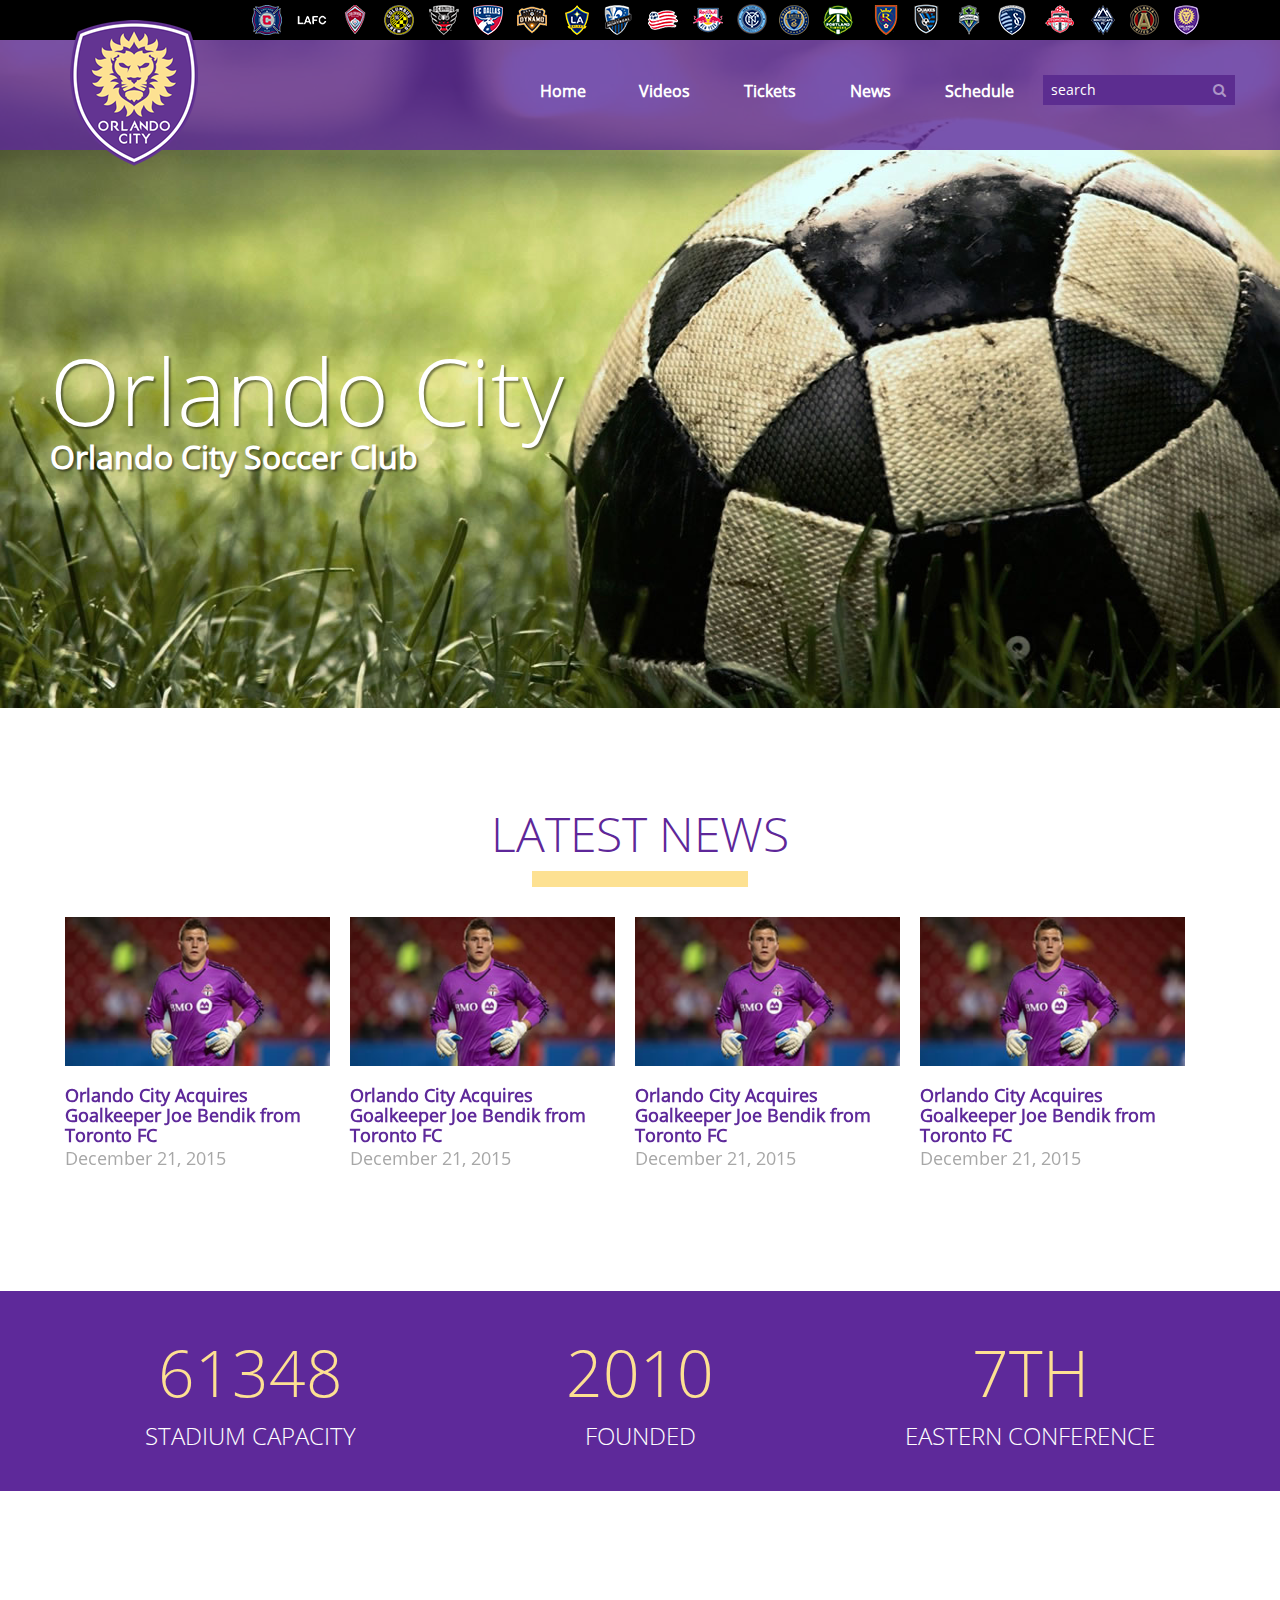
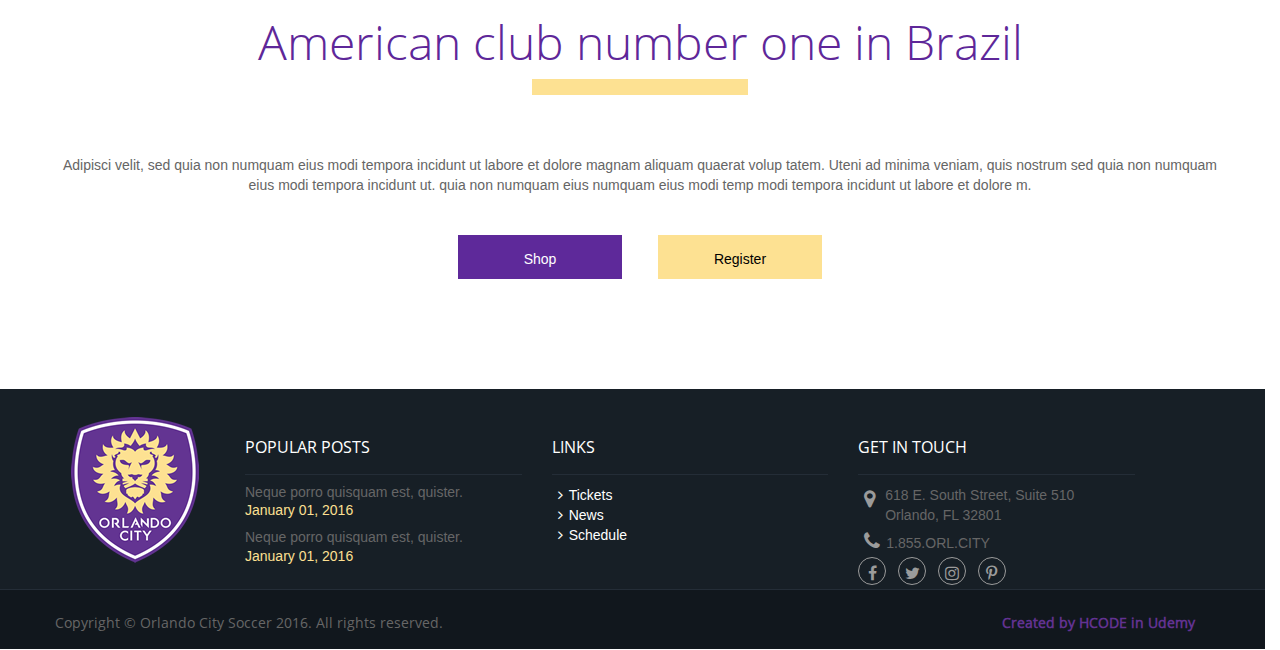
<file: index.html>
<!DOCTYPE html>
<html>
	<head>

		<meta charset="utf-8">
		<meta name="viewport" content="width:device-width, initial-scale=1">
		<title>Orlando City</title>
		<link rel="stylesheet" href="lib/bootstrap/css/bootstrap.min.css">
		<link rel="stylesheet" href="lib/owl.carousel/owl-carousel/owl.carousel.css">
		<link rel="stylesheet" href="https://maxcdn.bootstrapcdn.com/font-awesome/4.5.0/css/font-awesome.min.css">
		<link rel="stylesheet" href="css/orlando.css">
		<link rel="stylesheet" href="css/orlando-mobile.css">

	</head>
	<body>

		<header>
			
			<div class="container">
				<img id="logotipo" src="img/orlando-logo.png" alt="Logotipo">
			</div>

			<div class="header-black">
				
				<div class="container">
				
					<button id="btn-bars" type="button"><i class="fa fa-bars"></i></button>
					<button id="btn-search" type="button"><i class="fa fa-search"></i></button>

					<ul class="pull-right">
						<li class="club-01"><a href="#"></a></li>
						<li class="club-02"><a href="#"></a></li>
						<li class="club-03"><a href="#"></a></li>
						<li class="club-04"><a href="#"></a></li>
						<li class="club-05"><a href="#"></a></li>
						<li class="club-06"><a href="#"></a></li>
						<li class="club-07"><a href="#"></a></li>
						<li class="club-08"><a href="#"></a></li>
						<li class="club-09"><a href="#"></a></li>
						<li class="club-10"><a href="#"></a></li>
						<li class="club-11"><a href="#"></a></li>
						<li class="club-12"><a href="#"></a></li>
						<li class="club-13"><a href="#"></a></li>
						<li class="club-14"><a href="#"></a></li>
						<li class="club-15"><a href="#"></a></li>
						<li class="club-16"><a href="#"></a></li>
						<li class="club-17"><a href="#"></a></li>
						<li class="club-18"><a href="#"></a></li>
						<li class="club-19"><a href="#"></a></li>
						<li class="club-20"><a href="#"></a></li>
						<li class="club-21"><a href="#"></a></li>
						<li class="club-22"><a href="#"></a></li>
					</ul>

				</div>

			</div>

			<div class="container">
				
				<div class="row">
					
					<nav id="menu" class="pull-right">
						<ul>
							<li><a href="index.html">Home</a></li>
							<li><a href="videos.html">Videos</a></li>
							<li><a href="#">Tickets</a></li>
							<li><a href="#">News</a></li>
							<li><a href="#">Schedule</a></li>
							<li class="search">
								<div class="input-group">
							      <input type="search" placeholder="search" id="input-search">
							      <span class="input-group-btn">
							        <button type="button"><i class="fa fa-search"></i></button>
							      </span>
							    </div><!-- /input-group -->
							</li>
						</ul>
					</nav>

				</div>

			</div>			

		</header>

		<section>
			
			<div id="banner">
				
				<h1>Orlando City<small>Orlando City Soccer Club</small></h1>

			</div>

			<button type="button" id="btn-news-prev"><i class="fa fa-angle-left"></i></button>
			<button type="button" id="btn-news-next"><i class="fa fa-angle-right"></i></button>

			<div id="news" class="container">
				
				<div class="row text-center">
					<h2>Latest News</h2>
					<hr>	
				</div>				

				<div class="row thumbnails">
					<div class="item">
						<div class="item-inner">
							<img src="img/noticia-thumb.jpg" alt="Noticia">
							<h3>Orlando City Acquires Goalkeeper Joe Bendik from Toronto FC</h3>
							<time>December 21, 2015</time>
						</div>
					</div>
					<div class="item">
						<div class="item-inner">
							<img src="img/noticia-thumb.jpg" alt="Noticia">
							<h3>Orlando City Acquires Goalkeeper Joe Bendik from Toronto FC</h3>
							<time>December 21, 2015</time>
						</div>
					</div>
					<div class="item">
						<div class="item-inner">
							<img src="img/noticia-thumb.jpg" alt="Noticia">
							<h3>Orlando City Acquires Goalkeeper Joe Bendik from Toronto FC</h3>
							<time>December 21, 2015</time>
						</div>
					</div>
					<div class="item">
						<div class="item-inner">
							<img src="img/noticia-thumb.jpg" alt="Noticia">
							<h3>Orlando City Acquires Goalkeeper Joe Bendik from Toronto FC</h3>
							<time>December 21, 2015</time>
						</div>
					</div>
					<div class="item">
						<div class="item-inner">
							<img src="img/noticia-thumb.jpg" alt="Noticia">
							<h3>Orlando City Acquires Goalkeeper Joe Bendik from Toronto FC</h3>
							<time>December 21, 2015</time>
						</div>
					</div>
					<div class="item">
						<div class="item-inner">
							<img src="img/noticia-thumb.jpg" alt="Noticia">
							<h3>Orlando City Acquires Goalkeeper Joe Bendik from Toronto FC</h3>
							<time>December 21, 2015</time>
						</div>
					</div>
					<div class="item">
						<div class="item-inner">
							<img src="img/noticia-thumb.jpg" alt="Noticia">
							<h3>Orlando City Acquires Goalkeeper Joe Bendik from Toronto FC</h3>
							<time>December 21, 2015</time>
						</div>
					</div>
					<div class="item">
						<div class="item-inner">
							<img src="img/noticia-thumb.jpg" alt="Noticia">
							<h3>Orlando City Acquires Goalkeeper Joe Bendik from Toronto FC</h3>
							<time>December 21, 2015</time>
						</div>
					</div>
				</div>

			</div>

			<div id="estatisticas">
				
				<div class="container">
					<div class="row">
						<div class="col-md-4">
							<p>61348<small>Stadium Capacity</small></p>
						</div>
						<div class="col-md-4">
							<p>2010<small>Founded</small></p>
						</div>
						<div class="col-md-4">
							<p>7th<small>Eastern Conference</small></p>
						</div>
					</div>
				</div>

			</div>

			<div id="call-to-action">
				
				<div class="container">

					<div class="row text-center">
						<h2>American club number one in Brazil</h2>
						<hr>	
					</div>

					<div class="row">
						
						<p>Adipisci velit, sed quia non numquam eius modi tempora incidunt ut labore et dolore magnam aliquam quaerat volup tatem. Uteni ad minima veniam, quis nostrum sed quia non numquam eius modi tempora incidunt ut. quia non numquam eius numquam eius modi temp modi tempora incidunt ut labore et dolore m.</p>

					</div>
					
					<div class="text-center">
						<div class="row row-max-400">
							
							<div class="col-xs-6">
								<a href="#" class="btn btn-roxo">Shop</a>
							</div>
							<div class="col-xs-6">
								<a href="#" class="btn btn-amarelo">Register</a>
							</div>

						</div>
					</div>

				</div>

			</div>

		</section>

		<footer>
			
			<div class="row row-cinza-claro">
				
				<div class="container">
					
					<div class="row">
						
						<div class="col-md-2 text-center">
							
							<img class="logotipo" src="img/orlando-logo.png" alt="Logotipo">

						</div>
						<div class="col-md-10">
							
							<div class="row row-cols">
								<div class="col-md-4 col-popular-post">
									
									<h4>POPULAR POSTS</h4>

									<ul class="list-unstyled">
										<li>
											<h5>Neque porro quisquam est, quister.</h5>
											<time>January 01, 2016</time>
										</li>
										<li>
											<h5>Neque porro quisquam est, quister.</h5>
											<time>January 01, 2016</time>
										</li>

									</ul>

								</div>
								<div class="col-md-4 col-links">
									
									<h4>LINKS</h4>

									<ul class="list-unstyled">
										<li><a href="#"><i class="fa fa-angle-right"></i>Tickets</a></li>
										<li><a href="#"><i class="fa fa-angle-right"></i>News</a></li>
										<li><a href="#"><i class="fa fa-angle-right"></i>Schedule</a></li>
									</ul>

								</div>
								<div class="col-md-4 col-get-in-touch">
									
									<h4>GET IN TOUCH</h4>

									<address>
										<i class="fa fa-map-marker"></i> <span>618 E. South Street, Suite 510<br/>Orlando, FL 32801</span>
									</address>

									<p><a href="tel:1855ORLCITY"><i class="fa fa-phone"></i>1.855.ORL.CITY</a></p>

									<ul class="list-unstyled list-socials">
										<li>
											<a href="#" target="_blank"><i class="fa fa-facebook"></i></a>
										</li>
										<li>
											<a href="#" target="_blank"><i class="fa fa-twitter"></i></a>
										</li>
										<li>
											<a href="#" target="_blank"><i class="fa fa-instagram"></i></a>
										</li>
										<li>
											<a href="#" target="_blank"><i class="fa fa-pinterest-p"></i></a>
										</li>
									</ul>

								</div>
							</div>

						</div>

					</div>

				</div>

			</div>

			<div class="row row-cinza-escuro">
				
				<div class="container">
					
					<p class="pull-left">Copyright © Orlando City Soccer 2016. All rights reserved.</p>
					<p class="pull-right text-roxo">Created by HCODE in Udemy</p>

				</div>

			</div>

		</footer>

		<script src="lib/jquery/jquery.min.js"></script>
		<script src="lib/owl.carousel/owl-carousel/owl.carousel.min.js"></script>
		<script src="lib/bootstrap/js/bootstrap.min.js"></script>
		<script src="js/efeitos.js"></script>

	</body>
</html>
</file>
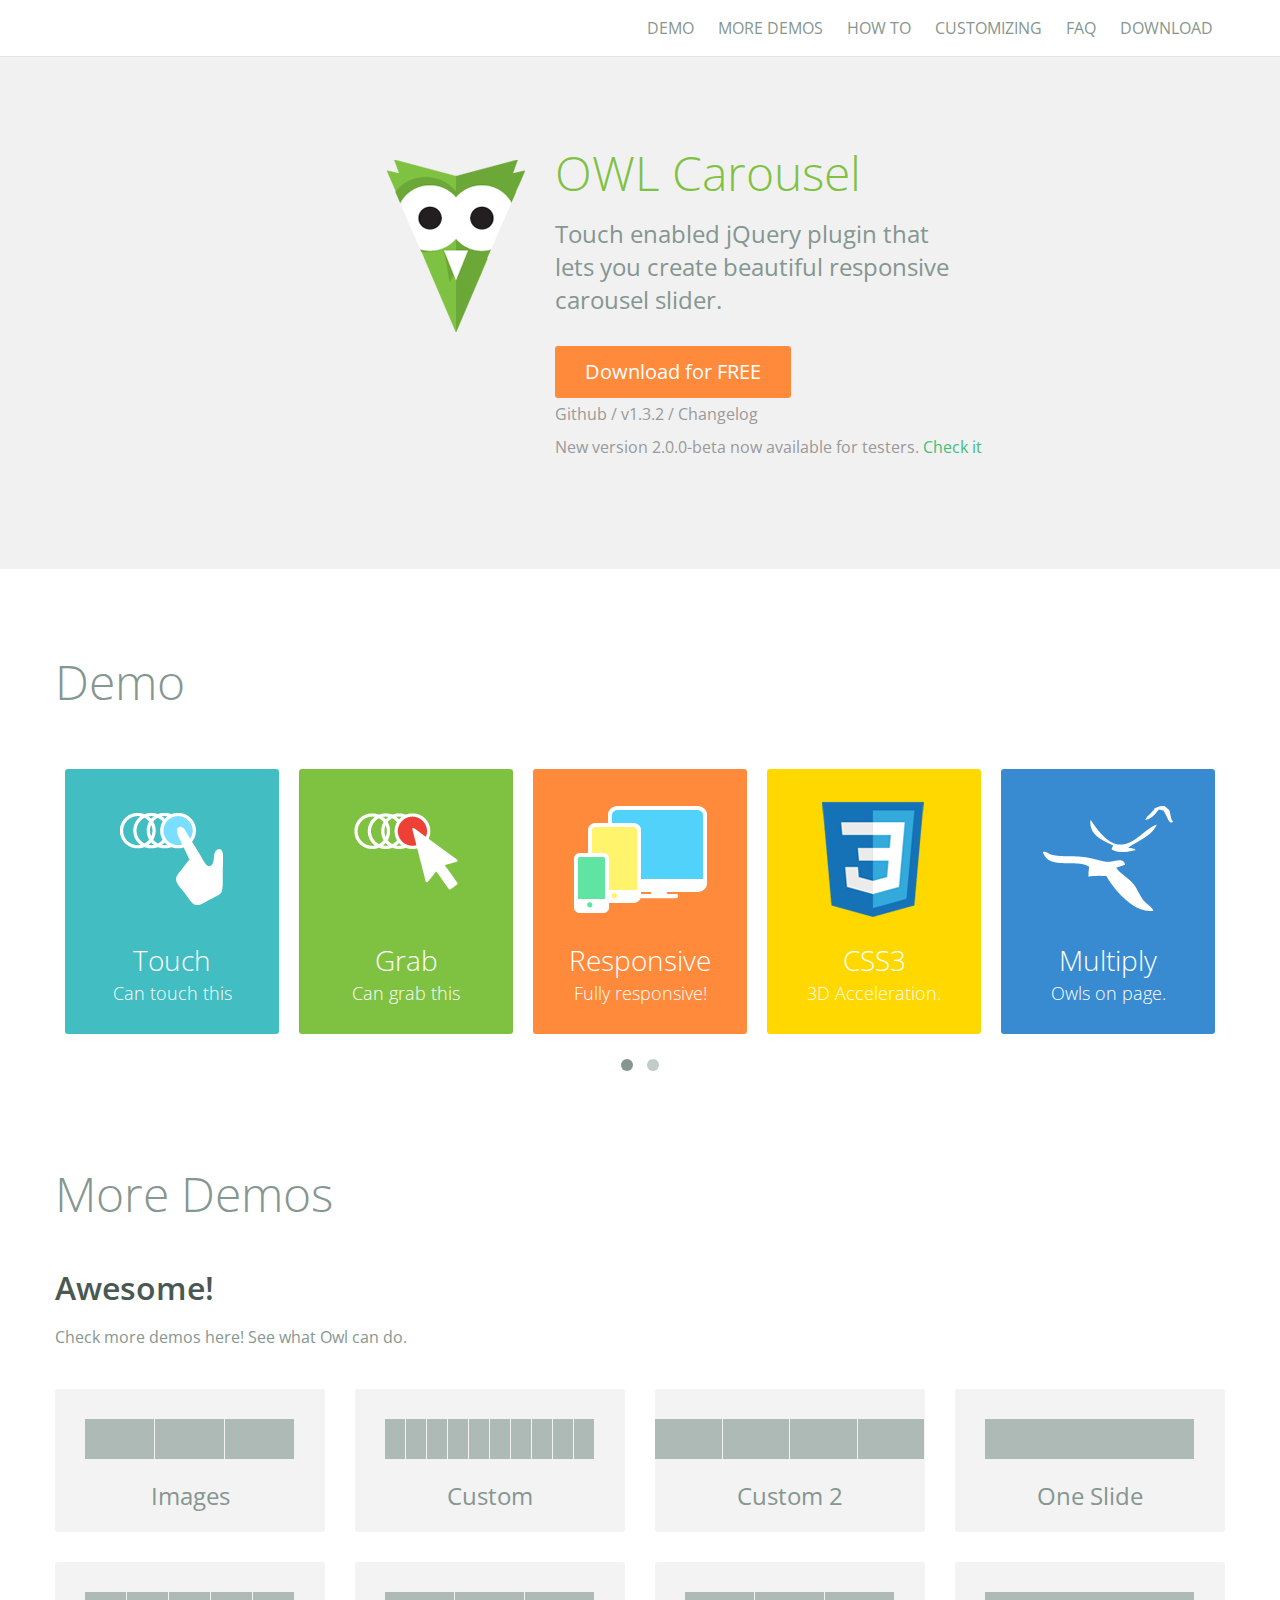
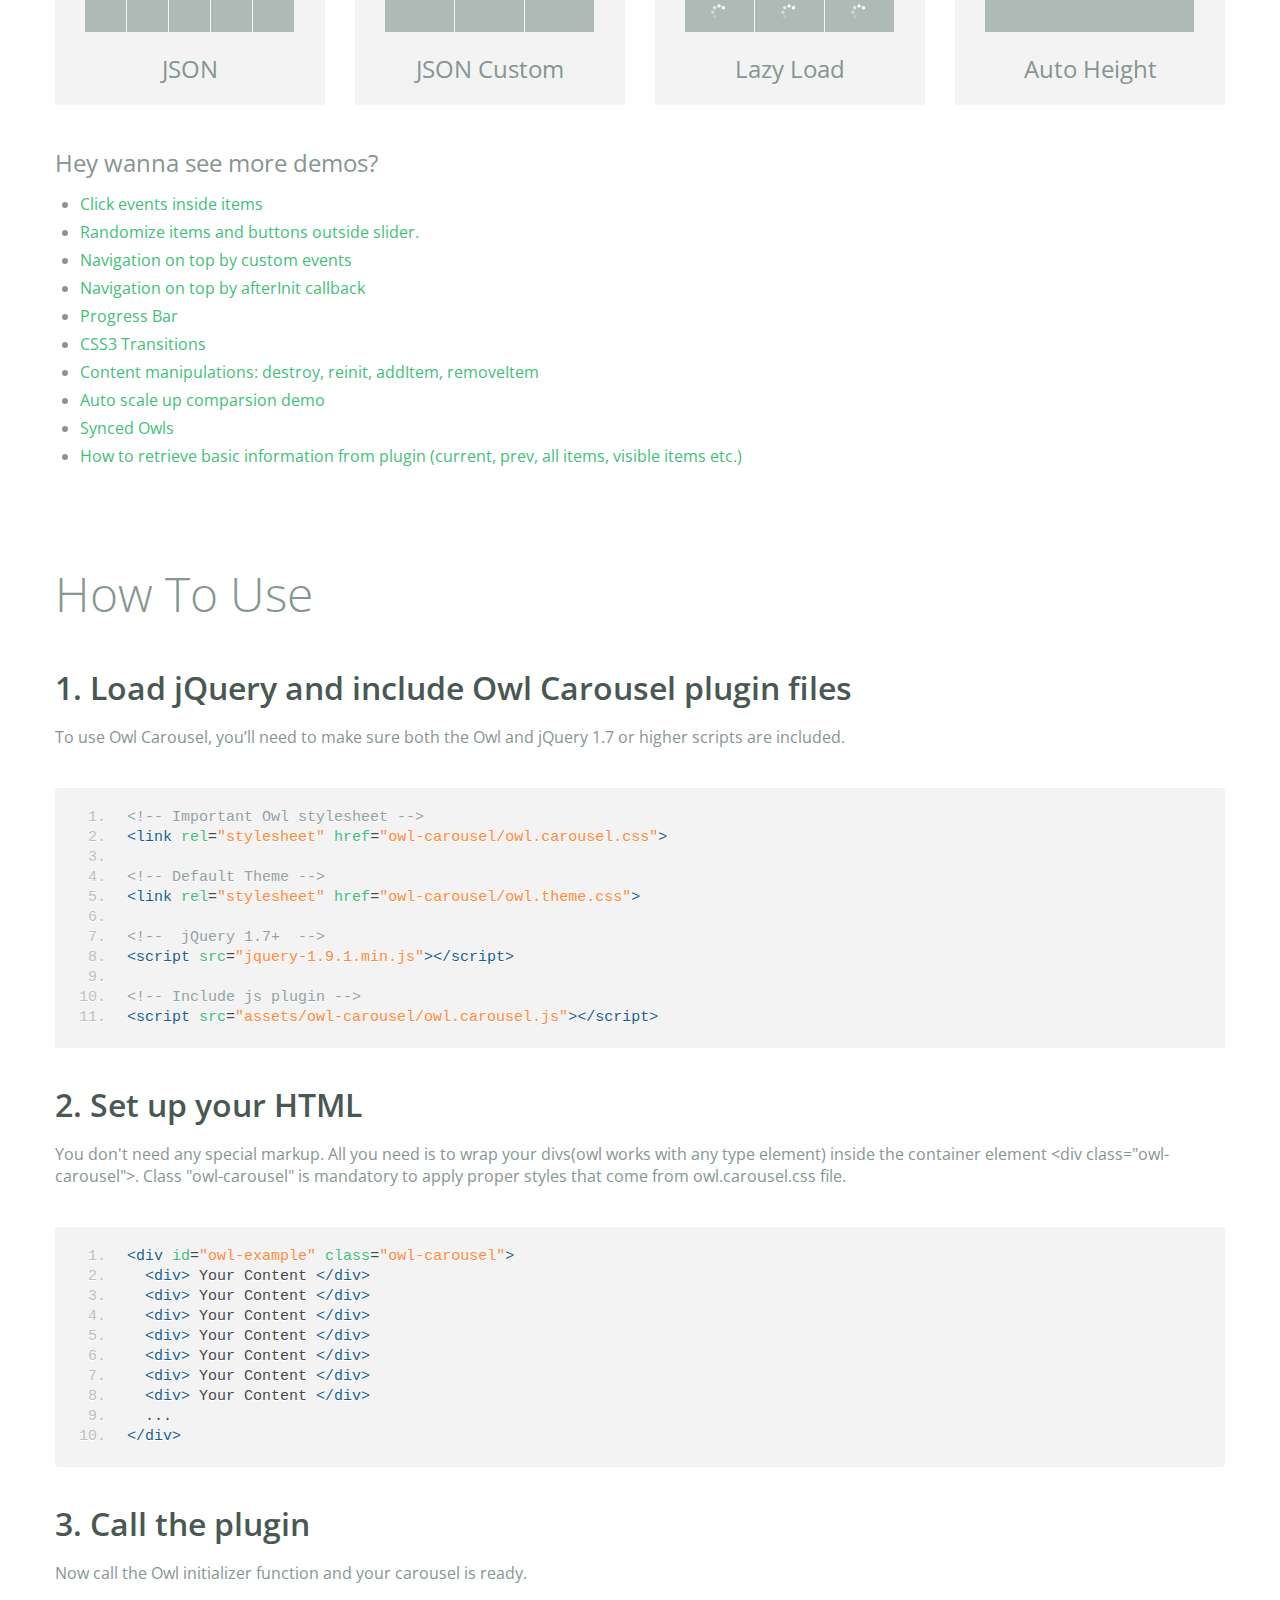
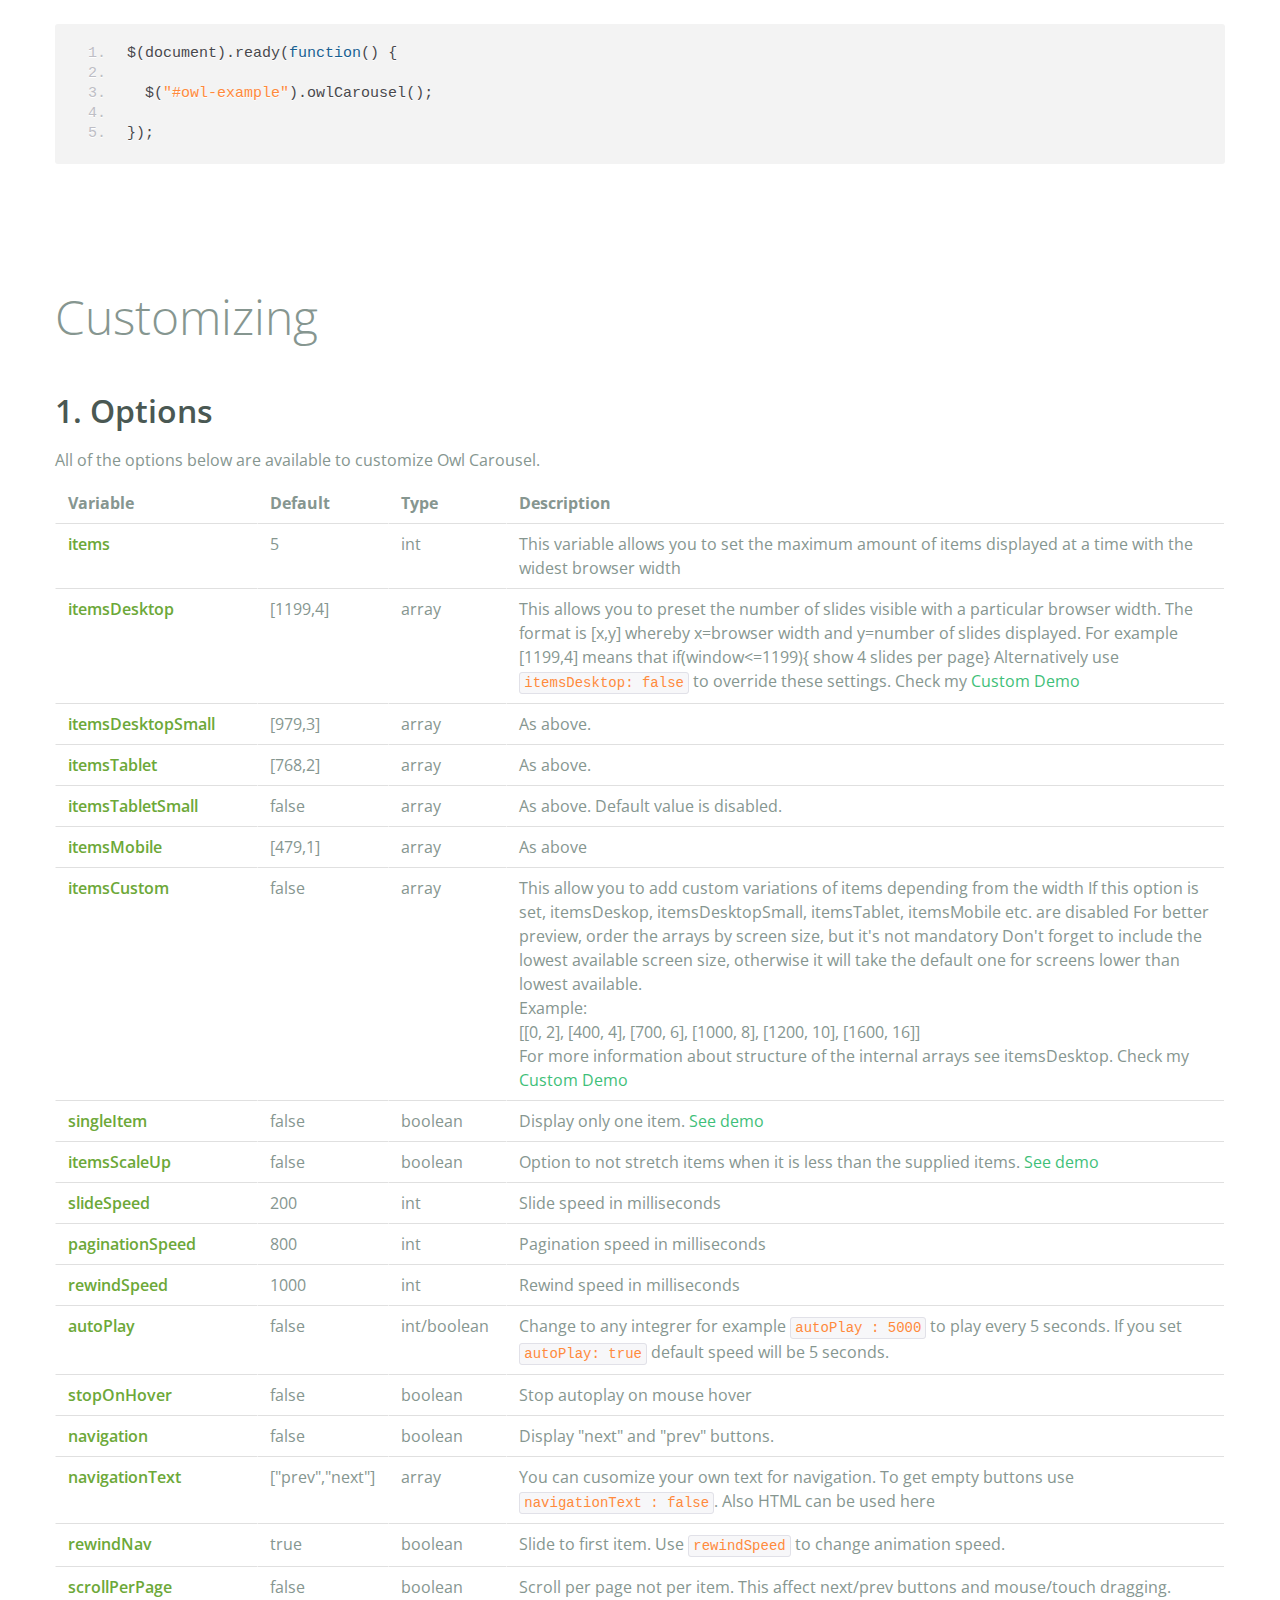
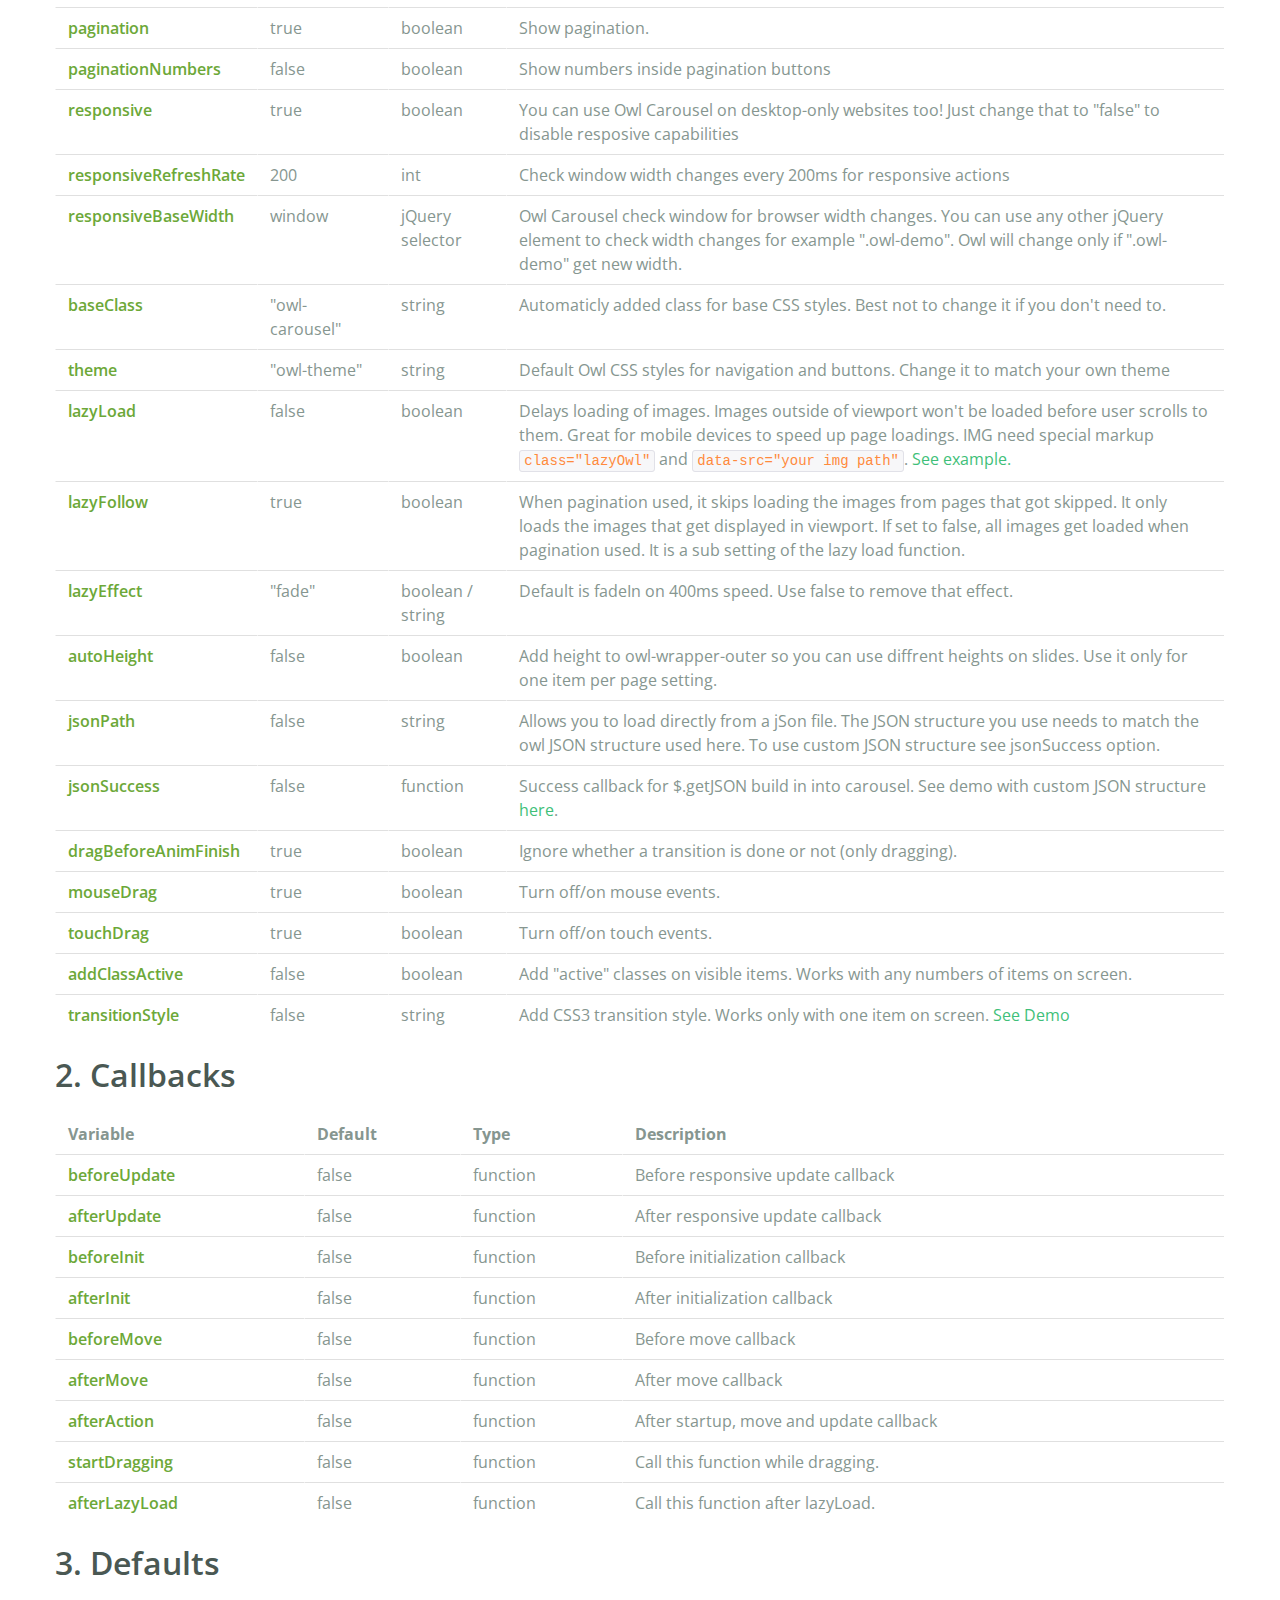
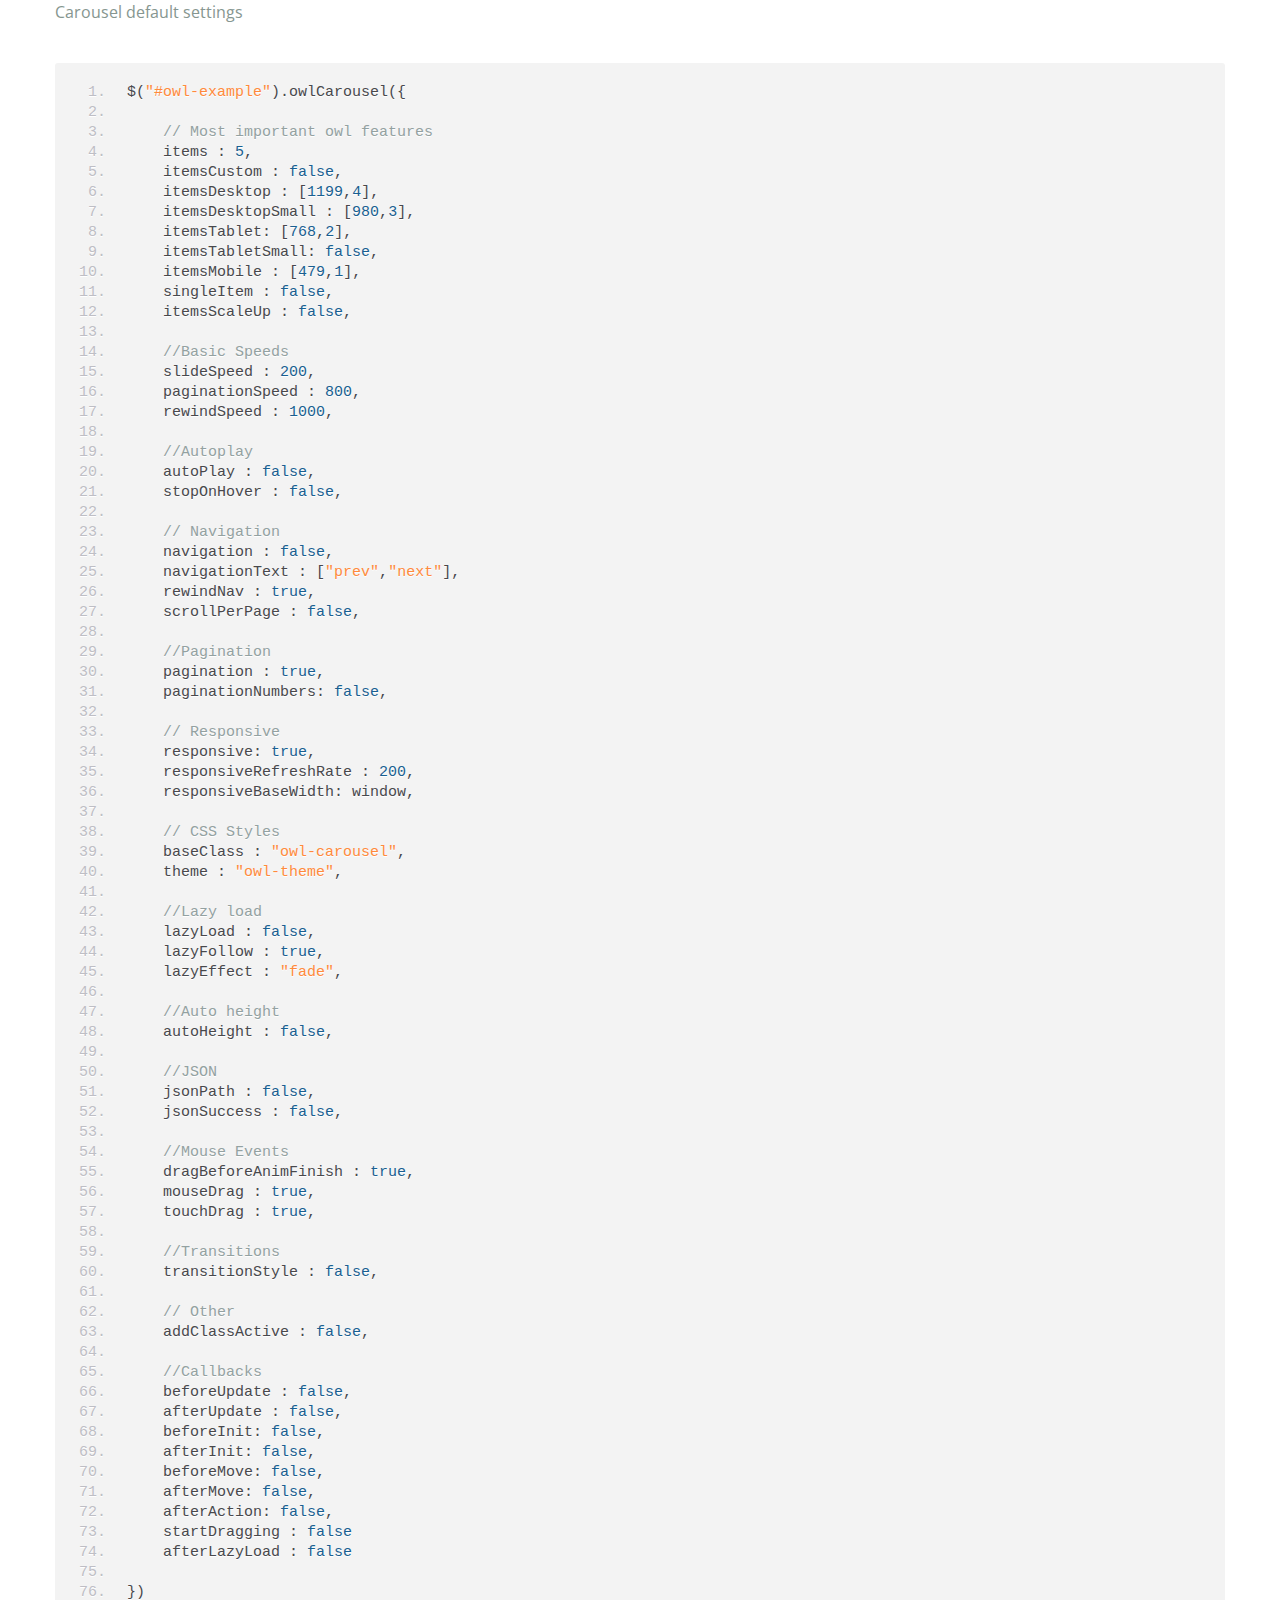
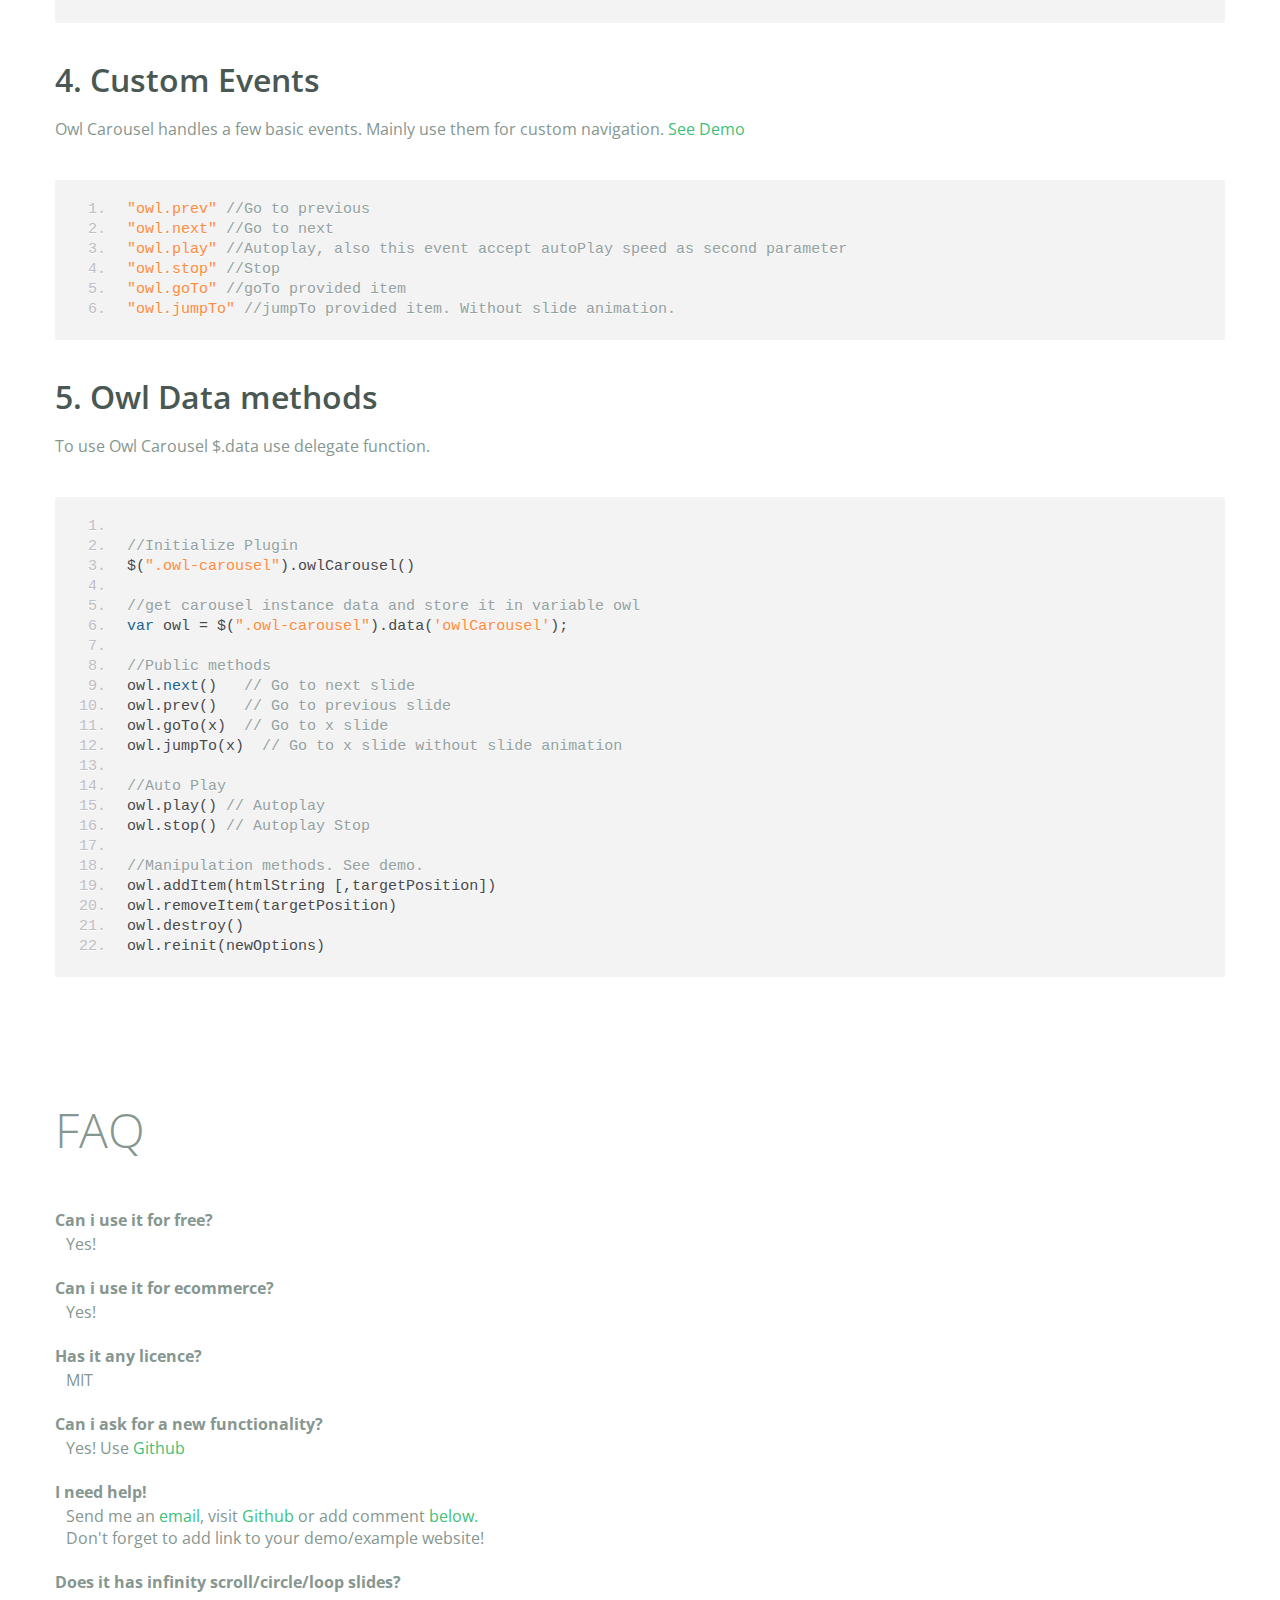
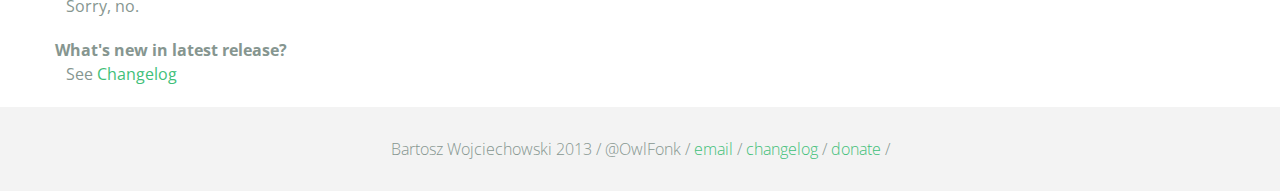
<file: lib/owl.carousel/index.html>
<!DOCTYPE html>
<html lang="en">
  <head>
    <meta charset="utf-8">
    <title>Owl Carousel</title>
    <meta name="viewport" content="width=device-width, initial-scale=1.0">
    <meta name="description" content="jQuery Responsive Carousel - Owl Carusel">
    <meta name="author" content="Bartosz Wojciechowski">
    <meta name="keywords" content="HTML,CSS,JSON,JavaScript, jQuery, Responsive, Design, Owl, Carousel, Free">

    <link href='http://fonts.googleapis.com/css?family=Open+Sans:400italic,400,300,600,700' rel='stylesheet' type='text/css'>
    <link href="assets/css/bootstrapTheme.css" rel="stylesheet">
    <link href="assets/css/custom.css" rel="stylesheet">

    <!-- Owl Carousel Assets -->
    <link href="owl-carousel/owl.carousel.css" rel="stylesheet">
    <link href="owl-carousel/owl.theme.css" rel="stylesheet">

    <!-- Prettify -->
    <link href="assets/js/google-code-prettify/prettify.css" rel="stylesheet">

    <!-- Le fav and touch icons -->
    <link rel="apple-touch-icon-precomposed" sizes="144x144" href="assets/ico/apple-touch-icon-144-precomposed.png">
    <link rel="apple-touch-icon-precomposed" sizes="114x114" href="assets/ico/apple-touch-icon-114-precomposed.png">
      <link rel="apple-touch-icon-precomposed" sizes="72x72" href="assets/ico/apple-touch-icon-72-precomposed.png">
                    <link rel="apple-touch-icon-precomposed" href="assets/ico/apple-touch-icon-57-precomposed.png">
                                   <link rel="shortcut icon" href="assets/ico/favicon.png">
  </head>
  <body>
      <div id="top-nav" class="navbar navbar-fixed-top">
        <div class="navbar-inner">
          <div class="container">
            <button type="button" class="btn btn-navbar" data-toggle="collapse" data-target=".nav-collapse">
            <span class="icon-bar"></span>
            <span class="icon-bar"></span>
            <span class="icon-bar"></span>
          </button>
            <div class="nav-collapse collapse">
            <ul class="nav pull-right">
              <li><a href="#demo">Demo</a></li>
              <li><a href="#more-demos">More Demos</a></li>
              <li><a href="#how-to">How To</a></li>
              <li><a href="#customizing">Customizing</a></li>
              <li><a href="#faq">FAQ</a></li>
              <li><a href="owl.carousel.zip" class="download" data-spy="affix" data-offset-top="450">Download</a></li>
            </ul>
            </div>
          </div>
        </div>
      </div>

      <div id="header">
        <div class="container">
          <div class="row">
            <div class="span5">
                <img class="logo" src="assets/img/owl-logo.png" alt="Owl Logo">
              </div>
            <div class="span7">
              <h1>OWL Carousel </h1>
              <h3>Touch enabled jQuery plugin that lets you create beautiful responsive carousel slider.</h3>
              <a class="btn btn-success btn-large" href="owl.carousel.zip">Download for FREE</a>
              <p class="muted"><a class="muted" href="https://github.com/OwlFonk/OwlCarousel">Github</a> / v1.3.2 / <a class="muted" href="changelog.html">Changelog</a></p> 
              <p class="muted">New version 2.0.0-beta now available for testers. <a href="http://www.owlgraphic.com/owlcarousel2/">Check it</a></p>
            </div>
          </div>
        </div>
      </div>

      <div id="demo">
        <div class="container">
          <div class="row">
            <div class="span12">
              <h1>Demo</h1>
            </div>
          </div>

          <div class="row">
            <div class="span12">

              <div id="owl-example" class="owl-carousel">

                <div class="item darkCyan">
                  <img src="assets/img/demo-slides/touch.png" alt="Touch">
                    <h3>Touch</h3>
                    <h4>Can touch this</h4>
                </div>
                <div class="item forestGreen">
                  <img src="assets/img/demo-slides/grab.png" alt="Grab">
                    <h3>Grab</h3>
                    <h4>Can grab this</h4>
                </div>
                <div class="item orange">
                  <img src="assets/img/demo-slides/responsive.png" alt="Responsive">
                    <h3>Responsive</h3>
                    <h4>Fully responsive!</h4>
                </div>

                <div class="item yellow">
                  <img src="assets/img/demo-slides/css3.png" alt="CSS3">
                    <h3>CSS3</h3>
                    <h4>3D Acceleration.</h4>
                </div>

                <div class="item dodgerBlue">
                  <img src="assets/img/demo-slides/multi.png" alt="Multi">
                    <h3>Multiply</h3>
                    <h4>Owls on page.</h4>
                </div>

                <div class="item skyBlue">
                  <img src="assets/img/demo-slides/modern.png" alt="Modern Browsers">
                    <h3>Modern</h3>
                    <h4>Browsers Compatibility</h4>
                </div>

                <div class="item zombieGreen">
                  <img src="assets/img/demo-slides/zombie.png" alt="Zombie Browsers - old ones">
                    <h3>Zombie</h3>
                    <h4>Browsers Compatibility</h4>
                </div>

                <div class="item violet">
                  <img src="assets/img/demo-slides/controls.png" alt="Take Control">
                    <h3>Take Control</h3>
                    <h4>The way you like</h4>
                </div>

                <div class="item yellowLight">
                  <img src="assets/img/demo-slides/feather.png" alt="Light">
                    <h3>Light</h3>
                    <h4>As a feather</h4>
                </div>

                <div class="item steelGray">
                  <img src="assets/img/demo-slides/tons.png" alt="Tons of Opotions">
                    <h3>Tons</h3>
                    <h4>of options</h4>
                </div>

              </div>


            </div>
          </div>

        </div>
      </div>

    <div id="more-demos">
      <div class="container">

        <div class="row">
          <div class="span12">
            <h1>More Demos</h1>
            <h2>Awesome!</h2>
            <p>Check more demos here! See what Owl can do.</p>
          </div>
        </div>

        <div class="row demos-row">
          <div class="span3">
            <a href="demos/images.html" class="demo-box">
              <div class="demo-wrapper demo-images clearfix">
                <div class="demo-slide"><div class="bg"></div></div>
                <div class="demo-slide"><div class="bg"></div></div>
                <div class="demo-slide"><div class="bg"></div></div>
              </div>
              <h3>Images</h3>
            </a>
          </div>

          <div class="span3">
            <a href="demos/custom.html" class="demo-box">
              <div class="demo-wrapper demo-custom clearfix">
                <div class="demo-slide"><div class="bg"></div></div>
                <div class="demo-slide"><div class="bg"></div></div>
                <div class="demo-slide"><div class="bg"></div></div>
                <div class="demo-slide"><div class="bg"></div></div>
                <div class="demo-slide"><div class="bg"></div></div>
                <div class="demo-slide"><div class="bg"></div></div>
                <div class="demo-slide"><div class="bg"></div></div>
                <div class="demo-slide"><div class="bg"></div></div>
                <div class="demo-slide"><div class="bg"></div></div>
                <div class="demo-slide"><div class="bg"></div></div>
              </div>
              <h3>Custom</h3>
            </a>
          </div>

          <div class="span3">
            <a href="demos/itemsCustom.html" class="demo-box">
              <div class="demo-wrapper demo-full clearfix">
                <div class="demo-slide"><div class="bg"></div></div>
                <div class="demo-slide"><div class="bg"></div></div>
                <div class="demo-slide"><div class="bg"></div></div>
                <div class="demo-slide"><div class="bg"></div></div>
              </div>
              <h3>Custom 2</h3>
            </a>
          </div>

          <div class="span3">
            <a href="demos/one.html" class="demo-box">
              <div class="demo-wrapper demo-one clearfix">
                <div class="demo-slide"><div class="bg"></div></div>
              </div>
              <h3>One Slide</h3>
            </a>
          </div>

        </div>
        <div class="row demos-row">
          <div class="span3">
            <a href="demos/json.html" class="demo-box">
              <div class="demo-wrapper demo-Json clearfix">
                <div class="demo-slide"><div class="bg"></div></div>
                <div class="demo-slide"><div class="bg"></div></div>
                <div class="demo-slide"><div class="bg"></div></div>
                <div class="demo-slide"><div class="bg"></div></div>
                <div class="demo-slide"><div class="bg"></div></div>
              </div>
              <h3>JSON</h3>
            </a>
          </div>

          <div class="span3">
            <a href="demos/customJson.html" class="demo-box">
              <div class="demo-wrapper demo-Json-custom clearfix">
                <div class="demo-slide"><div class="bg"></div></div>
                <div class="demo-slide"><div class="bg"></div></div>
                <div class="demo-slide"><div class="bg"></div></div>
              </div>
              <h3>JSON Custom</h3>
            </a>
          </div>

          <div class="span3">
            <a href="demos/lazyLoad.html" class="demo-box">
              <div class="demo-wrapper demo-lazy clearfix">
                <div class="demo-slide"><div class="bg"></div></div>
                <div class="demo-slide"><div class="bg"></div></div>
                <div class="demo-slide"><div class="bg"></div></div>
              </div>
              <h3>Lazy Load</h3>
            </a>
          </div>

          <div class="span3">
            <a href="demos/autoHeight.html" class="demo-box">
              <div class="demo-wrapper demo-height clearfix">
                <div class="demo-slide"><div class="bg"></div></div>
              </div>
              <h3>Auto Height</h3>
            </a>
          </div>

          
        </div>

        <div class="row">
          <div class="span12">
            <h3>Hey wanna see more demos?</h3>
            <ul>
              <li>
                <a href="demos/click.html">Click events inside items</a>
              </li>
              <li>
                <a href="demos/randomOrder.html">Randomize items and buttons outside slider.</a>
              </li>
              <li>
                <a href="demos/navOnTop.html">Navigation on top by custom events</a>
              </li>
              <li>
                <a href="demos/navOnTop2.html">Navigation on top by afterInit callback</a>
              </li>
              <li>
                <a href="demos/progressBar.html">Progress Bar</a>
              </li>
              <li>
                <a href="demos/transitions.html">CSS3 Transitions</a>
              </li>
              <li>
                <a href="demos/manipulations.html">Content manipulations: destroy, reinit, addItem, removeItem</a>
              </li>
              <li>
                <a href="demos/scaleup.html">Auto scale up comparsion demo</a>
              </li>
              <li>
                <a href="demos/sync.html">Synced Owls</a>
              </li>
              <li>
                <a href="demos/owlStatus.html">How to retrieve basic information from plugin (current, prev, all items, visible items etc.)</a>
              </li>
            </ul>
            
          </div>
        </div>


      </div>
    </div>

    <div id="how-to">
      <div class="container">
        <div class="row">
          <div class="span12">
            <h1>How To Use</h1>
            <h2>1. Load jQuery and include Owl Carousel plugin files</h2>
            <p>To use Owl Carousel, you’ll need to make sure both the Owl and jQuery 1.7 or higher scripts are included.</p>
<pre class="pre-show prettyprint linenums">
&lt;!-- Important Owl stylesheet --&gt;
&lt;link rel="stylesheet" href="owl-carousel/owl.carousel.css"&gt;

&lt;!-- Default Theme --&gt;
&lt;link rel="stylesheet" href="owl-carousel/owl.theme.css"&gt;

&lt;!--  jQuery 1.7+  --&gt;
&lt;script src="jquery-1.9.1.min.js"&gt;&lt;/script&gt;

&lt;!-- Include js plugin --&gt;
&lt;script src="assets/owl-carousel/owl.carousel.js"&gt;&lt;/script&gt;
</pre>
          <h2>2. Set up your HTML</h2>
          <p>You don't need any special markup. All you need is to wrap your divs(owl works with any type element) inside the container element &lt;div class="owl-carousel"&gt;. Class "owl-carousel" is mandatory to apply proper styles that come from owl.carousel.css file.</p>
<pre class="pre-show prettyprint linenums">
&lt;div id="owl-example" class="owl-carousel"&gt;
  &lt;div&gt; Your Content &lt;/div&gt;
  &lt;div&gt; Your Content &lt;/div&gt;
  &lt;div&gt; Your Content &lt;/div&gt;
  &lt;div&gt; Your Content &lt;/div&gt;
  &lt;div&gt; Your Content &lt;/div&gt;
  &lt;div&gt; Your Content &lt;/div&gt;
  &lt;div&gt; Your Content &lt;/div&gt;
  ...
&lt;/div>
</pre>    
          <h2>3. Call the plugin</h2>
          <p>Now call the Owl initializer function and your carousel is ready.</p>
<pre class="pre-show prettyprint linenums">
$(document).ready(function() {

  $("#owl-example").owlCarousel();

});
</pre>  
          </div>
        </div>
      </div>
    </div>


    <div id="customizing">
      <div class="container">
        <div class="row">
          <div class="span12">
            <h1>Customizing</h1>
            <h2>1. Options</h2>
            <p>All of the options below are available to customize Owl Carousel.</p> 
            <table class="table hp-table table-bordered table-striped">
              <thead>
                <tr>
                  <th>Variable</th>
                  <th>Default</th>
                  <th>Type</th>
                  <th>Description</th>
                </tr>
              </thead>
              <tbody>
                <tr>
                  <td><span class="text-emp">items</span></td>
                  <td>5</td>
                  <td>int</td>
                  <td>This variable allows you to set the maximum amount of items displayed at a time with the widest browser width</td>
                </tr>
                 <tr>
                  <td><span class="text-emp">itemsDesktop</span></td>
                  <td>[1199,4]</td>
                  <td>array</td>
                  <td>This allows you to preset the number of slides visible with a particular browser width. The format is [x,y] whereby x=browser width and y=number of slides displayed. For example [1199,4] means that if(window&lt;=1199){ show 4 slides per page}
                    Alternatively use <code>itemsDesktop: false</code> to override these settings. Check my <a href="demos/custom.html">Custom Demo</a></td>
                </tr>
                <tr>
                  <td><span class="text-emp">itemsDesktopSmall</span></td>
                  <td>[979,3]</td>
                  <td>array</td>
                  <td>As above.</td>
                </tr>
                <tr>
                  <td><span class="text-emp">itemsTablet</span></td>
                  <td>[768,2]</td>
                  <td>array</td>
                  <td>As above.</td>
                </tr>
                <tr>
                  <td><span class="text-emp">itemsTabletSmall</span></td>
                  <td>false</td>
                  <td>array</td>
                  <td>As above. Default value is disabled.</td>
                </tr>
                <tr>
                  <td><span class="text-emp">itemsMobile</span></td>
                  <td>[479,1]</td>
                  <td>array</td>
                  <td>As above</td>
                </tr>
                <tr>
                  <td><span class="text-emp">itemsCustom</span></td>
                  <td>false</td>
                  <td>array</td>
                  <td>
                    This allow you to add custom variations of items depending from the width
                    If this option is set, itemsDeskop, itemsDesktopSmall, itemsTablet, itemsMobile etc. are disabled
                    For better preview, order the arrays by screen size, but it's not mandatory
                    Don't forget to include the lowest available screen size, otherwise it will take the default one for screens lower than lowest available.
                    <br />Example:<br /> [[0, 2], [400, 4], [700, 6], [1000, 8], [1200, 10], [1600, 16]]<br />
                    For more information about structure of the internal arrays see itemsDesktop. Check my <a href="demos/custom.html">Custom Demo</a></td>
                </tr>
                <tr>
                  <td><span class="text-emp">singleItem</span></td>
                  <td>false</td>
                  <td>boolean</td>
                  <td>Display only one item. <a href="demos/one.html">See demo</a></td>
                </tr>
                <tr>
                  <td><span class="text-emp">itemsScaleUp</span></td>
                  <td>false</td>
                  <td>boolean</td>
                  <td>Option to not stretch items when it is less than the supplied items. <a href="demos/scaleup.html">See demo</a></td>
                </tr>
                <tr>
                  <td><span class="text-emp">slideSpeed</span></td>
                  <td>200</td>
                  <td>int</td>
                  <td>Slide speed in milliseconds</td>
                </tr>
                <tr>
                  <td><span class="text-emp">paginationSpeed</span></td>
                  <td>800</td>
                  <td>int</td>
                  <td>Pagination speed in milliseconds</td>
                </tr>
                <tr>
                  <td><span class="text-emp">rewindSpeed</span></td>
                  <td>1000</td>
                  <td>int</td>
                  <td>Rewind speed in milliseconds</td>
                </tr>
                <tr>
                  <td><span class="text-emp">autoPlay</span></td>
                  <td>false</td>
                  <td>int/boolean</td>
                  <td>Change to any integrer for example <code>autoPlay : 5000</code> to play every 5 seconds. If you set <code>autoPlay: true</code> default speed will be 5 seconds.</td>
                </tr>
                <tr>
                <tr>
                  <td><span class="text-emp">stopOnHover</span></td>
                  <td>false</td>
                  <td>boolean</td>
                  <td>Stop autoplay on mouse hover</td>
                </tr>
                <tr>
                <tr>
                  <td><span class="text-emp">navigation</span></td>
                  <td>false</td>
                  <td>boolean</td>
                  <td>Display "next" and "prev" buttons.</td>
                </tr>
                <tr>
                  <td><span class="text-emp">navigationText</span></td>
                  <td>["prev","next"]</td>
                  <td>array</td>
                  <td>You can cusomize your own text for navigation. To get empty buttons use <code>navigationText : false</code>. Also HTML can be used here</td>
                </tr>
                <tr>
                  <td><span class="text-emp">rewindNav</span></td>
                  <td>true</td>
                  <td>boolean</td>
                  <td>Slide to first item. Use <code>rewindSpeed</code> to change animation speed. </td>
                </tr>
                <tr>
                  <td><span class="text-emp">scrollPerPage</span></td>
                  <td>false</td>
                  <td>boolean</td>
                  <td>Scroll per page not per item. This affect next/prev buttons and mouse/touch dragging.</td>
                </tr>
                <tr>
                  <td><span class="text-emp">pagination</span></td>
                  <td>true</td>
                  <td>boolean</td>
                  <td>Show pagination.</td>
                </tr>
                <tr>
                  <td><span class="text-emp">paginationNumbers</span></td>
                  <td>false</td>
                  <td>boolean</td>
                  <td>Show numbers inside pagination buttons</td>
                </tr>
                <tr>
                  <td><span class="text-emp">responsive</span></td>
                  <td>true</td>
                  <td>boolean</td>
                  <td>You can use Owl Carousel on desktop-only websites too! Just change that to "false" to disable resposive capabilities</td>
                </tr>
                <tr>
                  <td><span class="text-emp">responsiveRefreshRate</span></td>
                  <td>200</td>
                  <td>int</td>
                  <td>Check window width changes every 200ms for responsive actions</td>
                </tr>
                <tr>
                  <td><span class="text-emp">responsiveBaseWidth</span></td>
                  <td>window</td>
                  <td>jQuery selector</td>
                  <td>Owl Carousel check window for browser width changes. You can use any other jQuery element to check width changes for example ".owl-demo". Owl will change only if ".owl-demo" get new width.</td>
                </tr>
                <tr>
                  <td><span class="text-emp">baseClass</span></td>
                  <td>"owl-carousel"</td>
                  <td>string</td>
                  <td>Automaticly added class for base CSS styles. Best not to change it if you don't need to.</td>
                </tr>
                <tr>
                  <td><span class="text-emp">theme</span></td>
                  <td>"owl-theme"</td>
                  <td>string</td>
                  <td>Default Owl CSS styles for navigation and buttons. Change it to match your own theme</td>
                </tr>
                <tr>
                  <td><span class="text-emp">lazyLoad</span></td>
                  <td>false</td>
                  <td>boolean</td>
                  <td>Delays loading of images. Images outside of viewport won't be loaded before user scrolls to them. Great for mobile devices to speed up page loadings. IMG need special markup <code>class="lazyOwl"</code> and <code>data-src="your img path"</code>. <a href="demos/lazyLoad.html">See example.</a></td>
                </tr>
                <tr>
                  <td><span class="text-emp">lazyFollow</span></td>
                  <td>true</td>
                  <td>boolean</td>
                  <td>When pagination used, it skips loading the images from pages that got skipped. It only loads the images that get displayed in viewport. If set to false, all images get loaded when pagination used. It is a sub setting of the lazy load function.</td>
                </tr>
                <tr>
                  <td><span class="text-emp">lazyEffect</span></td>
                  <td>"fade"</td>
                  <td>boolean / string</td>
                  <td>Default is fadeIn on 400ms speed. Use false to remove that effect.</td>
                </tr>
                <tr>
                  <td><span class="text-emp">autoHeight</span></td>
                  <td>false</td>
                  <td>boolean</td>
                  <td>Add height to owl-wrapper-outer so you can use diffrent heights on slides. Use it only for one item per page setting.</td>
                </tr>
                <tr>
                  <td><span class="text-emp">jsonPath</span></td>
                  <td>false</td>
                  <td>string</td>
                  <td>Allows you to load directly from a jSon file. The JSON structure you use needs to match the owl JSON structure used here. To use custom JSON structure see jsonSuccess option.</td>
                </tr>
                <tr>
                  <td><span class="text-emp">jsonSuccess</span></td>
                  <td>false</td>
                  <td>function</td>
                  <td>Success callback for $.getJSON build in into carousel. See demo with custom JSON structure <a href="demos/customJson.html">here</a>. </td>
                </tr>
                <tr>
                  <td><span class="text-emp">dragBeforeAnimFinish</span></td>
                  <td>true</td>
                  <td>boolean</td>
                  <td>Ignore whether a transition is done or not (only dragging).</td>
                </tr>
                <tr>
                  <td><span class="text-emp">mouseDrag</span></td>
                  <td>true</td>
                  <td>boolean</td>
                  <td>Turn off/on mouse events.</td>
                </tr>
                <tr>
                  <td><span class="text-emp">touchDrag</span></td>
                  <td>true</td>
                  <td>boolean</td>
                  <td>Turn off/on touch events.</td>
                </tr>
                <tr>
                  <td><span class="text-emp">addClassActive</span></td>
                  <td>false</td>
                  <td>boolean</td>
                  <td>Add "active" classes on visible items. Works with any numbers of items on screen.</td>
                </tr>
                <tr>
                  <td><span class="text-emp">transitionStyle</span></td>
                  <td>false</td>
                  <td>string</td>
                  <td>Add CSS3 transition style. Works only with one item on screen. <a href="demos/transitions.html">See Demo</a></td>
                </tr>
              </tbody>
            </table>
            <h2>2. Callbacks</h2>
            <table class="table hp-table table-bordered table-striped">
              <thead>
                <tr>
                  <th>Variable</th>
                  <th>Default</th>
                  <th>Type</th>
                  <th>Description</th>
                </tr>
              </thead>
              <tbody>
                <tr>
                  <td><span class="text-emp">beforeUpdate</span></td>
                  <td>false</td>
                  <td>function</td>
                  <td>Before responsive update callback</td>
                </tr>
                <tr>
                  <td><span class="text-emp">afterUpdate</span></td>
                  <td>false</td>
                  <td>function</td>
                  <td>After responsive update callback</td>
                </tr>
                <tr>
                  <td><span class="text-emp">beforeInit</span></td>
                  <td>false</td>
                  <td>function</td>
                  <td>Before initialization callback</td>
                </tr>
                <tr>
                  <td><span class="text-emp">afterInit</span></td>
                  <td>false</td>
                  <td>function</td>
                  <td>After initialization callback</td>
                </tr>
                <tr>
                  <td><span class="text-emp">beforeMove</span></td>
                  <td>false</td>
                  <td>function</td>
                  <td>Before move callback</td>
                </tr>
                <tr>
                  <td><span class="text-emp">afterMove</span></td>
                  <td>false</td>
                  <td>function</td>
                  <td>After move callback</td>
                </tr>
                <tr>
                  <td><span class="text-emp">afterAction</span></td>
                  <td>false</td>
                  <td>function</td>
                  <td>After startup, move and update callback</td>
                </tr>
                <tr>
                  <td><span class="text-emp">startDragging</span></td>
                  <td>false</td>
                  <td>function</td>
                  <td>Call this function while dragging.</td>
                </tr>
                <tr>
                  <td><span class="text-emp">afterLazyLoad</span></td>
                  <td>false</td>
                  <td>function</td>
                  <td>Call this function after lazyLoad.</td>
                </tr>
              </tbody>
            </table>

              <h2>3. Defaults</h2>
              <p>Carousel default settings</p>
<pre class="pre-show prettyprint linenums">
$("#owl-example").owlCarousel({

    // Most important owl features
    items : 5,
    itemsCustom : false,
    itemsDesktop : [1199,4],
    itemsDesktopSmall : [980,3],
    itemsTablet: [768,2],
    itemsTabletSmall: false,
    itemsMobile : [479,1],
    singleItem : false,
    itemsScaleUp : false,

    //Basic Speeds
    slideSpeed : 200,
    paginationSpeed : 800,
    rewindSpeed : 1000,

    //Autoplay
    autoPlay : false,
    stopOnHover : false,

    // Navigation
    navigation : false,
    navigationText : ["prev","next"],
    rewindNav : true,
    scrollPerPage : false,

    //Pagination
    pagination : true,
    paginationNumbers: false,

    // Responsive 
    responsive: true,
    responsiveRefreshRate : 200,
    responsiveBaseWidth: window,

    // CSS Styles
    baseClass : "owl-carousel",
    theme : "owl-theme",

    //Lazy load
    lazyLoad : false,
    lazyFollow : true,
    lazyEffect : "fade",

    //Auto height
    autoHeight : false,

    //JSON 
    jsonPath : false, 
    jsonSuccess : false,

    //Mouse Events
    dragBeforeAnimFinish : true,
    mouseDrag : true,
    touchDrag : true,

    //Transitions
    transitionStyle : false,

    // Other
    addClassActive : false,

    //Callbacks
    beforeUpdate : false,
    afterUpdate : false,
    beforeInit: false, 
    afterInit: false, 
    beforeMove: false, 
    afterMove: false,
    afterAction: false,
    startDragging : false
    afterLazyLoad : false

})
</pre>
              <h2>4. Custom Events</h2>
              <p>Owl Carousel handles a few basic events. Mainly use them for custom navigation. <a href="demos/custom.html">See Demo</a></p>

<pre class="pre-show prettyprint linenums">
"owl.prev" //Go to previous
"owl.next" //Go to next
"owl.play" //Autoplay, also this event accept autoPlay speed as second parameter
"owl.stop" //Stop
"owl.goTo" //goTo provided item
"owl.jumpTo" //jumpTo provided item. Without slide animation.
</pre>

              <h2>5. Owl Data methods</h2>
              <p>To use Owl Carousel $.data use delegate function.</p>
              
<pre class="pre-show prettyprint linenums">

//Initialize Plugin
$(".owl-carousel").owlCarousel()

//get carousel instance data and store it in variable owl
var owl = $(".owl-carousel").data('owlCarousel');

//Public methods
owl.next()   // Go to next slide
owl.prev()   // Go to previous slide
owl.goTo(x)  // Go to x slide
owl.jumpTo(x)  // Go to x slide without slide animation

//Auto Play
owl.play() // Autoplay
owl.stop() // Autoplay Stop

//Manipulation methods. <a href="demos/manipulations.html">See demo.</a>
owl.addItem(htmlString [,targetPosition])
owl.removeItem(targetPosition)
owl.destroy()
owl.reinit(newOptions)
</pre>
          </div>
        </div>
      </div>
    </div>

    <div id="faq" class="container">
      <div class="row">
        <div class="span12">
          <h1>FAQ</h1>
          <dl>
            <dt>Can i use it for free?</dt>
            <dd>Yes!</dd>
            <dt>Can i use it for ecommerce?</dt>
            <dd>Yes!</dd>
            <dt>Has it any licence?</dt>
            <dd>MIT</dd>
            <dt>Can i ask for a new functionality?</dt>
            <dd>Yes! Use <a href="https://github.com/OwlFonk/OwlCarousel">Github</a></dd>
            <dt>I need help!</dt>
            <dd>Send me an <a href="mailto:owl@owlgraphic.com?subject=Hey Owl! I need help">email</a>, visit <a href="https://github.com/OwlFonk/OwlCarousel">Github</a> or add comment <a href="#disqus">below.</a><br>Don't forget to add link to your demo/example website!</dd>
            <dt>Does it has infinity scroll/circle/loop slides?</dt>
            <dd>Sorry, no.</dd>
            <dt>What's new in latest release?</dt>
            <dd>See <a href="changelog.html">Changelog</a></dd>
          </dl>
        </div>
      </div>
    </div>

    <div class="container disqus">
        <div class="row">
          <div class="span12">
            <h1>Disqus</h1>

    <div id="disqus_thread"></div>
    <noscript>Please enable JavaScript to view the <a href="http://disqus.com/?ref_noscript">comments powered by Disqus.</a></noscript>
    <a href="http://disqus.com" class="dsq-brlink">comments powered by <span class="logo-disqus">Disqus</span></a>
      </div>
    </div>
  </div>

    <div id="footer">
      <div class="container">
        <div class="row">
          <div class="span12">
            <h5>Bartosz Wojciechowski 2013 / @OwlFonk / 
            <a href="mailto:owl@owlgraphic.com?subject=Hey Owl!">email</a> / 
            <a href="changelog.html">changelog</a> /
            <a href="https://www.paypal.com/cgi-bin/webscr?cmd=_s-xclick&hosted_button_id=EFSGXZS7V2U9N">donate</a> / 
            <a href="https://twitter.com/share" class="twitter-share-button" data-url="http://owlgraphic.com/owlcarousel/" data-text="Awesome jQuery Owl Carousel Responsive Plugin" data-via="OwlFonk" data-count="none" data-hashtags="owlcarousel"></a>
            <script>
            var owldomain = window.location.hostname.indexOf("owlgraphic");
            if(owldomain !== -1){
              !function(d,s,id){var js,fjs=d.getElementsByTagName(s)[0],p=/^http:/.test(d.location)?'http':'https';if(!d.getElementById(id)){js=d.createElement(s);js.id=id;js.src=p+'://platform.twitter.com/widgets.js';fjs.parentNode.insertBefore(js,fjs);}}(document, 'script', 'twitter-wjs');
            }
            </script>
            </h5>
          </div>
        </div>
      </div>
    </div>


    <script src="assets/js/jquery-1.9.1.min.js"></script>
    <script src="owl-carousel/owl.carousel.min.js"></script>

    <!-- Frontpage Demo -->
    <script>

    $(document).ready(function($) {
      $("#owl-example").owlCarousel();
    });


    $("body").data("page", "frontpage");

    </script>
    <script src="assets/js/bootstrap-collapse.js"></script>
    <script src="assets/js/bootstrap-transition.js"></script>

    <script src="assets/js/google-code-prettify/prettify.js"></script>
	  <script src="assets/js/application.js"></script>

    <script type="text/javascript">
    jQuery(function($){
      var disqus_loaded = false;
      var top = $("#faq").offset().top; 
      var owldomain = window.location.hostname.indexOf("owlgraphic");
      var comments = window.location.href.indexOf("comment");

      if(owldomain !== -1){
        function check(){
          if ( (!disqus_loaded && $(window).scrollTop() + $(window).height() > top) || (comments !== -1) ){
            $(window).off( "scroll" )
            disqus_loaded = true;
            /* * * CONFIGURATION VARIABLES: EDIT BEFORE PASTING INTO YOUR WEBPAGE * * */
            var disqus_shortname = 'owlcarousel'; // required: replace example with your forum shortname
            var disqus_identifier = 'OWL Carousel';
            //var disqus_url = 'http://owlgraphic.com/owlcarousel/';
            /* * * DON'T EDIT BELOW THIS LINE * * */
            (function() {
                var dsq = document.createElement('script'); dsq.type = 'text/javascript'; dsq.async = true;
                dsq.src = '//' + disqus_shortname + '.disqus.com/embed.js';
                (document.getElementsByTagName('head')[0] || document.getElementsByTagName('body')[0]).appendChild(dsq);
            })();
          }
        }
        $(window).on( "scroll", check )
        check();
      } else {
        $('.disqus').hide();
      }
    });
    </script>

    <script>
    var owldomain = window.location.hostname.indexOf("owlgraphic");
    if(owldomain !== -1){
      (function(i,s,o,g,r,a,m){i['GoogleAnalyticsObject']=r;i[r]=i[r]||function(){
      (i[r].q=i[r].q||[]).push(arguments)},i[r].l=1*new Date();a=s.createElement(o),
      m=s.getElementsByTagName(o)[0];a.async=1;a.src=g;m.parentNode.insertBefore(a,m)
      })(window,document,'script','//www.google-analytics.com/analytics.js','ga');

      ga('create', 'UA-41541058-1', 'owlgraphic.com');
      ga('send', 'pageview');
    }
    </script>

  </body>
</html>
</file>
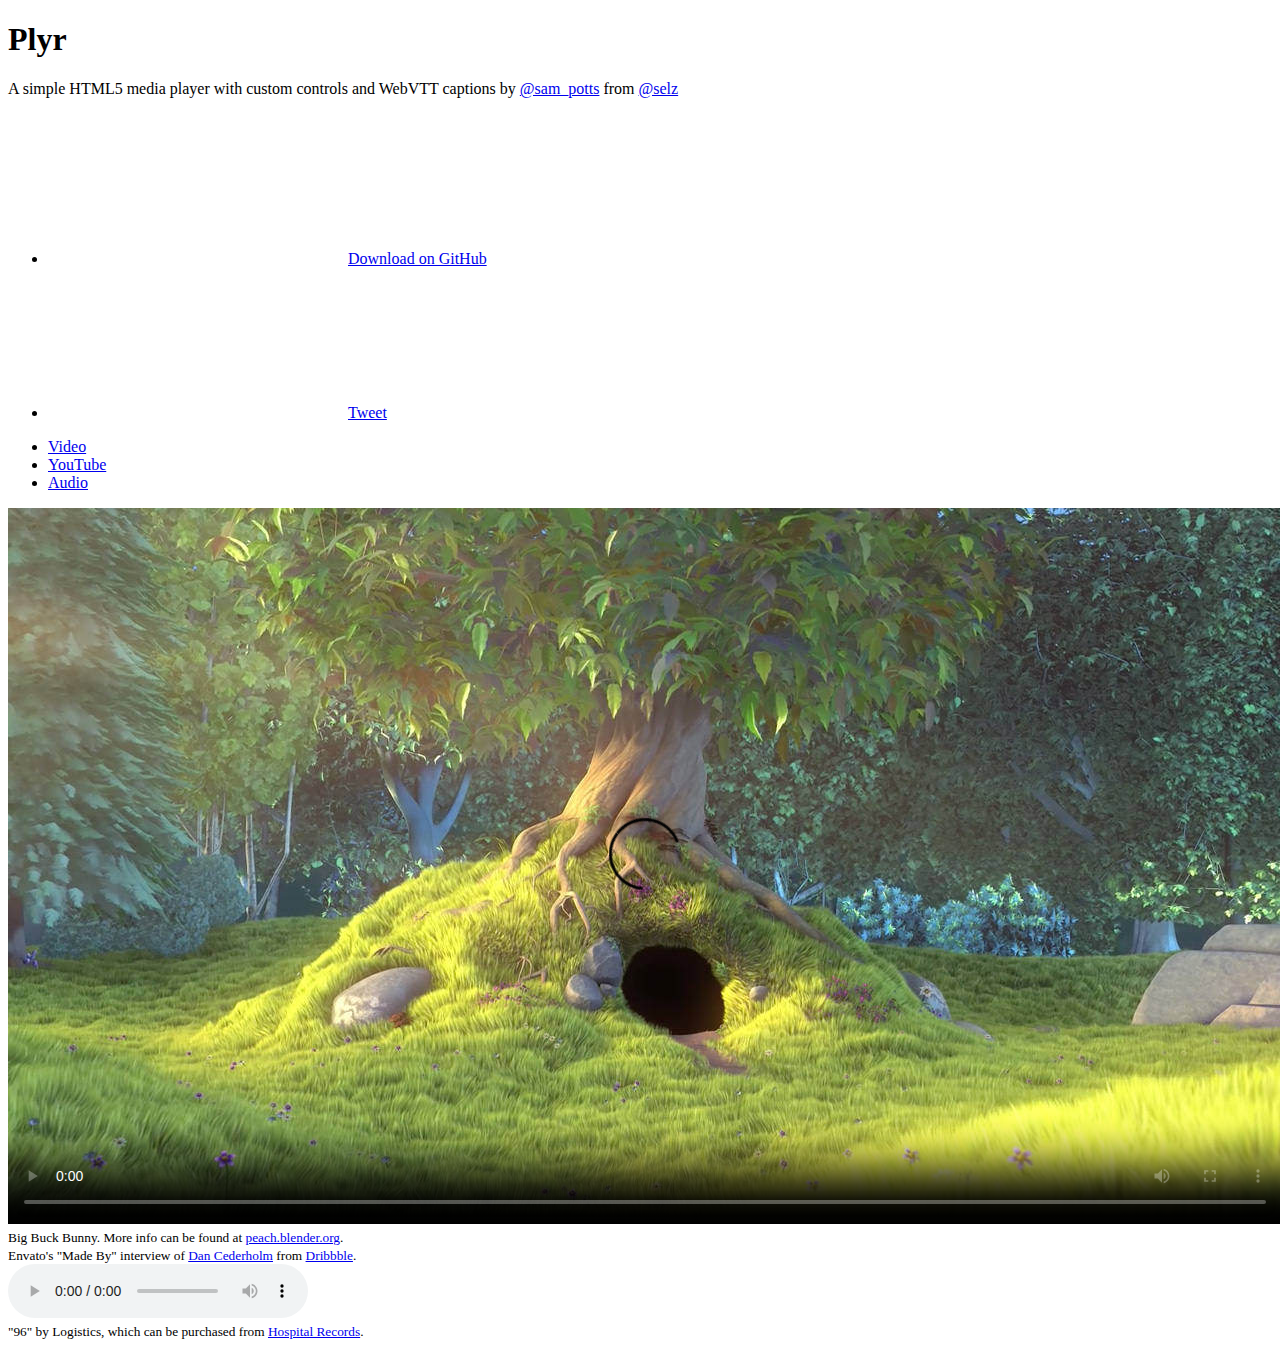
<file: lib/plyr/docs/index.html>
<!doctype html>
<html lang="en">
    <head>
        <meta charset="utf-8" />
        <title>Plyr - A simple HTML5 media player</title>
        <meta name="description" content="A simple HTML5 media player with custom controls and WebVTT captions.">
        <meta name="author" content="Sam Potts">
        <meta name="viewport" content="width=device-width, initial-scale=1">

        <!-- Styles -->
        <link rel="stylesheet" href="https://cdn.plyr.io/1.3.7/plyr.css">

        <!-- Docs styles -->
        <link rel="stylesheet" href="https://cdn.plyr.io/1.3.7/docs.css">
    </head>
    <body>
        <header>
            <h1>Plyr</h1>
            <p>A simple HTML5 media player with custom controls and WebVTT captions by <a href="https://twitter.com/sam_potts" target="_blank">@sam_potts</a> from <a href="https://twitter.com/selz" target="_blank">@selz</a></p>
            <nav>
                <ul>
                    <li>
                        <a href="https://github.com/selz/plyr" target="_blank" class="btn btn-primary" data-shr-network="github">
                            <svg class="icon"><use xlink:href="#shr-github"/></svg>Download on GitHub
                        </a>
                    </li>
                    <li>
                        <a href="https://twitter.com/intent/tweet?text=A+simple+HTML5+media+player+with+custom+controls+and+WebVTT+captions.&url=http%3A%2F%2Fplyr.io&via=Sam_Potts" target="_blank" class="btn btn-twitter" data-shr-network="twitter">
                            <svg class="icon"><use xlink:href="#shr-twitter"/></svg>Tweet
                        </a>
                    </li>
                </ul>
            </nav>
        </header>

        <main role="main" id="main">
            <nav class="btn-bar nav-panel">
                <ul>
                    <li><a href="#video" class="btn active btn-small">Video</a></li>
                    <li><a href="#youtube" class="btn btn-small">YouTube</a></li>
                    <li><a href="#audio" class="btn btn-small">Audio</a></li>
                </ul>
            </nav>
            <div class="panels">
                <section class="panel example-video active" id="video">
                    <div class="player">
                        <video poster="poster.jpg" controls crossorigin>
                            <!-- Video files -->
                            <source src="https://cdn.selz.com/plyr/1.0/movie.mp4" type="video/mp4">
                            <source src="https://cdn.selz.com/plyr/1.0/movie.webm" type="video/webm">

                            <!-- Text track file -->
                            <track kind="captions" label="English" srclang="en" src="https://cdn.selz.com/plyr/1.0/example_captions_en.vtt" default>

                            <!-- Fallback for browsers that don't support the <video> element -->
                            <a href="https://cdn.selz.com/plyr/1.0/movie.mp4">Download</a>
                        </video>
                    </div>
                    <small>Big Buck Bunny. More info can be found at <a href="https://peach.blender.org" target="_blank">peach.blender.org</a>.</small>
                </section>
                <section class="panel example-video" id="youtube">
                    <div class="player">
                        <div data-video-id="Au87oAJ2jeE" data-type="youtube"></div>
                    </div>
                    <small>Envato's "Made By" interview of <a href="https://www.youtube.com/watch?v=Au87oAJ2jeE" target="_blank">Dan Cederholm</a> from <a href="https://dribbble.com" target="_blank">Dribbble</a>.</small>
                </section>
                <section class="panel example-audio" id="audio">
                    <div class="player">
                        <audio controls>
                            <!-- Audio files -->
                            <source src="//cdn.selz.com/plyr/1.0/logistics-96-sample.mp3" type="audio/mp3">
                            <source src="//cdn.selz.com/plyr/1.0/logistics-96-sample.ogg" type="audio/ogg">

                            <!-- Fallback for browsers that don't support the <audio> element -->
                            <a href="//cdn.selz.com/plyr/1.0/logistics-96-sample.mp3">Download</a>
                        </audio>
                    </div>
                    <small>"96" by Logistics, which can be purchased from <a href="https://www.hospitalrecords.com/shop/artist/logistics" target="_blank">Hospital Records</a>.</small>
                </section>
            </div>
        </main>

        <!-- Load SVG defs -->
        <!-- You should bundle all SVG/Icons into one file using a build tool such as gulp and svg store -->
        <script>
        (function() {
            [
                "https://cdn.shr.one/0.1.9/sprite.svg",
                "https://cdn.plyr.io/1.3.7/sprite.svg"
            ]
            .forEach(function(u) {
                var x = new XMLHttpRequest(),
                    b = document.body;

                // Check for CORS support
                // If you're loading from same domain, you can remove the if statement
                // XHR for Chrome/Firefox/Opera/Safari
                if ("withCredentials" in x) {
                    x.open("GET", u, true);
                }
                // XDomainRequest for older IE
                else if (typeof XDomainRequest != "undefined") {
                    x = new XDomainRequest();
                    x.open("GET", u);
                }
                else {
                    return;
                }

                x.send();
                x.onload = function() {
                    var c = document.createElement("div");
                    c.setAttribute("hidden", "");
                    c.innerHTML = x.responseText;
                    b.insertBefore(c, b.childNodes[0]);
                }
            });
        })();
        </script>

        <!-- Plyr core script -->
        <script src="https://cdn.plyr.io/1.3.7/plyr.js"></script>

        <!-- Shr core script -->
        <script src="https://cdn.shr.one/0.1.9/shr.js"></script>

        <!-- Docs script -->
        <script src="https://cdn.plyr.io/1.3.7/docs.js"></script>
    </body>
</html>
</file>
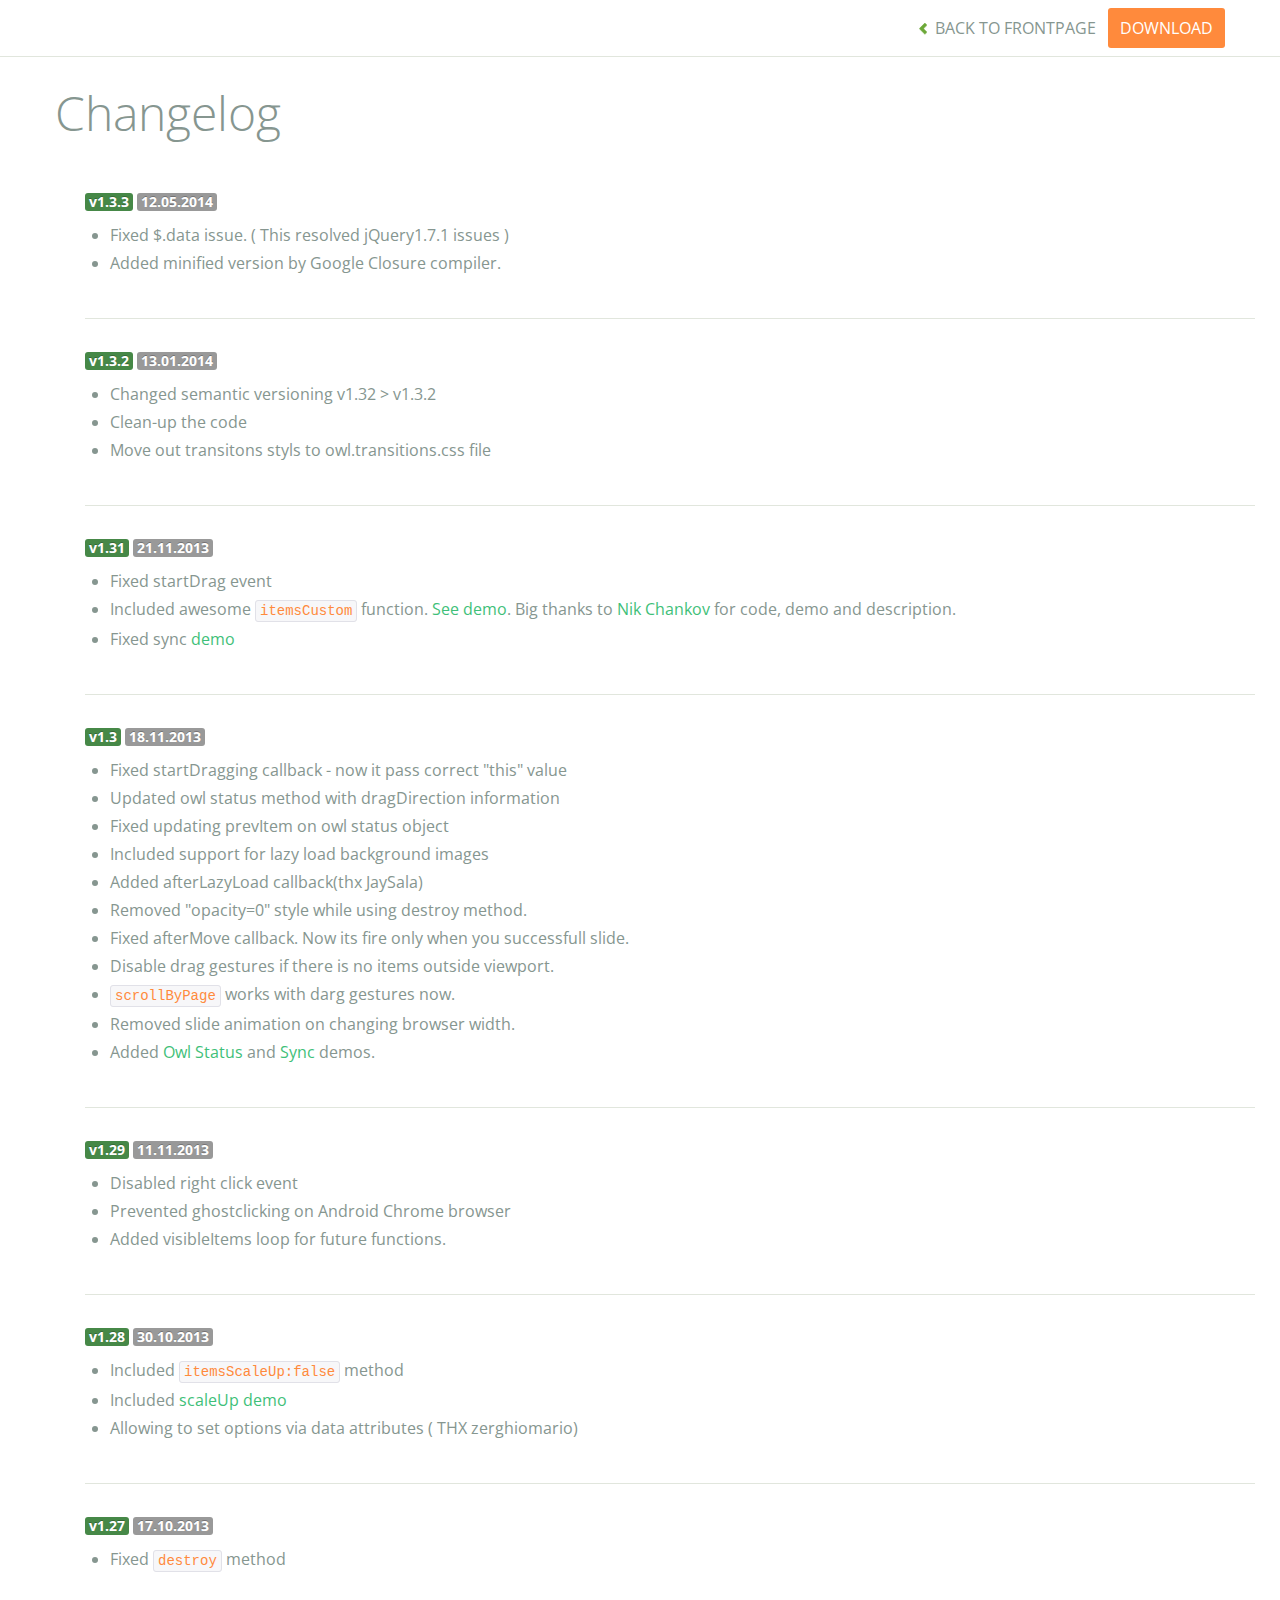
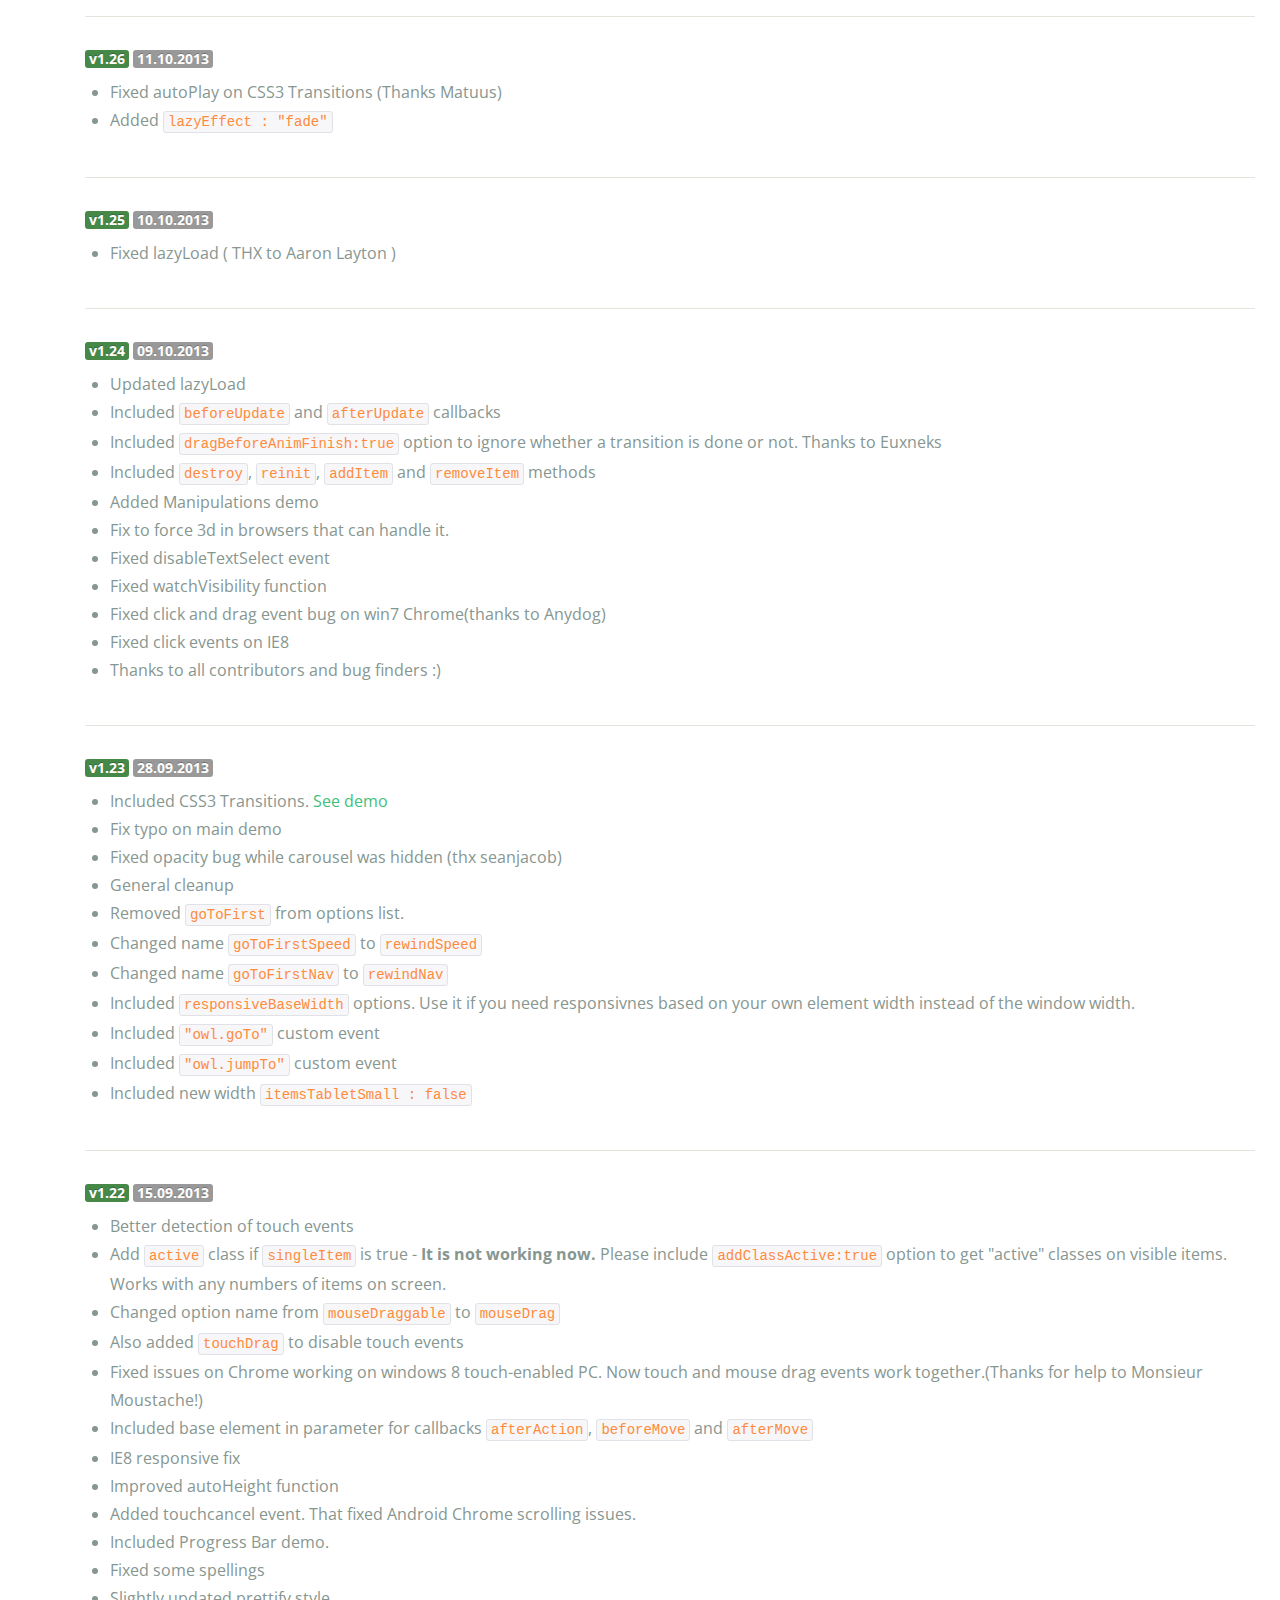
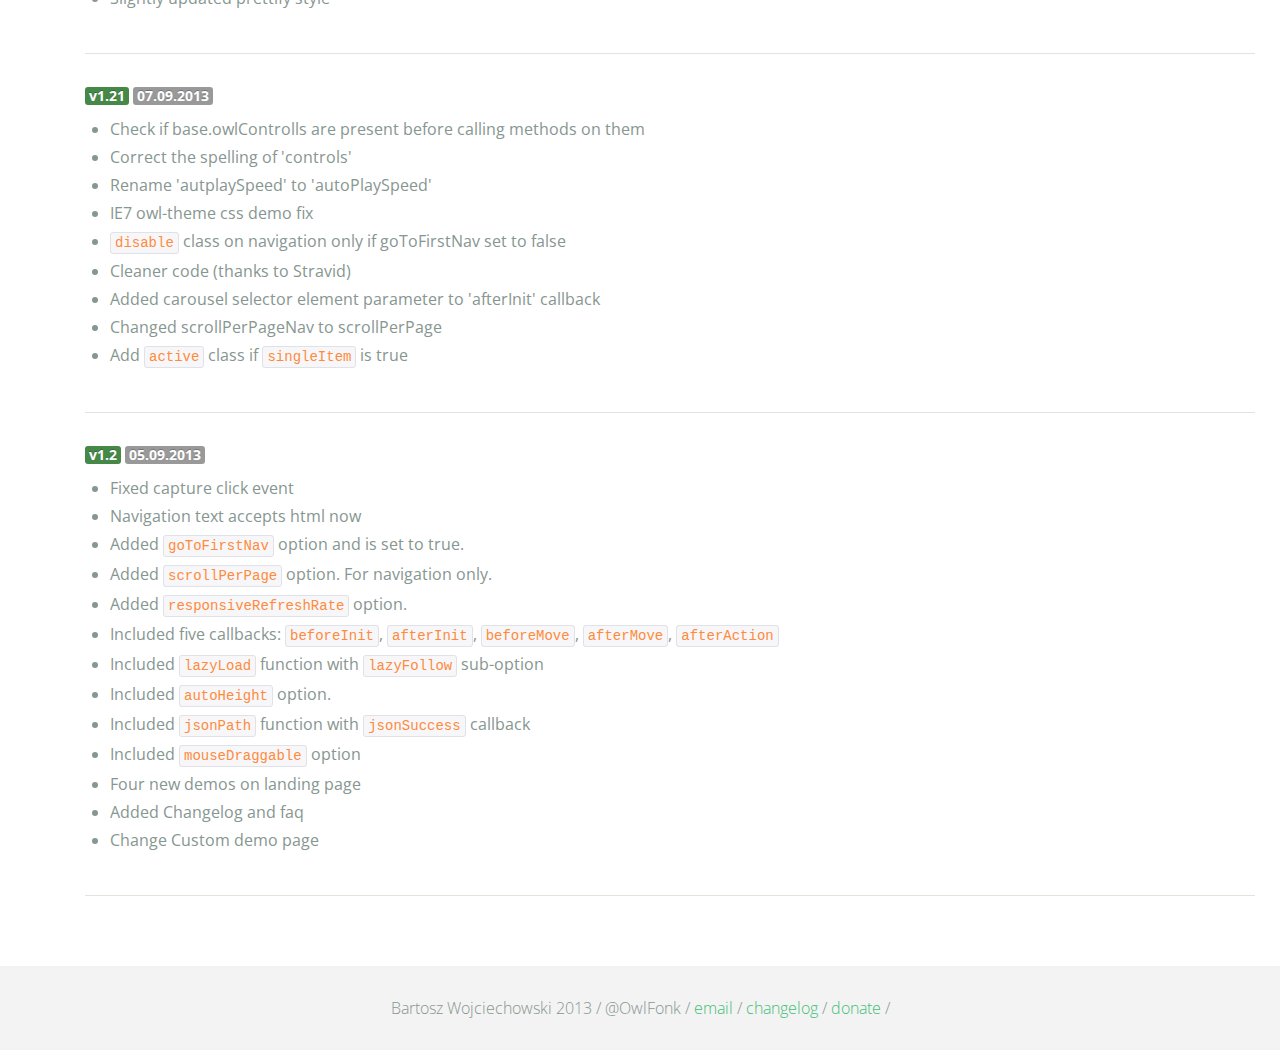
<file: lib/owl.carousel/changelog.html>
<!DOCTYPE html>
<html lang="en">
  <head>
    <meta charset="utf-8">
    <title>Owl Carousel - Changelog</title>
    <meta name="viewport" content="width=device-width, initial-scale=1.0">
    <meta name="description" content="jQuery Responsive Carousel - Owl Carusel">
    <meta name="author" content="Bartosz Wojciechowski">

    <link href='http://fonts.googleapis.com/css?family=Open+Sans:400italic,400,300,600,700' rel='stylesheet' type='text/css'>
    <link href="assets/css/bootstrapTheme.css" rel="stylesheet">
    <link href="assets/css/custom.css" rel="stylesheet">

    <!-- Owl Carousel Assets -->
    <link href="owl-carousel/owl.carousel.css" rel="stylesheet">
    <link href="owl-carousel/owl.theme.css" rel="stylesheet">

    <!-- Prettify -->
    <link href="assets/js/google-code-prettify/prettify.css" rel="stylesheet">
	

    <!-- Le fav and touch icons -->
    <link rel="apple-touch-icon-precomposed" sizes="144x144" href="assets/ico/apple-touch-icon-144-precomposed.png">
    <link rel="apple-touch-icon-precomposed" sizes="114x114" href="assets/ico/apple-touch-icon-114-precomposed.png">
      <link rel="apple-touch-icon-precomposed" sizes="72x72" href="assets/ico/apple-touch-icon-72-precomposed.png">
                    <link rel="apple-touch-icon-precomposed" href="assets/ico/apple-touch-icon-57-precomposed.png">
                                   <link rel="shortcut icon" href="assets/ico/favicon.png">
  </head>
  <body>

      <div id="top-nav" class="navbar navbar-fixed-top">
        <div class="navbar-inner">
          <div class="container">
            <button type="button" class="btn btn-navbar" data-toggle="collapse" data-target=".nav-collapse">
            <span class="icon-bar"></span>
            <span class="icon-bar"></span>
            <span class="icon-bar"></span>
          </button>
            <div class="nav-collapse collapse">
            <ul class="nav pull-right">
              <li><a href="index.html"><i class="icon-chevron-left"></i> Back to Frontpage</a></li>
              <li><a href="owl.carousel.zip" class="download download-on" data-spy="affix" data-offset-top="450">Download</a></li>
            </ul>
            <ul class="nav pull-left">
              
            </ul>
            </div>
          </div>
        </div>
      </div>

    <div id="changelog" class="container">
      <div class="row">
        <div class="span12">
          <h1>Changelog</h1>
          
          <div class="span12 log">
          <span class="label label-success">v1.3.3</span> <span class="label">12.05.2014</span>
            <ul>
              <li>Fixed $.data issue. ( This resolved jQuery1.7.1 issues )</li>
              <li>Added minified version by Google Closure compiler.</li>
            </ul>
          </div>

          <div class="span12 log">
          <span class="label label-success">v1.3.2</span> <span class="label">13.01.2014</span>
            <ul>
              <li>Changed semantic versioning v1.32 > v1.3.2</li>
              <li>Clean-up the code</li>
              <li>Move out transitons styls to owl.transitions.css file</li>             

            </ul>
          </div>

          <div class="span12 log">
          <span class="label label-success">v1.31</span> <span class="label">21.11.2013</span>
            <ul>
              <li>Fixed startDrag event</li>
              <li>Included awesome <code>itemsCustom</code> function. <a href="demos/itemsCustom.html">See demo</a>. Big thanks to <a href="https://github.com/nchankov">Nik Chankov</a> for code, demo and description.</li>
              <li>Fixed sync <a href="demos/sync.html">demo</a></li>
            </ul>
          </div>

          <div class="span12 log">
          <span class="label label-success">v1.3</span> <span class="label">18.11.2013</span>
            <ul>
              <li>Fixed startDragging callback - now it pass correct "this" value</li>
              <li>Updated owl status method with dragDirection information</li>
              <li>Fixed updating prevItem on owl status object</li>
              <li>Included support for lazy load background images</li>
              <li>Added afterLazyLoad callback(thx JaySala)</li>
              <li>Removed "opacity=0" style while using destroy method.</li>
              <li>Fixed afterMove callback. Now its fire only when you successfull slide.</li>
              <li>Disable drag gestures if there is no items outside viewport.</li>
              <li><code>scrollByPage</code> works with darg gestures now. </li>
              <li>Removed slide animation on changing browser width.</li>
              <li>Added <a href="demos/owlStatus.html">Owl Status</a> and <a href="demos/sync.html">Sync</a> demos.</li>
            </ul>
          </div>

          <div class="span12 log">
          <span class="label label-success">v1.29</span> <span class="label">11.11.2013</span>
            <ul>
              <li>Disabled right click event</li>
              <li>Prevented ghostclicking on Android Chrome browser</li>
              <li>Added visibleItems loop for future functions.</li>
            </ul>
          </div>

          <div class="span12 log">
          <span class="label label-success">v1.28</span> <span class="label">30.10.2013</span>
            <ul>
              <li>Included <code>itemsScaleUp:false</code> method</li>
              <li>Included <a href="demos/scaleup.html">scaleUp demo</a></li>
              <li>Allowing to set options via data attributes ( THX zerghiomario)</li>
            </ul>
          </div>

          <div class="span12 log">
          <span class="label label-success">v1.27</span> <span class="label">17.10.2013</span>
            <ul>
              <li>Fixed <code>destroy</code> method</li>
            </ul>
          </div>

          <div class="span12 log">
          <span class="label label-success">v1.26</span> <span class="label">11.10.2013</span>
            <ul>
              <li>Fixed autoPlay on CSS3 Transitions (Thanks Matuus)</li>
              <li>Added <code>lazyEffect : "fade"</code></li>
            </ul>
          </div>

          <div class="span12 log">
          <span class="label label-success">v1.25</span> <span class="label">10.10.2013</span>
            <ul>
              <li>Fixed lazyLoad ( THX to Aaron Layton )</li>
            </ul>
          </div>


          <div class="span12 log">
          <span class="label label-success">v1.24</span> <span class="label">09.10.2013</span>
            <ul>
              <li>Updated lazyLoad</li>
              <li>Included <code>beforeUpdate</code> and <code>afterUpdate</code> callbacks</li>
              <li>Included <code>dragBeforeAnimFinish:true</code> option to ignore whether a transition is done or not. Thanks to Euxneks</li>
              <li>Included <code>destroy</code>, <code>reinit</code>, <code>addItem</code> and <code>removeItem</code> methods</li>
              <li>Added Manipulations demo</li>
              <li>Fix to force 3d in browsers that can handle it.</li>
              <li>Fixed disableTextSelect event</li>
              <li>Fixed watchVisibility function</li>
              <li>Fixed click and drag event bug on win7 Chrome(thanks to Anydog)</li>
              <li>Fixed click events on IE8</li>
              <li>Thanks to all contributors and bug finders :)</li>
            </ul>
          </div>

          <div class="span12 log">
          <span class="label label-success">v1.23</span> <span class="label">28.09.2013</span>
            <ul>
              <li>Included CSS3 Transitions. <a href="demos/transitions.html">See demo</a></li>
              <li>Fix typo on main demo</li>
              <li>Fixed opacity bug while carousel was hidden (thx seanjacob)</li>
              <li>General cleanup</li>
              <li>Removed <code>goToFirst</code> from options list.</li>
              <li>Changed name <code>goToFirstSpeed</code> to <code>rewindSpeed</code></li>
              <li>Changed name <code>goToFirstNav</code> to <code>rewindNav</code></li>
              <li>Included <code>responsiveBaseWidth</code> options. Use it if you need responsivnes based on your own element width instead of the window width.</li>
              <li>Included <code>"owl.goTo"</code> custom event</li>
              <li>Included <code>"owl.jumpTo"</code> custom event</li>
              <li>Included new width <code>itemsTabletSmall : false</code></li>
            </ul>
          </div>

          <div class="span12 log">
          <span class="label label-success">v1.22</span> <span class="label">15.09.2013</span>
            <ul>
              <li>Better detection of touch events</li>
              <li>Add <code>active</code> class if <code>singleItem</code> is true - <b>It is not working now.</b> Please include <code>addClassActive:true</code> option to get "active" classes on visible items. Works with any numbers of items on screen.</li>
              <li>Changed option name from <code>mouseDraggable</code> to <code>mouseDrag</code></li>
              <li>Also added <code>touchDrag</code> to disable touch events</li>
              <li>Fixed issues on Chrome working on windows 8 touch-enabled PC. Now touch and mouse drag events work together.(Thanks for help to Monsieur Moustache!)</li>
              <li>Included base element in parameter for callbacks <code>afterAction</code>, <code>beforeMove</code> and <code>afterMove</code></li>
              <li>IE8 responsive fix</li>
              <li>Improved autoHeight function</li>
              <li>Added touchcancel event. That fixed Android Chrome scrolling issues.</li>
              <li>Included Progress Bar demo.</li>
              <li>Fixed some spellings</li>
              <li>Slightly updated prettify style</li>
            </ul>
          </div>

          <div class="span12 log">
          <span class="label label-success">v1.21</span> <span class="label">07.09.2013</span>
            <ul>
              <li>Check if base.owlControlls are present before calling methods on them</li>
              <li>Correct the spelling of 'controls'</li>
              <li>Rename 'autplaySpeed' to 'autoPlaySpeed'</li>
              <li>IE7 owl-theme css demo fix</li>
              <li><code>disable</code> class on navigation only if goToFirstNav set to false</li>
              <li>Cleaner code (thanks to Stravid)</li>
              <li>Added carousel selector element parameter to 'afterInit' callback</li>
              <li>Changed scrollPerPageNav to scrollPerPage</li>
              <li>Add <code>active</code> class if <code>singleItem</code> is true</li>
            </ul>
          </div>
          <div class="span12 log">
          <span class="label label-success">v1.2</span> <span class="label">05.09.2013</span>
            <ul>
              <li>Fixed capture click event</li>
              <li>Navigation text accepts html now</li>
              <li>Added <code>goToFirstNav</code> option and is set to true.</li>
              <li>Added <code>scrollPerPage</code> option. For navigation only.</li>
              <li>Added <code>responsiveRefreshRate</code> option.</li>
              <li>Included five callbacks: <code>beforeInit</code>, <code>afterInit</code>, <code>beforeMove</code>, <code>afterMove</code>, <code>afterAction</code></li>
              <li>Included <code>lazyLoad</code> function with <code>lazyFollow</code> sub-option</li>
              <li>Included <code>autoHeight</code> option.</li>
              <li>Included <code>jsonPath</code> function with <code>jsonSuccess</code> callback</li>
              <li>Included <code>mouseDraggable</code> option</li>
              <li>Four new demos on landing page</li>
              <li>Added Changelog and faq</li>
              <li>Change Custom demo page</li>
            </ul>
          </div>
        </div>
      </div>
    </div>

    <div id="footer">
      <div class="container">
        <div class="row">
          <div class="span12">
            <h5>Bartosz Wojciechowski 2013 / @OwlFonk / 
            <a href="mailto:owl@owlgraphic.com?subject=Hey Owl!">email</a> / 
            <a href="changelog.html">changelog</a> /
            <a href="https://www.paypal.com/cgi-bin/webscr?cmd=_s-xclick&hosted_button_id=EFSGXZS7V2U9N">donate</a> / 
            </h5>
          </div>
        </div>
      </div>
    </div>


    <script src="assets/js/jquery-1.9.1.min.js"></script> 
    <script src="owl-carousel/owl.carousel.js"></script>

    <!-- Frontpage Demo -->
    <script>
    jQuery(document).ready(function($) {
      $("#owl-example").owlCarousel();
    });

    $("body").data("page", "frontpage");

    </script>
    <script src="assets/js/bootstrap-collapse.js"></script>
    <script src="assets/js/bootstrap-transition.js"></script>

    <script src="assets/js/google-code-prettify/prettify.js"></script>
	  <script src="assets/js/application.js"></script>

    <script>
    var owldomain = window.location.hostname.indexOf("owlgraphic");
    if(owldomain !== -1){
      (function(i,s,o,g,r,a,m){i['GoogleAnalyticsObject']=r;i[r]=i[r]||function(){
      (i[r].q=i[r].q||[]).push(arguments)},i[r].l=1*new Date();a=s.createElement(o),
      m=s.getElementsByTagName(o)[0];a.async=1;a.src=g;m.parentNode.insertBefore(a,m)
      })(window,document,'script','//www.google-analytics.com/analytics.js','ga');

      ga('create', 'UA-41541058-1', 'owlgraphic.com');
      ga('send', 'pageview');
    }

    </script>

  </body>
</html>
</file>
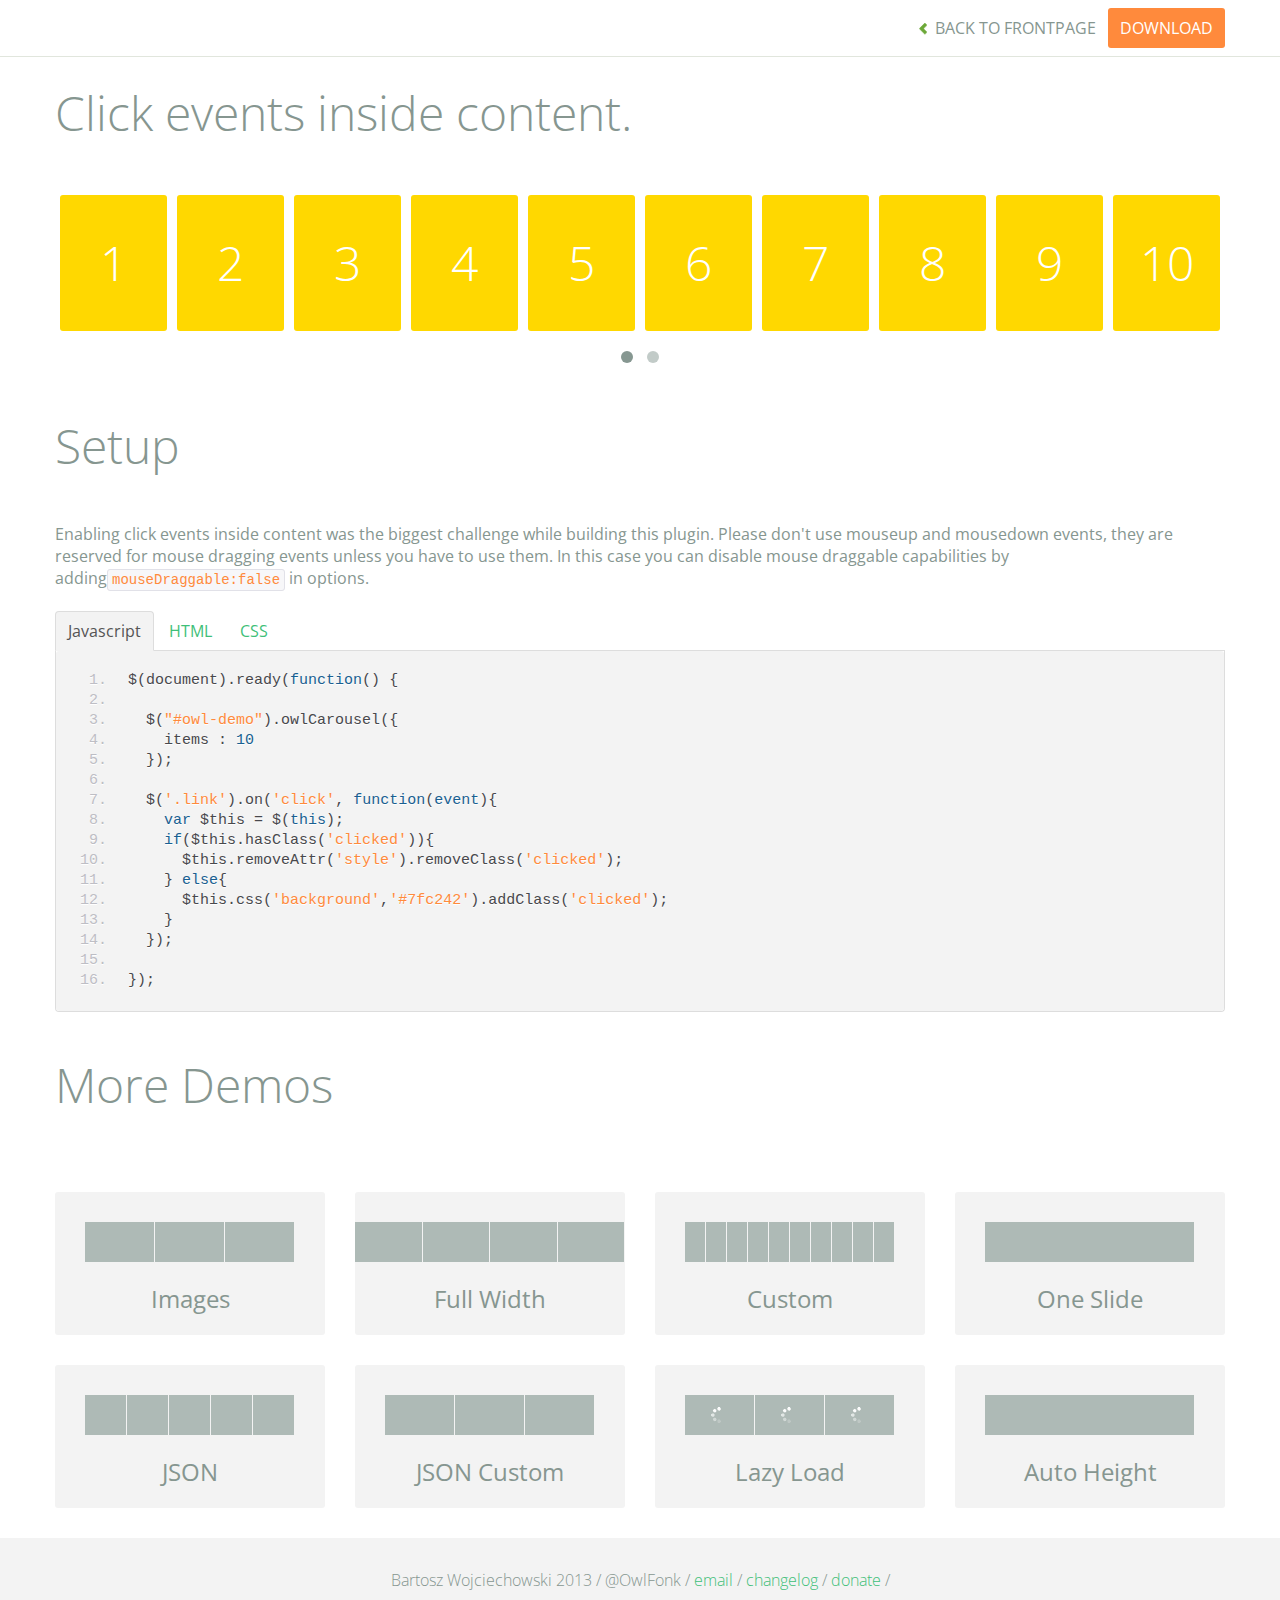
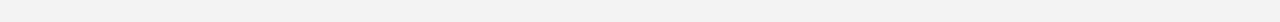
<file: lib/owl.carousel/demos/click.html>
<!DOCTYPE html>
<html lang="en">
  <head>
    <meta charset="utf-8">
    <title>Owl Carousel - Click Event</title>
    <meta name="viewport" content="width=device-width, initial-scale=1.0">
    <meta name="description" content="jQuery Responsive Carousel - Owl Carusel">
    <meta name="author" content="Bartosz Wojciechowski">

    <link href='http://fonts.googleapis.com/css?family=Open+Sans:400italic,400,300,600,700' rel='stylesheet' type='text/css'>
    <link href="../assets/css/bootstrapTheme.css" rel="stylesheet">
    <link href="../assets/css/custom.css" rel="stylesheet">

    <!-- Owl Carousel Assets -->
    <link href="../owl-carousel/owl.carousel.css" rel="stylesheet">
    <link href="../owl-carousel/owl.theme.css" rel="stylesheet">

    <link href="../assets/js/google-code-prettify/prettify.css" rel="stylesheet">

    <!-- Le fav and touch icons -->
    <link rel="apple-touch-icon-precomposed" sizes="144x144" href="../assets/ico/apple-touch-icon-144-precomposed.png">
    <link rel="apple-touch-icon-precomposed" sizes="114x114" href="../assets/ico/apple-touch-icon-114-precomposed.png">
      <link rel="apple-touch-icon-precomposed" sizes="72x72" href="../assets/ico/apple-touch-icon-72-precomposed.png">
                    <link rel="apple-touch-icon-precomposed" href="../assets/ico/apple-touch-icon-57-precomposed.png">
                                   <link rel="shortcut icon" href="../assets/ico/favicon.png">
  </head>
  <body>

      <div id="top-nav" class="navbar navbar-fixed-top">
        <div class="navbar-inner">
          <div class="container">
            <button type="button" class="btn btn-navbar" data-toggle="collapse" data-target=".nav-collapse">
            <span class="icon-bar"></span>
            <span class="icon-bar"></span>
            <span class="icon-bar"></span>
          </button>
            <div class="nav-collapse collapse">
            <ul class="nav pull-right">
              <li><a href="../index.html"><i class="icon-chevron-left"></i> Back to Frontpage</a></li>
              <li><a href="../owl.carousel.zip" class="download download-on" data-spy="affix" data-offset-top="450">Download</a></li>
            </ul>
            <ul class="nav pull-left">
              
            </ul>
            </div>
          </div>
        </div>
      </div>
   
    <div id="title">
      <div class="container">
        <div class="row">
          <div class="span12">
            <h1>Click events inside content.</h1>
          </div>
        </div>
      </div>
    </div>

      <div id="demo">
        <div class="container">
          <div class="row">
            <div class="span12">

              <div id="owl-demo" class="owl-carousel">
                
                <a class="item link"><h1>1</h1></a>
                <a class="item link"><h1>2</h1></a>
                <a class="item link"><h1>3</h1></a>
                <a class="item link"><h1>4</h1></a>
                <a class="item link"><h1>5</h1></a>
                <a class="item link"><h1>6</h1></a>
                <a class="item link"><h1>7</h1></a>
                <a class="item link"><h1>8</h1></a>
                <a class="item link"><h1>9</h1></a>
                <a class="item link"><h1>10</h1></a>
                <a class="item link"><h1>11</h1></a>
                <a class="item link"><h1>12</h1></a>
                <a class="item link"><h1>13</h1></a>
                <a class="item link"><h1>14</h1></a>
                <a class="item link"><h1>15</h1></a>
                <a class="item link"><h1>16</h1></a>

              </div>
            </div>
          </div>
        </div>

    </div>

    <div id="example-info">
      <div class="container">
        <div class="row">
          <div class="span12">
            <h1>Setup</h1>
            <p>Enabling click events inside content was the biggest challenge while building this plugin. Please don't use mouseup and mousedown events, they are reserved for mouse dragging events unless you have to use them. In this case you can disable mouse draggable capabilities by adding<code>mouseDraggable:false</code> in options.
            </p>
            <ul class="nav nav-tabs" id="myTab">
              <li class="active"><a href="#javascript">Javascript</a></li>
              <li><a href="#HTML">HTML</a></li>
              <li><a href="#CSS">CSS</a></li>
            </ul>
             
            <div class="tab-content">

              <div class="tab-pane active" id="javascript">
<pre class="pre-show prettyprint linenums">
$(document).ready(function() {

  $("#owl-demo").owlCarousel({
    items : 10
  });

  $('.link').on('click', function(event){
    var $this = $(this);
    if($this.hasClass('clicked')){
      $this.removeAttr('style').removeClass('clicked');
    } else{
      $this.css('background','#7fc242').addClass('clicked');
    }
  });

})&#59;
</pre>

              </div>

              <div class="tab-pane" id="HTML">
<pre class="pre-show prettyprint linenums">
&lt;div id="owl-demo" class="owl-carousel"&gt;
  &lt;a class="item link"&gt;&lt;h1&gt;1&lt;/h1&gt;&lt;/a&gt;
  &lt;a class="item link"&gt;&lt;h1&gt;2&lt;/h1&gt;&lt;/a&gt;
  &lt;a class="item link"&gt;&lt;h1&gt;3&lt;/h1&gt;&lt;/a&gt;
  &lt;a class="item link"&gt;&lt;h1&gt;4&lt;/h1&gt;&lt;/a&gt;
  &lt;a class="item link"&gt;&lt;h1&gt;5&lt;/h1&gt;&lt;/a&gt;
  &lt;a class="item link"&gt;&lt;h1&gt;6&lt;/h1&gt;&lt;/a&gt;
  &lt;a class="item link"&gt;&lt;h1&gt;7&lt;/h1&gt;&lt;/a&gt;
  &lt;a class="item link"&gt;&lt;h1&gt;8&lt;/h1&gt;&lt;/a&gt;
  &lt;a class="item link"&gt;&lt;h1&gt;9&lt;/h1&gt;&lt;/a&gt;
  &lt;a class="item link"&gt;&lt;h1&gt;10&lt;/h1&gt;&lt;/a&gt;
  &lt;a class="item link"&gt;&lt;h1&gt;11&lt;/h1&gt;&lt;/a&gt;
  &lt;a class="item link"&gt;&lt;h1&gt;12&lt;/h1&gt;&lt;/a&gt;
  &lt;a class="item link"&gt;&lt;h1&gt;13&lt;/h1&gt;&lt;/a&gt;
  &lt;a class="item link"&gt;&lt;h1&gt;14&lt;/h1&gt;&lt;/a&gt;
  &lt;a class="item link"&gt;&lt;h1&gt;15&lt;/h1&gt;&lt;/a&gt;
  &lt;a class="item link"&gt;&lt;h1&gt;16&lt;/h1&gt;&lt;/a&gt;
&lt;/div&gt;
</pre>
              </div>

              <div class="tab-pane" id="CSS">
<pre class="pre-show prettyprint linenums">
#owl-demo .item{
  display: block;
  cursor: pointer;
  background: #ffd800;
  padding: 30px 0px;
  margin: 5px;
  color: #FFF;
  -webkit-border-radius: 3px;
  -moz-border-radius: 3px;
  border-radius: 3px;
  text-align: center;
  -webkit-tap-highlight-color: rgba(255, 255, 255, 0); 
}
#owl-demo .item:hover{
  background: #F2CD00;
}
</pre>
              </div>
            </div><!--End Tab Content-->

          </div>
        </div>
      </div>
    </div>

    <div id="more">
      <div class="container">

        <div class="row">
          <div class="span12">
            <h1>More Demos</h1>
          </div>
        </div>

        <div class="row demos-row">
          <div class="span3">
            <a href="images.html" class="demo-box">
              <div class="demo-wrapper demo-images clearfix">
                <div class="demo-slide"><div class="bg"></div></div>
                <div class="demo-slide"><div class="bg"></div></div>
                <div class="demo-slide"><div class="bg"></div></div>
              </div>
              <h3>Images</h3>
            </a>
          </div>

          <div class="span3">
            <a href="full.html" class="demo-box">
              <div class="demo-wrapper demo-full clearfix">
                <div class="demo-slide"><div class="bg"></div></div>
                <div class="demo-slide"><div class="bg"></div></div>
                <div class="demo-slide"><div class="bg"></div></div>
                <div class="demo-slide"><div class="bg"></div></div>
              </div>
              <h3>Full Width</h3>
            </a>
          </div>

          <div class="span3">
            <a href="custom.html" class="demo-box">
              <div class="demo-wrapper demo-custom clearfix">
                <div class="demo-slide"><div class="bg"></div></div>
                <div class="demo-slide"><div class="bg"></div></div>
                <div class="demo-slide"><div class="bg"></div></div>
                <div class="demo-slide"><div class="bg"></div></div>
                <div class="demo-slide"><div class="bg"></div></div>
                <div class="demo-slide"><div class="bg"></div></div>
                <div class="demo-slide"><div class="bg"></div></div>
                <div class="demo-slide"><div class="bg"></div></div>
                <div class="demo-slide"><div class="bg"></div></div>
                <div class="demo-slide"><div class="bg"></div></div>
              </div>
              <h3>Custom</h3>
            </a>
          </div>

          <div class="span3">
            <a href="one.html" class="demo-box">
              <div class="demo-wrapper demo-one clearfix">
                <div class="demo-slide"><div class="bg"></div></div>
              </div>
              <h3>One Slide</h3>
            </a>
          </div>

        </div>
        <div class="row demos-row">
          <div class="span3">
            <a href="json.html" class="demo-box">
              <div class="demo-wrapper demo-Json clearfix">
                <div class="demo-slide"><div class="bg"></div></div>
                <div class="demo-slide"><div class="bg"></div></div>
                <div class="demo-slide"><div class="bg"></div></div>
                <div class="demo-slide"><div class="bg"></div></div>
                <div class="demo-slide"><div class="bg"></div></div>
              </div>
              <h3>JSON</h3>
            </a>
          </div>

          <div class="span3">
            <a href="customJson.html" class="demo-box">
              <div class="demo-wrapper demo-Json-custom clearfix">
                <div class="demo-slide"><div class="bg"></div></div>
                <div class="demo-slide"><div class="bg"></div></div>
                <div class="demo-slide"><div class="bg"></div></div>
              </div>
              <h3>JSON Custom</h3>
            </a>
          </div>

          <div class="span3">
            <a href="lazyLoad.html" class="demo-box">
              <div class="demo-wrapper demo-lazy clearfix">
                <div class="demo-slide"><div class="bg"></div></div>
                <div class="demo-slide"><div class="bg"></div></div>
                <div class="demo-slide"><div class="bg"></div></div>
              </div>
              <h3>Lazy Load</h3>
            </a>
          </div>

          <div class="span3">
            <a href="autoHeight.html" class="demo-box">
              <div class="demo-wrapper demo-height clearfix">
                <div class="demo-slide"><div class="bg"></div></div>
              </div>
              <h3>Auto Height</h3>
            </a>
          </div>

        </div>
      </div>
    </div>
 
    <div id="footer">
      <div class="container">
        <div class="row">
          <div class="span12">
            <h5>Bartosz Wojciechowski 2013 / @OwlFonk / 
            <a href="mailto:owl@owlgraphic.com?subject=Hey Owl!">email</a> / 
            <a href="../changelog.html">changelog</a> /
            <a href="https://www.paypal.com/cgi-bin/webscr?cmd=_s-xclick&hosted_button_id=EFSGXZS7V2U9N">donate</a> / 
            <a href="https://twitter.com/share" class="twitter-share-button" data-url="http://owlgraphic.com/owlcarousel/" data-text="Awesome jQuery Owl Carousel Responsive Plugin" data-via="OwlFonk" data-count="none" data-hashtags="owlcarousel"></a>
            <script>
            var owldomain = window.location.hostname.indexOf("owlgraphic");
            if(owldomain !== -1){
              !function(d,s,id){var js,fjs=d.getElementsByTagName(s)[0],p=/^http:/.test(d.location)?'http':'https';if(!d.getElementById(id)){js=d.createElement(s);js.id=id;js.src=p+'://platform.twitter.com/widgets.js';fjs.parentNode.insertBefore(js,fjs);}}(document, 'script', 'twitter-wjs');
            }
            </script>
            </h5>
          </div>
        </div>
      </div>
    </div>


    <script src="../assets/js/jquery-1.9.1.min.js"></script> 
    <script src="../owl-carousel/owl.carousel.js"></script>


    <!-- Demo -->

    <style>
    #owl-demo .item{
        display: block;
        cursor: pointer;
        background: #ffd800;
        padding: 30px 0px;
        margin: 5px;
        color: #FFF;
        -webkit-border-radius: 3px;
        -moz-border-radius: 3px;
        border-radius: 3px;
        text-align: center;
        -webkit-tap-highlight-color: rgba(255, 255, 255, 0); 
    }
    #owl-demo .item:hover{
      background: #F2CD00;
    }
    </style>


    <script>
    $(document).ready(function() {

      $("#owl-demo").owlCarousel({
        items : 10
      });

      $('.link').on('click', function(event){
        var $this = $(this);
        if($this.hasClass('clicked')){
          $this.removeAttr('style').removeClass('clicked');
        } else{
          $this.css('background','#7fc242').addClass('clicked');
        }
      });


    });
    </script>


    <script src="../assets/js/bootstrap-collapse.js"></script>
    <script src="../assets/js/bootstrap-transition.js"></script>
    <script src="../assets/js/bootstrap-tab.js"></script>

    <script src="../assets/js/google-code-prettify/prettify.js"></script>
	  <script src="../assets/js/application.js"></script>

  </body>
</html>
</file>
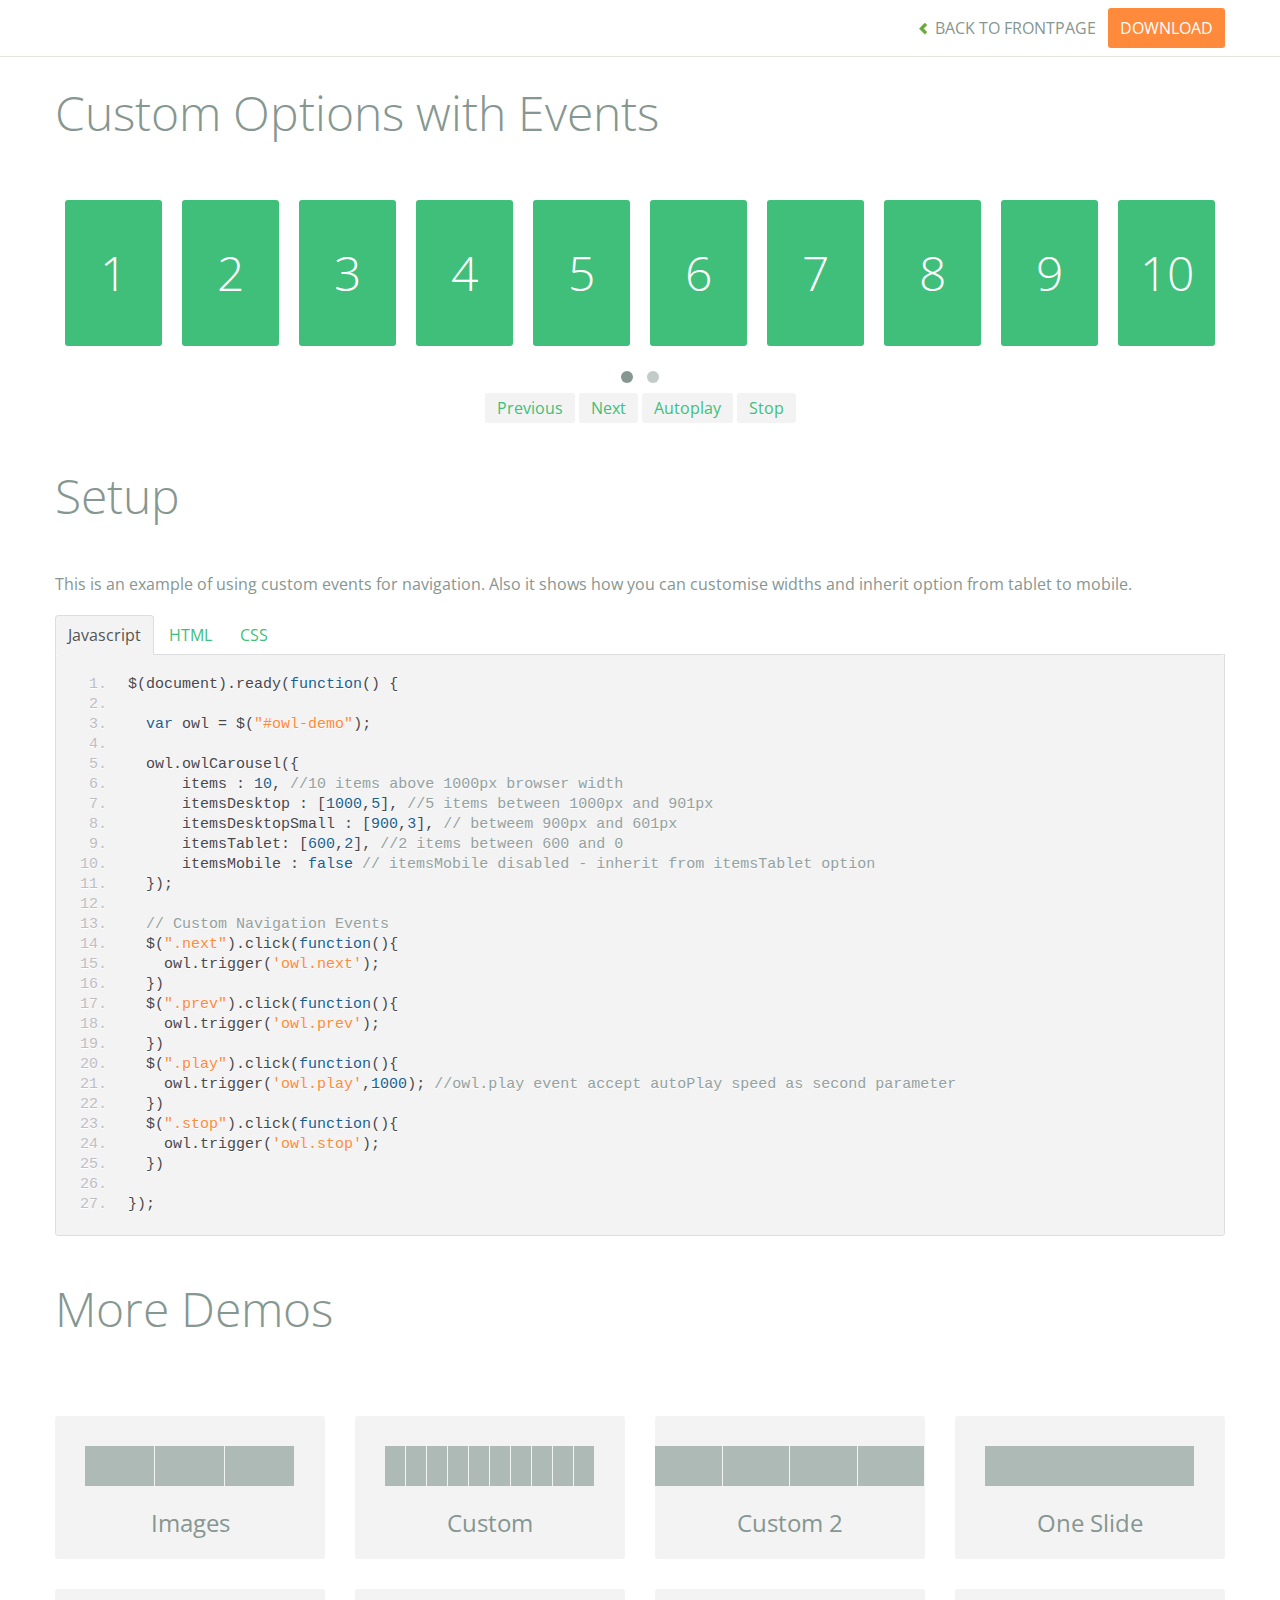
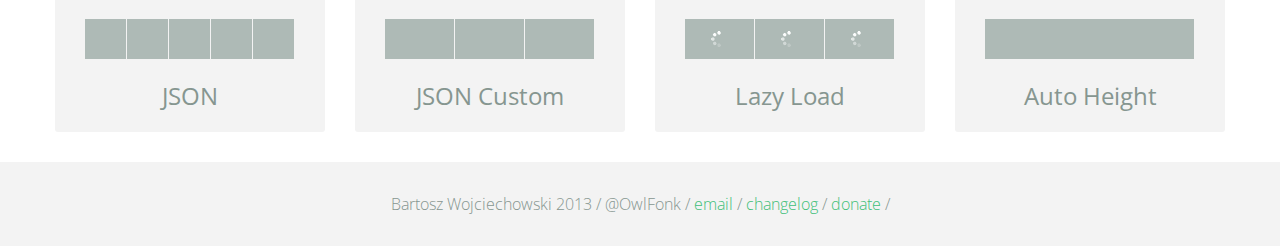
<file: lib/owl.carousel/demos/custom.html>
<!DOCTYPE html>
<html lang="en">
  <head>
    <meta charset="utf-8">
    <title>Owl Carousel - Custom</title>
    <meta name="viewport" content="width=device-width, initial-scale=1.0">
    <meta name="description" content="jQuery Responsive Carousel - Owl Carusel">
    <meta name="author" content="Bartosz Wojciechowski">

    <link href='http://fonts.googleapis.com/css?family=Open+Sans:400italic,400,300,600,700' rel='stylesheet' type='text/css'>
    <link href="../assets/css/bootstrapTheme.css" rel="stylesheet">
    <link href="../assets/css/custom.css" rel="stylesheet">

    <!-- Owl Carousel Assets -->
    <link href="../owl-carousel/owl.carousel.css" rel="stylesheet">
    <link href="../owl-carousel/owl.theme.css" rel="stylesheet">

    <link href="../assets/js/google-code-prettify/prettify.css" rel="stylesheet">

    <!-- Le fav and touch icons -->
    <link rel="apple-touch-icon-precomposed" sizes="144x144" href="../assets/ico/apple-touch-icon-144-precomposed.png">
    <link rel="apple-touch-icon-precomposed" sizes="114x114" href="../assets/ico/apple-touch-icon-114-precomposed.png">
      <link rel="apple-touch-icon-precomposed" sizes="72x72" href="../assets/ico/apple-touch-icon-72-precomposed.png">
                    <link rel="apple-touch-icon-precomposed" href="../assets/ico/apple-touch-icon-57-precomposed.png">
                                   <link rel="shortcut icon" href="../assets/ico/favicon.png">
  </head>
  <body>

      <div id="top-nav" class="navbar navbar-fixed-top">
        <div class="navbar-inner">
          <div class="container">
            <button type="button" class="btn btn-navbar" data-toggle="collapse" data-target=".nav-collapse">
            <span class="icon-bar"></span>
            <span class="icon-bar"></span>
            <span class="icon-bar"></span>
          </button>
            <div class="nav-collapse collapse">
            <ul class="nav pull-right">
              <li><a href="../index.html"><i class="icon-chevron-left"></i> Back to Frontpage</a></li>
              <li><a href="../owl.carousel.zip" class="download download-on" data-spy="affix" data-offset-top="450">Download</a></li>
            </ul>
            <ul class="nav pull-left">
              
            </ul>
            </div>
          </div>
        </div>
      </div>
   
    <div id="title">
      <div class="container">
        <div class="row">
          <div class="span12">
            <h1>Custom Options with Events</h1>
          </div>
        </div>
      </div>
    </div>

      <div id="demo">
        <div class="container">
          <div class="row">
            <div class="span12">

              <div id="owl-demo" class="owl-carousel">
                
                <div class="item"><h1>1</h1></div>
                <div class="item"><h1>2</h1></div>
                <div class="item"><h1>3</h1></div>
                <div class="item"><h1>4</h1></div>
                <div class="item"><h1>5</h1></div>
                <div class="item"><h1>6</h1></div>
                <div class="item"><h1>7</h1></div>
                <div class="item"><h1>8</h1></div>
                <div class="item"><h1>9</h1></div>
                <div class="item"><h1>10</h1></div>
                <div class="item"><h1>11</h1></div>
                <div class="item"><h1>12</h1></div>
                <div class="item"><h1>13</h1></div>
                <div class="item"><h1>14</h1></div>
                <div class="item"><h1>15</h1></div>
                <div class="item"><h1>16</h1></div>

              </div>
              <div class="customNavigation">
                <a class="btn prev">Previous</a>
                <a class="btn next">Next</a>
                <a class="btn play">Autoplay</a>
                <a class="btn stop">Stop</a>
              </div>

            </div>
          </div>
        </div>

    </div>

    <div id="example-info">
      <div class="container">
        <div class="row">
          <div class="span12">
            <h1>Setup</h1>
            <p>This is an example of using custom events for navigation. Also it shows how you can customise widths and inherit option from tablet to mobile.
            </p>
            <ul class="nav nav-tabs" id="myTab">
              <li class="active"><a href="#javascript">Javascript</a></li>
              <li><a href="#HTML">HTML</a></li>
              <li><a href="#CSS">CSS</a></li>
            </ul>
             
            <div class="tab-content">

              <div class="tab-pane active" id="javascript">
<pre class="pre-show prettyprint linenums">
$(document).ready(function() {

  var owl = &#36;("#owl-demo")&#59;

  owl.owlCarousel({
      items : 10, //10 items above 1000px browser width
      itemsDesktop : [1000,5], //5 items between 1000px and 901px
      itemsDesktopSmall : [900,3], // betweem 900px and 601px
      itemsTablet: [600,2], //2 items between 600 and 0
      itemsMobile : false // itemsMobile disabled - inherit from itemsTablet option
  })&#59;

  // Custom Navigation Events
  $(".next").click(function(){
    owl.trigger('owl.next')&#59;
  })
  $(".prev").click(function(){
    owl.trigger('owl.prev')&#59;
  })
  $(".play").click(function(){
    owl.trigger('owl.play',1000)&#59; //owl.play event accept autoPlay speed as second parameter
  })
  $(".stop").click(function(){
    owl.trigger('owl.stop')&#59;
  })

})&#59;
</pre>

              </div>

              <div class="tab-pane" id="HTML">
<pre class="pre-show prettyprint linenums">
&lt;div id="owl-demo" class="owl-carousel owl-theme"&gt;
  &lt;div class="item"&gt;&lt;h1&gt;1&lt;/h1&gt;&lt;/div&gt;
  &lt;div class="item"&gt;&lt;h1&gt;2&lt;/h1&gt;&lt;/div&gt;
  &lt;div class="item"&gt;&lt;h1&gt;3&lt;/h1&gt;&lt;/div&gt;
  &lt;div class="item"&gt;&lt;h1&gt;4&lt;/h1&gt;&lt;/div&gt;
  &lt;div class="item"&gt;&lt;h1&gt;5&lt;/h1&gt;&lt;/div&gt;
  &lt;div class="item"&gt;&lt;h1&gt;6&lt;/h1&gt;&lt;/div&gt;
  &lt;div class="item"&gt;&lt;h1&gt;7&lt;/h1&gt;&lt;/div&gt;
  &lt;div class="item"&gt;&lt;h1&gt;8&lt;/h1&gt;&lt;/div&gt;
  &lt;div class="item"&gt;&lt;h1&gt;9&lt;/h1&gt;&lt;/div&gt;
  &lt;div class="item"&gt;&lt;h1&gt;10&lt;/h1&gt;&lt;/div&gt;
  &lt;div class="item"&gt;&lt;h1&gt;11&lt;/h1&gt;&lt;/div&gt;
  &lt;div class="item"&gt;&lt;h1&gt;12&lt;/h1&gt;&lt;/div&gt;
  &lt;div class="item"&gt;&lt;h1&gt;13&lt;/h1&gt;&lt;/div&gt;
  &lt;div class="item"&gt;&lt;h1&gt;14&lt;/h1&gt;&lt;/div&gt;
  &lt;div class="item"&gt;&lt;h1&gt;15&lt;/h1&gt;&lt;/div&gt;
  &lt;div class="item"&gt;&lt;h1&gt;16&lt;/h1&gt;&lt;/div&gt;
&lt;/div&gt;

&lt;div class="customNavigation"&gt;
  &lt;a class="btn prev"&gt;Previous&lt;/a&gt;
  &lt;a class="btn next"&gt;Next&lt;/a&gt;
  &lt;a class="btn play"&gt;Autoplay&lt;/a&gt;
  &lt;a class="btn stop"&gt;Stop&lt;/a&gt;
&lt;/div&gt;
</pre>
              </div>

              <div class="tab-pane" id="CSS">
<pre class="pre-show prettyprint linenums">
#owl-demo .item{
  background: #3fbf79;
  padding: 30px 0px;
  margin: 10px;
  color: #FFF;
  -webkit-border-radius: 3px;
  -moz-border-radius: 3px;
  border-radius: 3px;
  text-align: center;
}
.customNavigation{
  text-align: center;
}
//use styles below to disable ugly selection
.customNavigation a{
  -webkit-user-select: none;
  -khtml-user-select: none;
  -moz-user-select: none;
  -ms-user-select: none;
  user-select: none;
  -webkit-tap-highlight-color: rgba(0, 0, 0, 0);
}

</pre>
              </div>
            </div><!--End Tab Content-->

          </div>
        </div>
      </div>
    </div>

    <div id="more">
      <div class="container">

        <div class="row">
          <div class="span12">
            <h1>More Demos</h1>
          </div>
        </div>

        <div class="row demos-row">
          <div class="span3">
            <a href="images.html" class="demo-box">
              <div class="demo-wrapper demo-images clearfix">
                <div class="demo-slide"><div class="bg"></div></div>
                <div class="demo-slide"><div class="bg"></div></div>
                <div class="demo-slide"><div class="bg"></div></div>
              </div>
              <h3>Images</h3>
            </a>
          </div>

          <div class="span3">
            <a href="custom.html" class="demo-box">
              <div class="demo-wrapper demo-custom clearfix">
                <div class="demo-slide"><div class="bg"></div></div>
                <div class="demo-slide"><div class="bg"></div></div>
                <div class="demo-slide"><div class="bg"></div></div>
                <div class="demo-slide"><div class="bg"></div></div>
                <div class="demo-slide"><div class="bg"></div></div>
                <div class="demo-slide"><div class="bg"></div></div>
                <div class="demo-slide"><div class="bg"></div></div>
                <div class="demo-slide"><div class="bg"></div></div>
                <div class="demo-slide"><div class="bg"></div></div>
                <div class="demo-slide"><div class="bg"></div></div>
              </div>
              <h3>Custom</h3>
            </a>
          </div>

          <div class="span3">
            <a href="itemsCustom.html" class="demo-box">
              <div class="demo-wrapper demo-full clearfix">
                <div class="demo-slide"><div class="bg"></div></div>
                <div class="demo-slide"><div class="bg"></div></div>
                <div class="demo-slide"><div class="bg"></div></div>
                <div class="demo-slide"><div class="bg"></div></div>
              </div>
              <h3>Custom 2</h3>
            </a>
          </div>

          <div class="span3">
            <a href="one.html" class="demo-box">
              <div class="demo-wrapper demo-one clearfix">
                <div class="demo-slide"><div class="bg"></div></div>
              </div>
              <h3>One Slide</h3>
            </a>
          </div>

        </div>
        <div class="row demos-row">
          <div class="span3">
            <a href="json.html" class="demo-box">
              <div class="demo-wrapper demo-Json clearfix">
                <div class="demo-slide"><div class="bg"></div></div>
                <div class="demo-slide"><div class="bg"></div></div>
                <div class="demo-slide"><div class="bg"></div></div>
                <div class="demo-slide"><div class="bg"></div></div>
                <div class="demo-slide"><div class="bg"></div></div>
              </div>
              <h3>JSON</h3>
            </a>
          </div>

          <div class="span3">
            <a href="customJson.html" class="demo-box">
              <div class="demo-wrapper demo-Json-custom clearfix">
                <div class="demo-slide"><div class="bg"></div></div>
                <div class="demo-slide"><div class="bg"></div></div>
                <div class="demo-slide"><div class="bg"></div></div>
              </div>
              <h3>JSON Custom</h3>
            </a>
          </div>

          <div class="span3">
            <a href="lazyLoad.html" class="demo-box">
              <div class="demo-wrapper demo-lazy clearfix">
                <div class="demo-slide"><div class="bg"></div></div>
                <div class="demo-slide"><div class="bg"></div></div>
                <div class="demo-slide"><div class="bg"></div></div>
              </div>
              <h3>Lazy Load</h3>
            </a>
          </div>

          <div class="span3">
            <a href="autoHeight.html" class="demo-box">
              <div class="demo-wrapper demo-height clearfix">
                <div class="demo-slide"><div class="bg"></div></div>
              </div>
              <h3>Auto Height</h3>
            </a>
          </div>

        </div>
      </div>
    </div>


 
    <div id="footer">
      <div class="container">
        <div class="row">
          <div class="span12">
            <h5>Bartosz Wojciechowski 2013 / @OwlFonk / 
            <a href="mailto:owl@owlgraphic.com?subject=Hey Owl!">email</a> / 
            <a href="../changelog.html">changelog</a> /
            <a href="https://www.paypal.com/cgi-bin/webscr?cmd=_s-xclick&hosted_button_id=EFSGXZS7V2U9N">donate</a> / 
            <a href="https://twitter.com/share" class="twitter-share-button" data-url="http://owlgraphic.com/owlcarousel/" data-text="Awesome jQuery Owl Carousel Responsive Plugin" data-via="OwlFonk" data-count="none" data-hashtags="owlcarousel"></a>
            <script>
            var owldomain = window.location.hostname.indexOf("owlgraphic");
            if(owldomain !== -1){
              !function(d,s,id){var js,fjs=d.getElementsByTagName(s)[0],p=/^http:/.test(d.location)?'http':'https';if(!d.getElementById(id)){js=d.createElement(s);js.id=id;js.src=p+'://platform.twitter.com/widgets.js';fjs.parentNode.insertBefore(js,fjs);}}(document, 'script', 'twitter-wjs');
            }
            </script>
            </h5>
          </div>
        </div>
      </div>
    </div>


    <script src="../assets/js/jquery-1.9.1.min.js"></script> 
    <script src="../owl-carousel/owl.carousel.js"></script>


    <!-- Demo -->

    <style>
    #owl-demo .item{
        background: #3fbf79;
        padding: 30px 0px;
        margin: 10px;
        color: #FFF;
        -webkit-border-radius: 3px;
        -moz-border-radius: 3px;
        border-radius: 3px;
        text-align: center;
    }
    .customNavigation{
      text-align: center;
    }
    .customNavigation a{
      -webkit-user-select: none;
      -khtml-user-select: none;
      -moz-user-select: none;
      -ms-user-select: none;
      user-select: none;
      -webkit-tap-highlight-color: rgba(0, 0, 0, 0);
    }
    </style>


    <script>
    $(document).ready(function() {

      var owl = $("#owl-demo");

      owl.owlCarousel({

      items : 10, //10 items above 1000px browser width
      itemsDesktop : [1000,5], //5 items between 1000px and 901px
      itemsDesktopSmall : [900,3], // 3 items betweem 900px and 601px
      itemsTablet: [600,2], //2 items between 600 and 0;
      itemsMobile : false // itemsMobile disabled - inherit from itemsTablet option
      
      });

      // Custom Navigation Events
      $(".next").click(function(){
        owl.trigger('owl.next');
      })
      $(".prev").click(function(){
        owl.trigger('owl.prev');
      })
      $(".play").click(function(){
        owl.trigger('owl.play',1000);
      })
      $(".stop").click(function(){
        owl.trigger('owl.stop');
      })


    });
    </script>


    <script src="../assets/js/bootstrap-collapse.js"></script>
    <script src="../assets/js/bootstrap-transition.js"></script>
    <script src="../assets/js/bootstrap-tab.js"></script>

    <script src="../assets/js/google-code-prettify/prettify.js"></script>
    <script src="../assets/js/application.js"></script>

  </body>
</html>
</file>
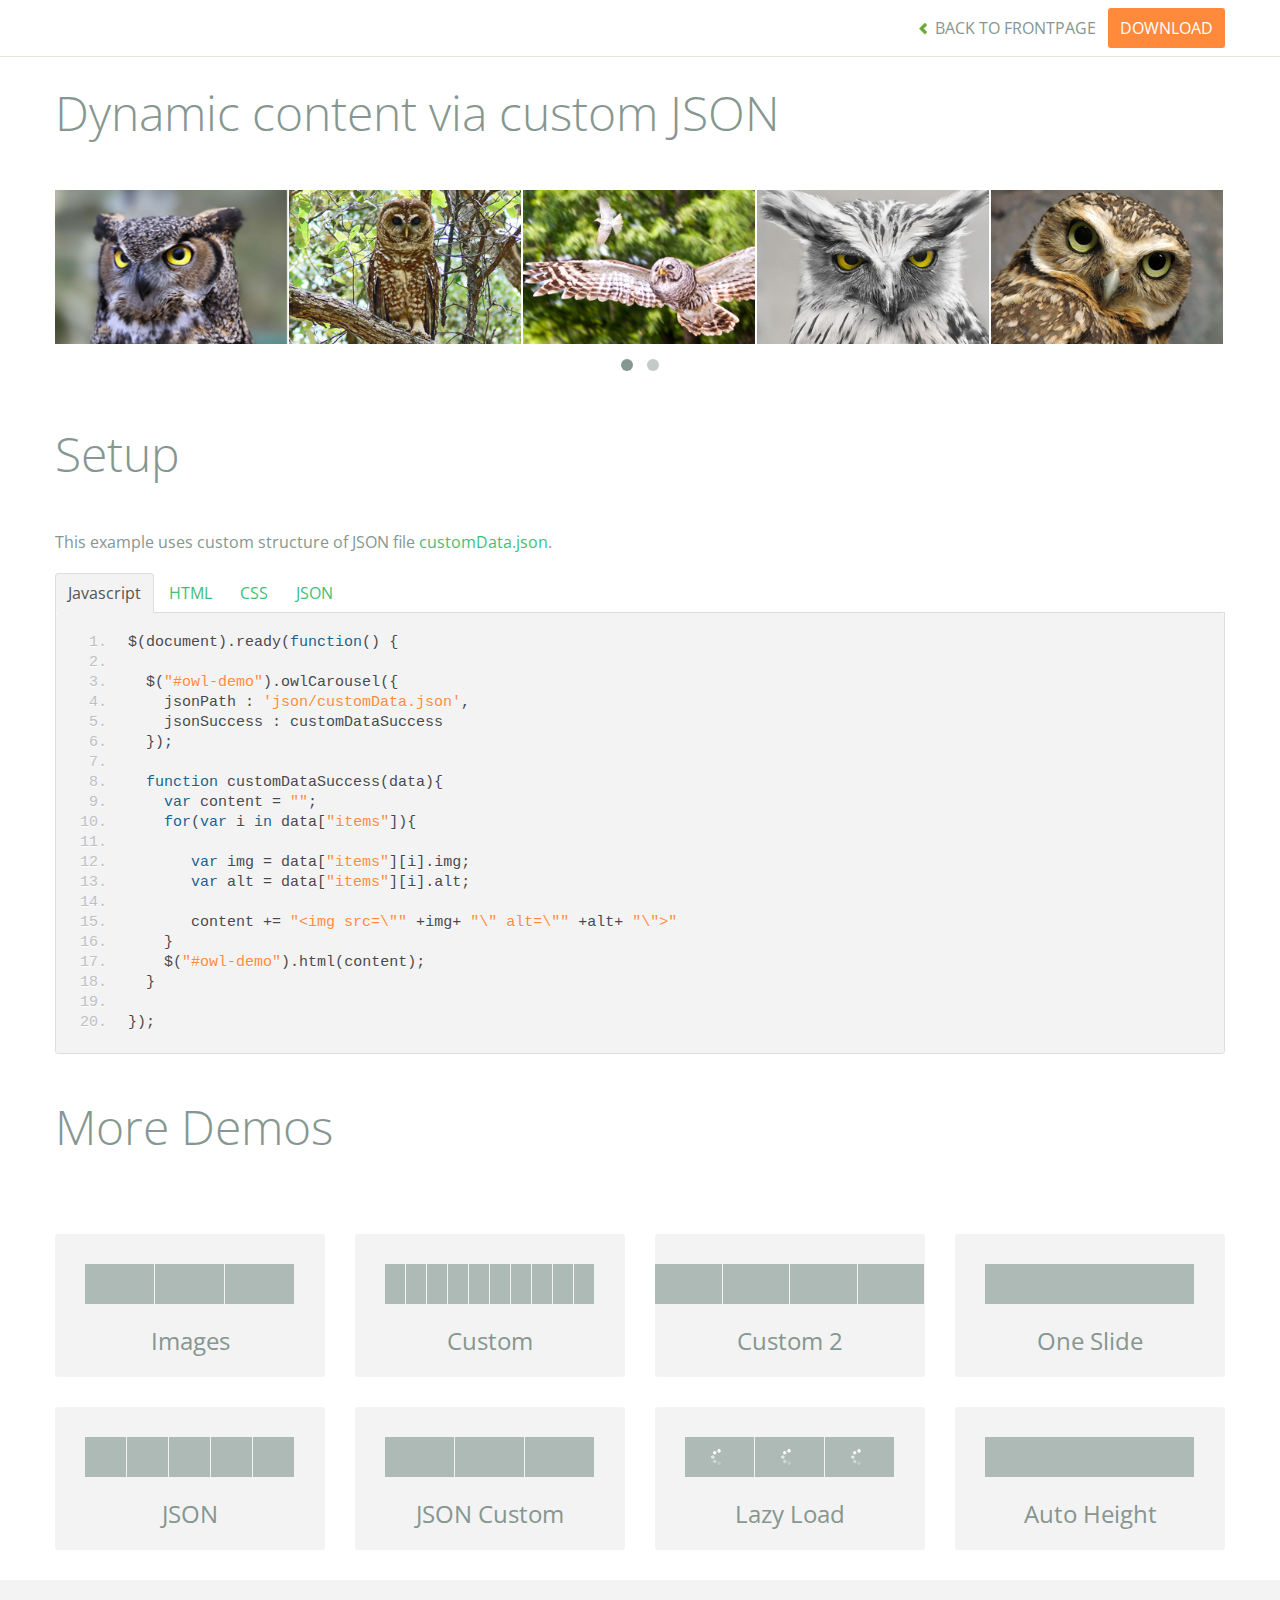
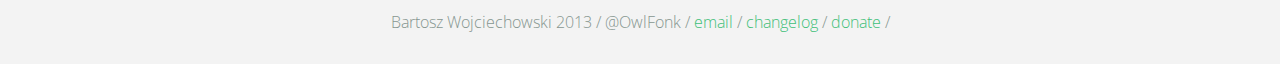
<file: lib/owl.carousel/demos/customJson.html>
<!DOCTYPE html>
<html lang="en">
  <head>
    <meta charset="utf-8">
    <title>Owl Carousel - Dynamic content via custom JSON</title>
    <meta name="viewport" content="width=device-width, initial-scale=1.0">
    <meta name="description" content="jQuery Responsive Carousel - Owl Carusel">
    <meta name="author" content="Bartosz Wojciechowski">

    <link href='http://fonts.googleapis.com/css?family=Open+Sans:400italic,400,300,600,700' rel='stylesheet' type='text/css'>
    <link href="../assets/css/bootstrapTheme.css" rel="stylesheet">
    <link href="../assets/css/custom.css" rel="stylesheet">

    <!-- Owl Carousel Assets -->
    <link href="../owl-carousel/owl.carousel.css" rel="stylesheet">
    <link href="../owl-carousel/owl.theme.css" rel="stylesheet">

    <link href="../assets/js/google-code-prettify/prettify.css" rel="stylesheet">

    <!-- Le fav and touch icons -->
    <link rel="apple-touch-icon-precomposed" sizes="144x144" href="../assets/ico/apple-touch-icon-144-precomposed.png">
    <link rel="apple-touch-icon-precomposed" sizes="114x114" href="../assets/ico/apple-touch-icon-114-precomposed.png">
      <link rel="apple-touch-icon-precomposed" sizes="72x72" href="../assets/ico/apple-touch-icon-72-precomposed.png">
                    <link rel="apple-touch-icon-precomposed" href="../assets/ico/apple-touch-icon-57-precomposed.png">
                                   <link rel="shortcut icon" href="../assets/ico/favicon.png">
  </head>
  <body>

      <div id="top-nav" class="navbar navbar-fixed-top">
        <div class="navbar-inner">
          <div class="container">
            <button type="button" class="btn btn-navbar" data-toggle="collapse" data-target=".nav-collapse">
            <span class="icon-bar"></span>
            <span class="icon-bar"></span>
            <span class="icon-bar"></span>
          </button>
            <div class="nav-collapse collapse">
            <ul class="nav pull-right">
              <li><a href="../index.html"><i class="icon-chevron-left"></i> Back to Frontpage</a></li>
              <li><a href="../owl.carousel.zip" class="download download-on" data-spy="affix" data-offset-top="450">Download</a></li>
            </ul>
            <ul class="nav pull-left">
              
            </ul>
            </div>
          </div>
        </div>
      </div>
   
    <div id="title">
      <div class="container">
        <div class="row">
          <div class="span12">
            <h1>Dynamic content via custom JSON</h1>
          </div>
        </div>
      </div>
    </div>

      <div id="demo">
        <div class="container">
          <div class="row">
            <div class="span12">

              <div id="owl-demo" class="owl-carousel">
              </div>
            </div>
          </div>
        </div>

    </div>

    <div id="example-info">
      <div class="container">
        <div class="row">
          <div class="span12">
            <h1>Setup</h1>
            <p>This example uses custom structure of JSON file <a href="json/customData.json">customData.json</a>.
            </p>
            <ul class="nav nav-tabs" id="myTab">
              <li class="active"><a href="#javascript">Javascript</a></li>
              <li><a href="#HTML">HTML</a></li>
              <li><a href="#CSS">CSS</a></li>
              <li><a href="#JSON">JSON</a></li>
            </ul>
             
            <div class="tab-content">

              <div class="tab-pane active" id="javascript">
<pre class="pre-show prettyprint linenums">
$(document).ready(function() {

  $("#owl-demo").owlCarousel({
    jsonPath : 'json/customData.json',
    jsonSuccess : customDataSuccess
  });

  function customDataSuccess(data){
    var content = "";
    for(var i in data["items"]){
       
       var img = data["items"][i].img;
       var alt = data["items"][i].alt;

       content += "&lt;img src=\"" +img+ "\" alt=\"" +alt+ "\"&gt"
    }
    $("#owl-demo").html(content);
  }

});
</pre>  

              </div>

              <div class="tab-pane" id="HTML">
<pre class="pre-show prettyprint linenums">
&lt;div id="owl-demo" class="owl-carousel"&gt;
&lt;/div&gt;
</pre>
              </div>

              <div class="tab-pane" id="CSS">
<pre class="pre-show prettyprint linenums">
#owl-demo .item{
  background: #a1def8;
  padding: 30px 0px;
  display: block;
  margin: 5px;
  color: #FFF;
  -webkit-border-radius: 3px;
  -moz-border-radius: 3px;
  border-radius: 3px;
  text-align: center;
}

</pre>
              </div>
              <div class="tab-pane" id="JSON">
<pre class="pre-show prettyprint linenums">
{
  "items" : [
    {
      "img": "assets/owl1.jpg",
      "alt" : "Owl Image 1"
    },
    {
      "img": "assets/owl2.jpg",
      "alt" : "Owl Image 2"
    },
    {
      "img": "assets/owl3.jpg",
      "alt" : "Owl Image 1"
    },
    {
      "img": "assets/owl4.jpg",
      "alt" : "Owl Image 2"
    },
    {
      "img": "assets/owl5.jpg",
      "alt" : "Owl Image 1"
    },
    {
      "img": "assets/owl6.jpg",
      "alt" : "Owl Image 2"
    }
  ]
}
</pre>
</div>
            </div><!--End Tab Content-->

          </div>
        </div>
      </div>
    </div>

    <div id="more">
      <div class="container">

        <div class="row">
          <div class="span12">
            <h1>More Demos</h1>
          </div>
        </div>

        <div class="row demos-row">
          <div class="span3">
            <a href="images.html" class="demo-box">
              <div class="demo-wrapper demo-images clearfix">
                <div class="demo-slide"><div class="bg"></div></div>
                <div class="demo-slide"><div class="bg"></div></div>
                <div class="demo-slide"><div class="bg"></div></div>
              </div>
              <h3>Images</h3>
            </a>
          </div>

          <div class="span3">
            <a href="custom.html" class="demo-box">
              <div class="demo-wrapper demo-custom clearfix">
                <div class="demo-slide"><div class="bg"></div></div>
                <div class="demo-slide"><div class="bg"></div></div>
                <div class="demo-slide"><div class="bg"></div></div>
                <div class="demo-slide"><div class="bg"></div></div>
                <div class="demo-slide"><div class="bg"></div></div>
                <div class="demo-slide"><div class="bg"></div></div>
                <div class="demo-slide"><div class="bg"></div></div>
                <div class="demo-slide"><div class="bg"></div></div>
                <div class="demo-slide"><div class="bg"></div></div>
                <div class="demo-slide"><div class="bg"></div></div>
              </div>
              <h3>Custom</h3>
            </a>
          </div>

          <div class="span3">
            <a href="itemsCustom.html" class="demo-box">
              <div class="demo-wrapper demo-full clearfix">
                <div class="demo-slide"><div class="bg"></div></div>
                <div class="demo-slide"><div class="bg"></div></div>
                <div class="demo-slide"><div class="bg"></div></div>
                <div class="demo-slide"><div class="bg"></div></div>
              </div>
              <h3>Custom 2</h3>
            </a>
          </div>

          <div class="span3">
            <a href="one.html" class="demo-box">
              <div class="demo-wrapper demo-one clearfix">
                <div class="demo-slide"><div class="bg"></div></div>
              </div>
              <h3>One Slide</h3>
            </a>
          </div>

        </div>
        <div class="row demos-row">
          <div class="span3">
            <a href="json.html" class="demo-box">
              <div class="demo-wrapper demo-Json clearfix">
                <div class="demo-slide"><div class="bg"></div></div>
                <div class="demo-slide"><div class="bg"></div></div>
                <div class="demo-slide"><div class="bg"></div></div>
                <div class="demo-slide"><div class="bg"></div></div>
                <div class="demo-slide"><div class="bg"></div></div>
              </div>
              <h3>JSON</h3>
            </a>
          </div>

          <div class="span3">
            <a href="customJson.html" class="demo-box">
              <div class="demo-wrapper demo-Json-custom clearfix">
                <div class="demo-slide"><div class="bg"></div></div>
                <div class="demo-slide"><div class="bg"></div></div>
                <div class="demo-slide"><div class="bg"></div></div>
              </div>
              <h3>JSON Custom</h3>
            </a>
          </div>

          <div class="span3">
            <a href="lazyLoad.html" class="demo-box">
              <div class="demo-wrapper demo-lazy clearfix">
                <div class="demo-slide"><div class="bg"></div></div>
                <div class="demo-slide"><div class="bg"></div></div>
                <div class="demo-slide"><div class="bg"></div></div>
              </div>
              <h3>Lazy Load</h3>
            </a>
          </div>

          <div class="span3">
            <a href="autoHeight.html" class="demo-box">
              <div class="demo-wrapper demo-height clearfix">
                <div class="demo-slide"><div class="bg"></div></div>
              </div>
              <h3>Auto Height</h3>
            </a>
          </div>

        </div>
      </div>
    </div>


 
    <div id="footer">
      <div class="container">
        <div class="row">
          <div class="span12">
            <h5>Bartosz Wojciechowski 2013 / @OwlFonk / 
            <a href="mailto:owl@owlgraphic.com?subject=Hey Owl!">email</a> / 
            <a href="../changelog.html">changelog</a> /
            <a href="https://www.paypal.com/cgi-bin/webscr?cmd=_s-xclick&hosted_button_id=EFSGXZS7V2U9N">donate</a> / 
            <a href="https://twitter.com/share" class="twitter-share-button" data-url="http://owlgraphic.com/owlcarousel/" data-text="Awesome jQuery Owl Carousel Responsive Plugin" data-via="OwlFonk" data-count="none" data-hashtags="owlcarousel"></a>
            <script>
            var owldomain = window.location.hostname.indexOf("owlgraphic");
            if(owldomain !== -1){
              !function(d,s,id){var js,fjs=d.getElementsByTagName(s)[0],p=/^http:/.test(d.location)?'http':'https';if(!d.getElementById(id)){js=d.createElement(s);js.id=id;js.src=p+'://platform.twitter.com/widgets.js';fjs.parentNode.insertBefore(js,fjs);}}(document, 'script', 'twitter-wjs');
            }
            </script>
            </h5>
          </div>
        </div>
      </div>
    </div>


    <script src="../assets/js/jquery-1.9.1.min.js"></script> 
    <script src="../owl-carousel/owl.carousel.js"></script>


    <!-- Demo -->

    <style>
    #owl-demo img{
        display: block;
        width: 99%;
        height: auto;
    }
    </style>


    <script>
    $(document).ready(function() {

      $("#owl-demo").owlCarousel({
        jsonPath : 'json/customData.json',
        jsonSuccess : customDataSuccess
      });

      function customDataSuccess(data){
        var content = "";
        for(var i in data["items"]){
           
           var img = data["items"][i].img;
           var alt = data["items"][i].alt;

           content += "<img src=\"" +img+ "\" alt=\"" +alt+ "\">"
        }
        $("#owl-demo").html(content);
      }

    });
    </script>


    <script src="../assets/js/bootstrap-collapse.js"></script>
    <script src="../assets/js/bootstrap-transition.js"></script>
    <script src="../assets/js/bootstrap-tab.js"></script>

    <script src="../assets/js/google-code-prettify/prettify.js"></script>
	  <script src="../assets/js/application.js"></script>

  </body>
</html>
</file>
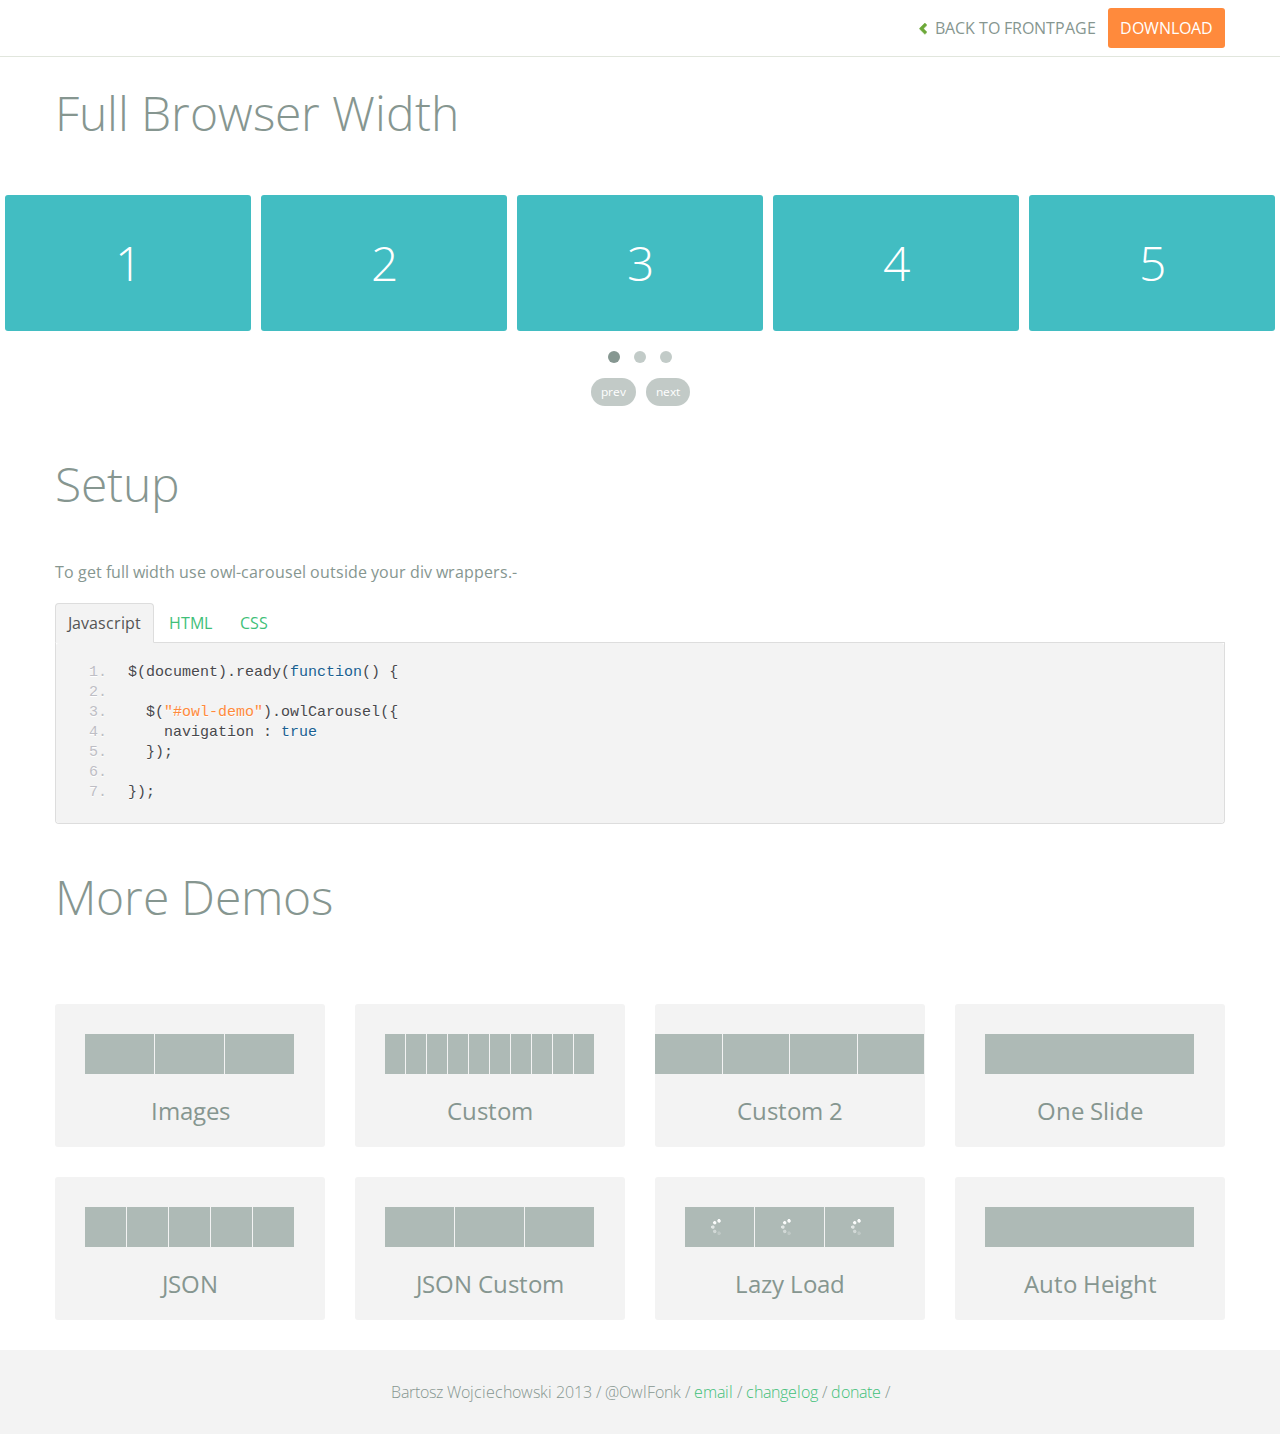
<file: lib/owl.carousel/demos/full.html>
<!DOCTYPE html>
<html lang="en">
  <head>
    <meta charset="utf-8">
    <title>Owl Carousel - Full Width Demo</title>
    <meta name="viewport" content="width=device-width, initial-scale=1.0">
    <meta name="description" content="jQuery Responsive Carousel - Owl Carusel">
    <meta name="author" content="Bartosz Wojciechowski">
    
    <link href='http://fonts.googleapis.com/css?family=Open+Sans:400italic,400,300,600,700' rel='stylesheet' type='text/css'>
    <link href="../assets/css/bootstrapTheme.css" rel="stylesheet">
    <link href="../assets/css/custom.css" rel="stylesheet">

    <!-- Owl Carousel Assets -->
    <link href="../owl-carousel/owl.carousel.css" rel="stylesheet">
    <link href="../owl-carousel/owl.theme.css" rel="stylesheet">

    <link href="../assets/js/google-code-prettify/prettify.css" rel="stylesheet">

	
    <!-- Le fav and touch icons -->
    <link rel="apple-touch-icon-precomposed" sizes="144x144" href="../assets/ico/apple-touch-icon-144-precomposed.png">
    <link rel="apple-touch-icon-precomposed" sizes="114x114" href="../assets/ico/apple-touch-icon-114-precomposed.png">
      <link rel="apple-touch-icon-precomposed" sizes="72x72" href="../assets/ico/apple-touch-icon-72-precomposed.png">
                    <link rel="apple-touch-icon-precomposed" href="../assets/ico/apple-touch-icon-57-precomposed.png">
                                   <link rel="shortcut icon" href="../assets/ico/favicon.png">
  </head>
  <body>

      <div id="top-nav" class="navbar navbar-fixed-top">
        <div class="navbar-inner">
          <div class="container">
            <button type="button" class="btn btn-navbar" data-toggle="collapse" data-target=".nav-collapse">
            <span class="icon-bar"></span>
            <span class="icon-bar"></span>
            <span class="icon-bar"></span>
          </button>
            <div class="nav-collapse collapse">
            <ul class="nav pull-right">
              <li><a href="../index.html"><i class="icon-chevron-left"></i> Back to Frontpage</a></li>
              <li><a href="../owl.carousel.zip" class="download download-on" data-spy="affix" data-offset-top="450">Download</a></li>
            </ul>
            <ul class="nav pull-left">
              
            </ul>
            </div>
          </div>
        </div>
      </div>
   
    <div id="title">
      <div class="container">
        <div class="row">
          <div class="span12">
            <h1>Full Browser Width</h1>
          </div>
        </div>
      </div>
    </div>

      <div id="demo">

        <div id="owl-demo" class="owl-carousel">
          
          <div class="item"><h1>1</h1></div>
          <div class="item"><h1>2</h1></div>
          <div class="item"><h1>3</h1></div>
          <div class="item"><h1>4</h1></div>
          <div class="item"><h1>5</h1></div>
          <div class="item"><h1>6</h1></div>
          <div class="item"><h1>7</h1></div>
          <div class="item"><h1>8</h1></div>
          <div class="item"><h1>9</h1></div>
          <div class="item"><h1>10</h1></div>
          <div class="item"><h1>11</h1></div>
          <div class="item"><h1>12</h1></div>

        </div>

    </div>

    <div id="example-info">
      <div class="container">
        <div class="row">
          <div class="span12">
            <h1>Setup</h1>
            <p>To get full width use owl-carousel outside your div wrappers.-</p>
            <ul class="nav nav-tabs" id="myTab">
              <li class="active"><a href="#javascript">Javascript</a></li>
              <li><a href="#HTML">HTML</a></li>
              <li><a href="#CSS">CSS</a></li>
            </ul>
             
            <div class="tab-content">

              <div class="tab-pane active" id="javascript">
<pre class="pre-show prettyprint linenums">
$(document).ready(function() {

  $("#owl-demo").owlCarousel({
    navigation : true
  });

});
</pre>  

              </div>

              <div class="tab-pane" id="HTML">
<pre class="pre-show prettyprint linenums">
&lt;div id="owl-demo" class="owl-carousel owl-theme"&gt;
          
  &lt;div class="item"&gt;&lt;h1&gt;1&lt;/h1&gt;&lt;/div&gt;
  &lt;div class="item"&gt;&lt;h1&gt;2&lt;/h1&gt;&lt;/div&gt;
  &lt;div class="item"&gt;&lt;h1&gt;3&lt;/h1&gt;&lt;/div&gt;
  &lt;div class="item"&gt;&lt;h1&gt;4&lt;/h1&gt;&lt;/div&gt;
  &lt;div class="item"&gt;&lt;h1&gt;5&lt;/h1&gt;&lt;/div&gt;
  &lt;div class="item"&gt;&lt;h1&gt;6&lt;/h1&gt;&lt;/div&gt;
  &lt;div class="item"&gt;&lt;h1&gt;7&lt;/h1&gt;&lt;/div&gt;
  &lt;div class="item"&gt;&lt;h1&gt;8&lt;/h1&gt;&lt;/div&gt;
  &lt;div class="item"&gt;&lt;h1&gt;9&lt;/h1&gt;&lt;/div&gt;
  &lt;div class="item"&gt;&lt;h1&gt;10&lt;/h1&gt;&lt;/div&gt;
  &lt;div class="item"&gt;&lt;h1&gt;11&lt;/h1&gt;&lt;/div&gt;
  &lt;div class="item"&gt;&lt;h1&gt;12&lt;/h1&gt;&lt;/div&gt;

&lt;/div&gt;
</pre>
              </div>

              <div class="tab-pane" id="CSS">
<pre class="pre-show prettyprint linenums">
#owl-demo .item{
  background: #42bdc2;
  padding: 30px 0px;
  margin: 10px;
  color: #FFF;
  -webkit-border-radius: 3px;
  -moz-border-radius: 3px;
  border-radius: 3px;
  text-align: center;
}
</pre>
              </div>
            </div><!--End Tab Content-->

          </div>
        </div>
      </div>
    </div>

    <div id="more">
      <div class="container">

        <div class="row">
          <div class="span12">
            <h1>More Demos</h1>
          </div>
        </div>

        <div class="row demos-row">
          <div class="span3">
            <a href="images.html" class="demo-box">
              <div class="demo-wrapper demo-images clearfix">
                <div class="demo-slide"><div class="bg"></div></div>
                <div class="demo-slide"><div class="bg"></div></div>
                <div class="demo-slide"><div class="bg"></div></div>
              </div>
              <h3>Images</h3>
            </a>
          </div>

          <div class="span3">
            <a href="custom.html" class="demo-box">
              <div class="demo-wrapper demo-custom clearfix">
                <div class="demo-slide"><div class="bg"></div></div>
                <div class="demo-slide"><div class="bg"></div></div>
                <div class="demo-slide"><div class="bg"></div></div>
                <div class="demo-slide"><div class="bg"></div></div>
                <div class="demo-slide"><div class="bg"></div></div>
                <div class="demo-slide"><div class="bg"></div></div>
                <div class="demo-slide"><div class="bg"></div></div>
                <div class="demo-slide"><div class="bg"></div></div>
                <div class="demo-slide"><div class="bg"></div></div>
                <div class="demo-slide"><div class="bg"></div></div>
              </div>
              <h3>Custom</h3>
            </a>
          </div>

          <div class="span3">
            <a href="itemsCustom.html" class="demo-box">
              <div class="demo-wrapper demo-full clearfix">
                <div class="demo-slide"><div class="bg"></div></div>
                <div class="demo-slide"><div class="bg"></div></div>
                <div class="demo-slide"><div class="bg"></div></div>
                <div class="demo-slide"><div class="bg"></div></div>
              </div>
              <h3>Custom 2</h3>
            </a>
          </div>

          <div class="span3">
            <a href="one.html" class="demo-box">
              <div class="demo-wrapper demo-one clearfix">
                <div class="demo-slide"><div class="bg"></div></div>
              </div>
              <h3>One Slide</h3>
            </a>
          </div>

        </div>
        <div class="row demos-row">
          <div class="span3">
            <a href="json.html" class="demo-box">
              <div class="demo-wrapper demo-Json clearfix">
                <div class="demo-slide"><div class="bg"></div></div>
                <div class="demo-slide"><div class="bg"></div></div>
                <div class="demo-slide"><div class="bg"></div></div>
                <div class="demo-slide"><div class="bg"></div></div>
                <div class="demo-slide"><div class="bg"></div></div>
              </div>
              <h3>JSON</h3>
            </a>
          </div>

          <div class="span3">
            <a href="customJson.html" class="demo-box">
              <div class="demo-wrapper demo-Json-custom clearfix">
                <div class="demo-slide"><div class="bg"></div></div>
                <div class="demo-slide"><div class="bg"></div></div>
                <div class="demo-slide"><div class="bg"></div></div>
              </div>
              <h3>JSON Custom</h3>
            </a>
          </div>

          <div class="span3">
            <a href="lazyLoad.html" class="demo-box">
              <div class="demo-wrapper demo-lazy clearfix">
                <div class="demo-slide"><div class="bg"></div></div>
                <div class="demo-slide"><div class="bg"></div></div>
                <div class="demo-slide"><div class="bg"></div></div>
              </div>
              <h3>Lazy Load</h3>
            </a>
          </div>

          <div class="span3">
            <a href="autoHeight.html" class="demo-box">
              <div class="demo-wrapper demo-height clearfix">
                <div class="demo-slide"><div class="bg"></div></div>
              </div>
              <h3>Auto Height</h3>
            </a>
          </div>

        </div>
      </div>
    </div>


 
    <div id="footer">
      <div class="container">
        <div class="row">
          <div class="span12">
            <h5>Bartosz Wojciechowski 2013 / @OwlFonk / 
            <a href="mailto:owl@owlgraphic.com?subject=Hey Owl!">email</a> / 
            <a href="../changelog.html">changelog</a> /
            <a href="https://www.paypal.com/cgi-bin/webscr?cmd=_s-xclick&hosted_button_id=EFSGXZS7V2U9N">donate</a> / 
            <a href="https://twitter.com/share" class="twitter-share-button" data-url="http://owlgraphic.com/owlcarousel/" data-text="Awesome jQuery Owl Carousel Responsive Plugin" data-via="OwlFonk" data-count="none" data-hashtags="owlcarousel"></a>
            <script>
            var owldomain = window.location.hostname.indexOf("owlgraphic");
            if(owldomain !== -1){
              !function(d,s,id){var js,fjs=d.getElementsByTagName(s)[0],p=/^http:/.test(d.location)?'http':'https';if(!d.getElementById(id)){js=d.createElement(s);js.id=id;js.src=p+'://platform.twitter.com/widgets.js';fjs.parentNode.insertBefore(js,fjs);}}(document, 'script', 'twitter-wjs');
            }
            </script>
            </h5>
          </div>
        </div>
      </div>
    </div>


    <script src="../assets/js/jquery-1.9.1.min.js"></script> 
    <script src="../owl-carousel/owl.carousel.js"></script>

    <!-- Demo -->

    <style>
    #owl-demo .item{
        background: #42bdc2;
        padding: 30px 0px;
        margin: 5px;
        color: #FFF;
        -webkit-border-radius: 3px;
        -moz-border-radius: 3px;
        border-radius: 3px;
        text-align: center;
    }
    </style>

    <script>
    $(document).ready(function() {
      $("#owl-demo").owlCarousel({
        navigation : true
      });
    });

    </script>
    

    <script src="../assets/js/bootstrap-collapse.js"></script>
    <script src="../assets/js/bootstrap-transition.js"></script>
    <script src="../assets/js/bootstrap-tab.js"></script>

    <script src="../assets/js/google-code-prettify/prettify.js"></script>
	  <script src="../assets/js/application.js"></script>

  </body>
</html>
</file>
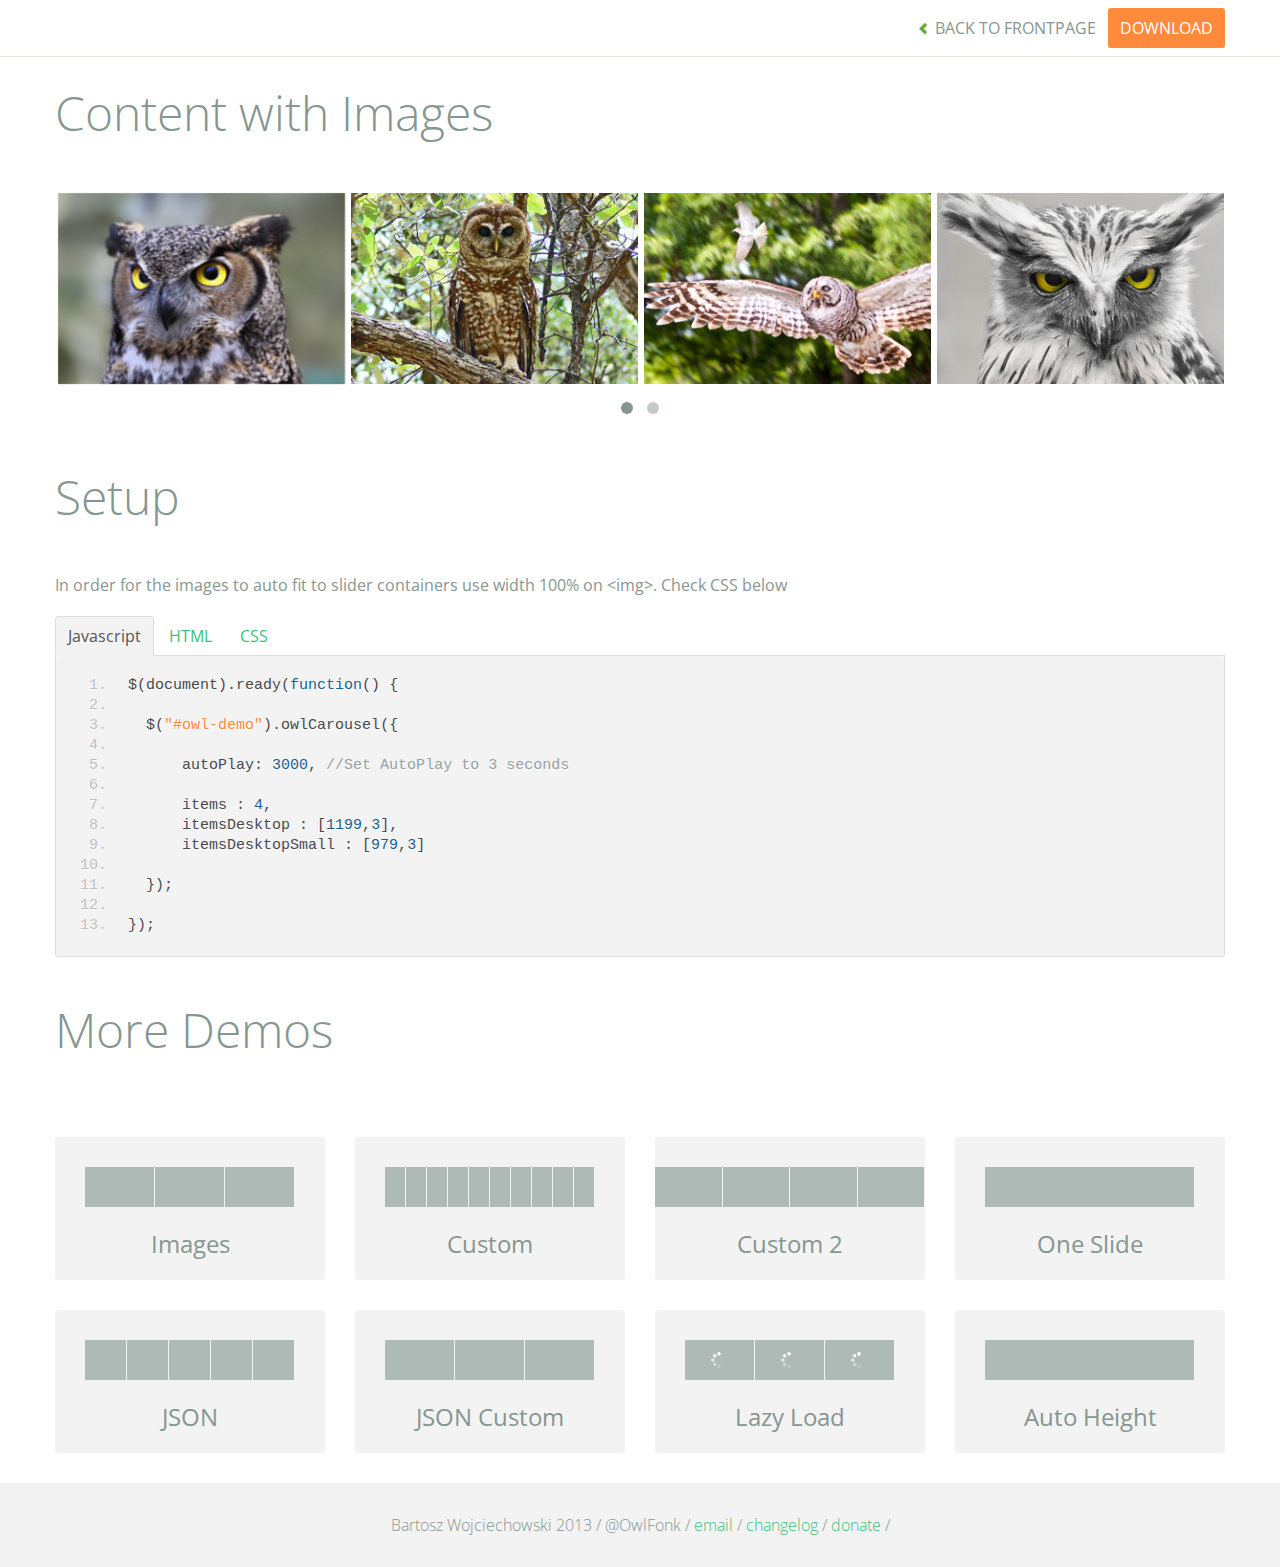
<file: lib/owl.carousel/demos/images.html>
<!DOCTYPE html>
<html lang="en">
  <head>
    <meta charset="utf-8">
    <title>Owl Carousel - Images Demo</title>
    <meta name="viewport" content="width=device-width, initial-scale=1.0">
    <meta name="description" content="jQuery Responsive Carousel - Owl Carusel">
    <meta name="author" content="Bartosz Wojciechowski">
    
    <link href='http://fonts.googleapis.com/css?family=Open+Sans:400italic,400,300,600,700' rel='stylesheet' type='text/css'>
    <link href="../assets/css/bootstrapTheme.css" rel="stylesheet">
    <link href="../assets/css/custom.css" rel="stylesheet">

    <!-- Owl Carousel Assets -->
    <link href="../owl-carousel/owl.carousel.css" rel="stylesheet">
    <link href="../owl-carousel/owl.theme.css" rel="stylesheet">

    <!-- Prettify -->
    <link href="../assets/js/google-code-prettify/prettify.css" rel="stylesheet">
    

    <!-- Le fav and touch icons -->
    <link rel="apple-touch-icon-precomposed" sizes="144x144" href="../assets/ico/apple-touch-icon-144-precomposed.png">
    <link rel="apple-touch-icon-precomposed" sizes="114x114" href="../assets/ico/apple-touch-icon-114-precomposed.png">
      <link rel="apple-touch-icon-precomposed" sizes="72x72" href="../assets/ico/apple-touch-icon-72-precomposed.png">
                    <link rel="apple-touch-icon-precomposed" href="../assets/ico/apple-touch-icon-57-precomposed.png">
                                   <link rel="shortcut icon" href="../assets/ico/favicon.png">
  </head>
  <body>

      <div id="top-nav" class="navbar navbar-fixed-top">
        <div class="navbar-inner">
          <div class="container">
            <button type="button" class="btn btn-navbar" data-toggle="collapse" data-target=".nav-collapse">
            <span class="icon-bar"></span>
            <span class="icon-bar"></span>
            <span class="icon-bar"></span>
          </button>
            <div class="nav-collapse collapse">
            <ul class="nav pull-right">
              <li><a href="../index.html"><i class="icon-chevron-left"></i> Back to Frontpage</a></li>
              <li><a href="../owl.carousel.zip" class="download download-on" data-spy="affix" data-offset-top="450">Download</a></li>
            </ul>
            <ul class="nav pull-left">
              
            </ul>
            </div>
          </div>
        </div>
      </div>
   
    <div id="title">
      <div class="container">
        <div class="row">
          <div class="span12">
            <h1>Content with Images</h1>
          </div>
        </div>
      </div>
    </div>

      <div id="demo">
        <div class="container">
          <div class="row">
            <div class="span12">

              <div id="owl-demo" class="owl-carousel">
                <div class="item"><img src="assets/owl1.jpg" alt="Owl Image"></div>
                <div class="item"><img src="assets/owl2.jpg" alt="Owl Image"></div>
                <div class="item"><img src="assets/owl3.jpg" alt="Owl Image"></div>
                <div class="item"><img src="assets/owl4.jpg" alt="Owl Image"></div>
                <div class="item"><img src="assets/owl5.jpg" alt="Owl Image"></div>
                <div class="item"><img src="assets/owl6.jpg" alt="Owl Image"></div>
                <div class="item"><img src="assets/owl7.jpg" alt="Owl Image"></div>
                <div class="item"><img src="assets/owl8.jpg" alt="Owl Image"></div>
              </div>
              
            </div>
          </div>
        </div>

    </div>

    <div id="example-info">
      <div class="container">
        <div class="row">
          <div class="span12">
            <h1>Setup</h1>
            <p>In order for the images to auto fit to slider containers use width 100% on &lt;img&gt;. Check CSS below</p>
            <ul class="nav nav-tabs" id="myTab">
              <li class="active"><a href="#javascript">Javascript</a></li>
              <li><a href="#HTML">HTML</a></li>
              <li><a href="#CSS">CSS</a></li>
            </ul>
             
            <div class="tab-content">

              <div class="tab-pane active" id="javascript">
<pre class="pre-show prettyprint linenums">
$(document).ready(function() {

  $("#owl-demo").owlCarousel({

      autoPlay: 3000, //Set AutoPlay to 3 seconds

      items : 4,
      itemsDesktop : [1199,3],
      itemsDesktopSmall : [979,3]

  });

});
</pre>  

              </div>

              <div class="tab-pane" id="HTML">
<pre class="pre-show prettyprint linenums">
&lt;div id="owl-demo"&gt;
          
  &lt;div class="item"&gt;&lt;img src="assets/owl1.jpg" alt="Owl Image"&gt;&lt;/div&gt;
  &lt;div class="item"&gt;&lt;img src="assets/owl2.jpg" alt="Owl Image"&gt;&lt;/div&gt;
  &lt;div class="item"&gt;&lt;img src="assets/owl3.jpg" alt="Owl Image"&gt;&lt;/div&gt;
  &lt;div class="item"&gt;&lt;img src="assets/owl4.jpg" alt="Owl Image"&gt;&lt;/div&gt;
  &lt;div class="item"&gt;&lt;img src="assets/owl5.jpg" alt="Owl Image"&gt;&lt;/div&gt;
  &lt;div class="item"&gt;&lt;img src="assets/owl6.jpg" alt="Owl Image"&gt;&lt;/div&gt;
  &lt;div class="item"&gt;&lt;img src="assets/owl7.jpg" alt="Owl Image"&gt;&lt;/div&gt;
  &lt;div class="item"&gt;&lt;img src="assets/owl8.jpg" alt="Owl Image"&gt;&lt;/div&gt;

&lt;/div&gt;
</pre>
              </div>

              <div class="tab-pane" id="CSS">
<pre class="pre-show prettyprint linenums">
#owl-demo .item{
  margin: 3px;
}
#owl-demo .item img{
  display: block;
  width: 100%;
  height: auto;
}
</pre>
              </div>
            </div><!--End Tab Content-->

          </div>
        </div>
      </div>
    </div>

    <div id="more">
      <div class="container">

        <div class="row">
          <div class="span12">
            <h1>More Demos</h1>
          </div>
        </div>

        <div class="row demos-row">
          <div class="span3">
            <a href="images.html" class="demo-box">
              <div class="demo-wrapper demo-images clearfix">
                <div class="demo-slide"><div class="bg"></div></div>
                <div class="demo-slide"><div class="bg"></div></div>
                <div class="demo-slide"><div class="bg"></div></div>
              </div>
              <h3>Images</h3>
            </a>
          </div>

          <div class="span3">
            <a href="custom.html" class="demo-box">
              <div class="demo-wrapper demo-custom clearfix">
                <div class="demo-slide"><div class="bg"></div></div>
                <div class="demo-slide"><div class="bg"></div></div>
                <div class="demo-slide"><div class="bg"></div></div>
                <div class="demo-slide"><div class="bg"></div></div>
                <div class="demo-slide"><div class="bg"></div></div>
                <div class="demo-slide"><div class="bg"></div></div>
                <div class="demo-slide"><div class="bg"></div></div>
                <div class="demo-slide"><div class="bg"></div></div>
                <div class="demo-slide"><div class="bg"></div></div>
                <div class="demo-slide"><div class="bg"></div></div>
              </div>
              <h3>Custom</h3>
            </a>
          </div>

          <div class="span3">
            <a href="itemsCustom.html" class="demo-box">
              <div class="demo-wrapper demo-full clearfix">
                <div class="demo-slide"><div class="bg"></div></div>
                <div class="demo-slide"><div class="bg"></div></div>
                <div class="demo-slide"><div class="bg"></div></div>
                <div class="demo-slide"><div class="bg"></div></div>
              </div>
              <h3>Custom 2</h3>
            </a>
          </div>

          <div class="span3">
            <a href="one.html" class="demo-box">
              <div class="demo-wrapper demo-one clearfix">
                <div class="demo-slide"><div class="bg"></div></div>
              </div>
              <h3>One Slide</h3>
            </a>
          </div>

        </div>
        <div class="row demos-row">
          <div class="span3">
            <a href="json.html" class="demo-box">
              <div class="demo-wrapper demo-Json clearfix">
                <div class="demo-slide"><div class="bg"></div></div>
                <div class="demo-slide"><div class="bg"></div></div>
                <div class="demo-slide"><div class="bg"></div></div>
                <div class="demo-slide"><div class="bg"></div></div>
                <div class="demo-slide"><div class="bg"></div></div>
              </div>
              <h3>JSON</h3>
            </a>
          </div>

          <div class="span3">
            <a href="customJson.html" class="demo-box">
              <div class="demo-wrapper demo-Json-custom clearfix">
                <div class="demo-slide"><div class="bg"></div></div>
                <div class="demo-slide"><div class="bg"></div></div>
                <div class="demo-slide"><div class="bg"></div></div>
              </div>
              <h3>JSON Custom</h3>
            </a>
          </div>

          <div class="span3">
            <a href="lazyLoad.html" class="demo-box">
              <div class="demo-wrapper demo-lazy clearfix">
                <div class="demo-slide"><div class="bg"></div></div>
                <div class="demo-slide"><div class="bg"></div></div>
                <div class="demo-slide"><div class="bg"></div></div>
              </div>
              <h3>Lazy Load</h3>
            </a>
          </div>

          <div class="span3">
            <a href="autoHeight.html" class="demo-box">
              <div class="demo-wrapper demo-height clearfix">
                <div class="demo-slide"><div class="bg"></div></div>
              </div>
              <h3>Auto Height</h3>
            </a>
          </div>

        </div>
      </div>
    </div>


 
    <div id="footer">
      <div class="container">
        <div class="row">
          <div class="span12">
            <h5>Bartosz Wojciechowski 2013 / @OwlFonk / 
            <a href="mailto:owl@owlgraphic.com?subject=Hey Owl!">email</a> / 
            <a href="../changelog.html">changelog</a> /
            <a href="https://www.paypal.com/cgi-bin/webscr?cmd=_s-xclick&hosted_button_id=EFSGXZS7V2U9N">donate</a> / 
            <a href="https://twitter.com/share" class="twitter-share-button" data-url="http://owlgraphic.com/owlcarousel/" data-text="Awesome jQuery Owl Carousel Responsive Plugin" data-via="OwlFonk" data-count="none" data-hashtags="owlcarousel"></a>
            <script>
            var owldomain = window.location.hostname.indexOf("owlgraphic");
            if(owldomain !== -1){
              !function(d,s,id){var js,fjs=d.getElementsByTagName(s)[0],p=/^http:/.test(d.location)?'http':'https';if(!d.getElementById(id)){js=d.createElement(s);js.id=id;js.src=p+'://platform.twitter.com/widgets.js';fjs.parentNode.insertBefore(js,fjs);}}(document, 'script', 'twitter-wjs');
            }
            </script>
            </h5>
          </div>
        </div>
      </div>
    </div>


    <script src="../assets/js/jquery-1.9.1.min.js"></script> 
    <script src="../owl-carousel/owl.carousel.js"></script>


    <!-- Demo -->

    <style>
    #owl-demo .item{
        margin: 3px;
    }
    #owl-demo .item img{
        display: block;
        width: 100%;
        height: auto;
    }
    </style>


    <script>
    $(document).ready(function() {
      $("#owl-demo").owlCarousel({
        autoPlay: 3000,
        items : 4,
        itemsDesktop : [1199,3],
        itemsDesktopSmall : [979,3]
      });

    });
    </script>

    <script src="../assets/js/bootstrap-collapse.js"></script>
    <script src="../assets/js/bootstrap-transition.js"></script>
    <script src="../assets/js/bootstrap-tab.js"></script>

    <script src="../assets/js/google-code-prettify/prettify.js"></script>
	  <script src="../assets/js/application.js"></script>

  </body>
</html>
</file>
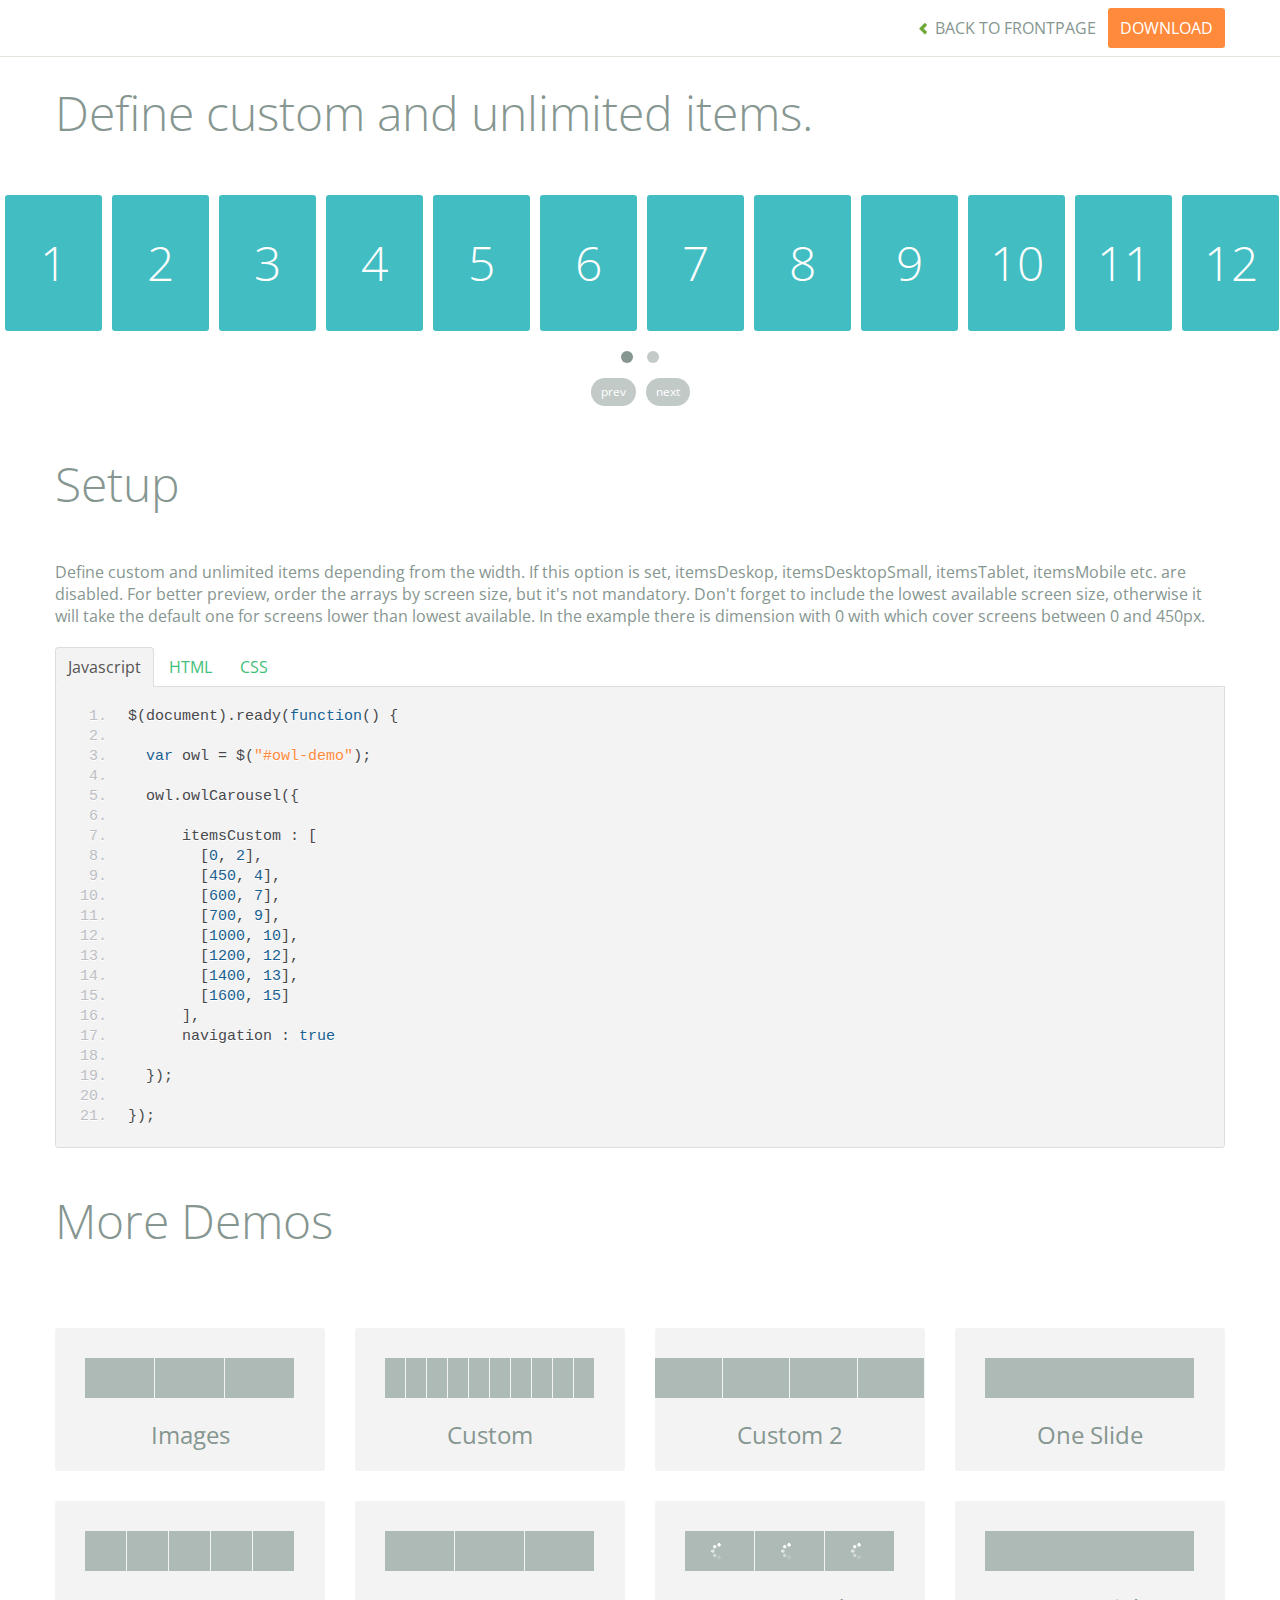
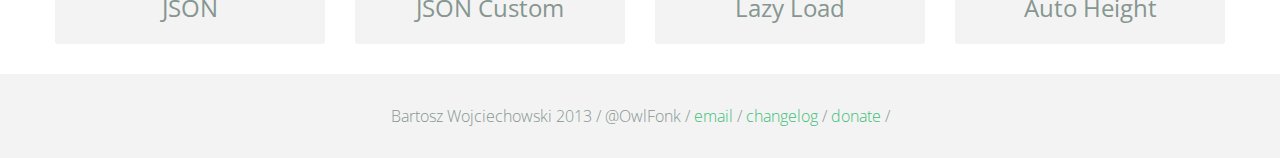
<file: lib/owl.carousel/demos/itemsCustom.html>
<!DOCTYPE html>
<html lang="en">
  <head>
    <meta charset="utf-8">
    <title>Owl Carousel - itemsCustom</title>
    <meta name="viewport" content="width=device-width, initial-scale=1.0">
    <meta name="description" content="jQuery Responsive Carousel - Owl Carusel">
    <meta name="author" content="Bartosz Wojciechowski">

    <link href='http://fonts.googleapis.com/css?family=Open+Sans:400italic,400,300,600,700' rel='stylesheet' type='text/css'>
    <link href="../assets/css/bootstrapTheme.css" rel="stylesheet">
    <link href="../assets/css/custom.css" rel="stylesheet">

    <!-- Owl Carousel Assets -->
    <link href="../owl-carousel/owl.carousel.css" rel="stylesheet">
    <link href="../owl-carousel/owl.theme.css" rel="stylesheet">

    <link href="../assets/js/google-code-prettify/prettify.css" rel="stylesheet">

    <!-- Le fav and touch icons -->
    <link rel="apple-touch-icon-precomposed" sizes="144x144" href="../assets/ico/apple-touch-icon-144-precomposed.png">
    <link rel="apple-touch-icon-precomposed" sizes="114x114" href="../assets/ico/apple-touch-icon-114-precomposed.png">
      <link rel="apple-touch-icon-precomposed" sizes="72x72" href="../assets/ico/apple-touch-icon-72-precomposed.png">
                    <link rel="apple-touch-icon-precomposed" href="../assets/ico/apple-touch-icon-57-precomposed.png">
                                   <link rel="shortcut icon" href="../assets/ico/favicon.png">
  </head>
  <body>

      <div id="top-nav" class="navbar navbar-fixed-top">
        <div class="navbar-inner">
          <div class="container">
            <button type="button" class="btn btn-navbar" data-toggle="collapse" data-target=".nav-collapse">
            <span class="icon-bar"></span>
            <span class="icon-bar"></span>
            <span class="icon-bar"></span>
          </button>
            <div class="nav-collapse collapse">
            <ul class="nav pull-right">
              <li><a href="../index.html"><i class="icon-chevron-left"></i> Back to Frontpage</a></li>
              <li><a href="../owl.carousel.zip" class="download download-on" data-spy="affix" data-offset-top="450">Download</a></li>
            </ul>
            <ul class="nav pull-left">
              
            </ul>
            </div>
          </div>
        </div>
      </div>
   
    <div id="title">
      <div class="container">
        <div class="row">
          <div class="span12">
            <h1>Define custom and unlimited items.</h1>
          </div>
        </div>
      </div>
    </div>

      <div id="demo">
        <div id="owl-demo" class="owl-carousel">
          
          <div class="item"><h1>1</h1></div>
          <div class="item"><h1>2</h1></div>
          <div class="item"><h1>3</h1></div>
          <div class="item"><h1>4</h1></div>
          <div class="item"><h1>5</h1></div>
          <div class="item"><h1>6</h1></div>
          <div class="item"><h1>7</h1></div>
          <div class="item"><h1>8</h1></div>
          <div class="item"><h1>9</h1></div>
          <div class="item"><h1>10</h1></div>
          <div class="item"><h1>11</h1></div>
          <div class="item"><h1>12</h1></div>
          <div class="item"><h1>13</h1></div>
          <div class="item"><h1>14</h1></div>
          <div class="item"><h1>15</h1></div>
          <div class="item"><h1>16</h1></div>
          <div class="item"><h1>17</h1></div>
          <div class="item"><h1>18</h1></div>
          <div class="item"><h1>19</h1></div>
          <div class="item"><h1>20</h1></div>

        </div>
    </div>

    <div id="example-info">
      <div class="container">
        <div class="row">
          <div class="span12">
            <h1>Setup</h1>
            <p>Define custom and unlimited items depending from the width. If this option is set, itemsDeskop, itemsDesktopSmall, itemsTablet, itemsMobile etc. are disabled. For better preview, order the arrays by screen size, but it's not mandatory. Don't forget to include the lowest available screen size, otherwise it will take the default one for screens lower than lowest available. In the example there is dimension with 0 with which cover screens between 0 and 450px.
            </p>
            <ul class="nav nav-tabs" id="myTab">
              <li class="active"><a href="#javascript">Javascript</a></li>
              <li><a href="#HTML">HTML</a></li>
              <li><a href="#CSS">CSS</a></li>
            </ul>
             
            <div class="tab-content">

              <div class="tab-pane active" id="javascript">
<pre class="pre-show prettyprint linenums">
$(document).ready(function() {

  var owl = &#36;("#owl-demo")&#59;

  owl.owlCarousel({
     
      itemsCustom : [
        [0, 2],
        [450, 4],
        [600, 7],
        [700, 9],
        [1000, 10],
        [1200, 12],
        [1400, 13],
        [1600, 15]
      ],
      navigation : true

  })&#59;

})&#59;
</pre>

              </div>

              <div class="tab-pane" id="HTML">
<pre class="pre-show prettyprint linenums">
&lt;div id="owl-demo" class="owl-carousel owl-theme"&gt;
  &lt;div class="item"&gt;&lt;h1&gt;1&lt;/h1&gt;&lt;/div&gt;
  &lt;div class="item"&gt;&lt;h1&gt;2&lt;/h1&gt;&lt;/div&gt;
  &lt;div class="item"&gt;&lt;h1&gt;3&lt;/h1&gt;&lt;/div&gt;
  &lt;div class="item"&gt;&lt;h1&gt;4&lt;/h1&gt;&lt;/div&gt;
  &lt;div class="item"&gt;&lt;h1&gt;5&lt;/h1&gt;&lt;/div&gt;
  &lt;div class="item"&gt;&lt;h1&gt;6&lt;/h1&gt;&lt;/div&gt;
  &lt;div class="item"&gt;&lt;h1&gt;7&lt;/h1&gt;&lt;/div&gt;
  &lt;div class="item"&gt;&lt;h1&gt;8&lt;/h1&gt;&lt;/div&gt;
  &lt;div class="item"&gt;&lt;h1&gt;9&lt;/h1&gt;&lt;/div&gt;
  &lt;div class="item"&gt;&lt;h1&gt;10&lt;/h1&gt;&lt;/div&gt;
  &lt;div class="item"&gt;&lt;h1&gt;11&lt;/h1&gt;&lt;/div&gt;
  &lt;div class="item"&gt;&lt;h1&gt;12&lt;/h1&gt;&lt;/div&gt;
  &lt;div class="item"&gt;&lt;h1&gt;13&lt;/h1&gt;&lt;/div&gt;
  &lt;div class="item"&gt;&lt;h1&gt;14&lt;/h1&gt;&lt;/div&gt;
  &lt;div class="item"&gt;&lt;h1&gt;15&lt;/h1&gt;&lt;/div&gt;
  &lt;div class="item"&gt;&lt;h1&gt;16&lt;/h1&gt;&lt;/div&gt;
  &lt;div class="item"&gt;&lt;h1&gt;17&lt;/h1&gt;&lt;/div&gt;
  &lt;div class="item"&gt;&lt;h1&gt;18&lt;/h1&gt;&lt;/div&gt;
  &lt;div class="item"&gt;&lt;h1&gt;19&lt;/h1&gt;&lt;/div&gt;
  &lt;div class="item"&gt;&lt;h1&gt;20&lt;/h1&gt;&lt;/div&gt;
&lt;/div&gt;

</pre>
              </div>

              <div class="tab-pane" id="CSS">
<pre class="pre-show prettyprint linenums">
#owl-demo .item{
    background: #42bdc2;
    padding: 30px 0px;
    margin: 5px;
    color: #FFF;
    -webkit-border-radius: 3px;
    -moz-border-radius: 3px;
    border-radius: 3px;
    text-align: center;
}
</pre>
              </div>
            </div><!--End Tab Content-->

          </div>
        </div>
      </div>
    </div>

    <div id="more">
      <div class="container">

        <div class="row">
          <div class="span12">
            <h1>More Demos</h1>
          </div>
        </div>

        <div class="row demos-row">
          <div class="span3">
            <a href="images.html" class="demo-box">
              <div class="demo-wrapper demo-images clearfix">
                <div class="demo-slide"><div class="bg"></div></div>
                <div class="demo-slide"><div class="bg"></div></div>
                <div class="demo-slide"><div class="bg"></div></div>
              </div>
              <h3>Images</h3>
            </a>
          </div>

          <div class="span3">
            <a href="custom.html" class="demo-box">
              <div class="demo-wrapper demo-custom clearfix">
                <div class="demo-slide"><div class="bg"></div></div>
                <div class="demo-slide"><div class="bg"></div></div>
                <div class="demo-slide"><div class="bg"></div></div>
                <div class="demo-slide"><div class="bg"></div></div>
                <div class="demo-slide"><div class="bg"></div></div>
                <div class="demo-slide"><div class="bg"></div></div>
                <div class="demo-slide"><div class="bg"></div></div>
                <div class="demo-slide"><div class="bg"></div></div>
                <div class="demo-slide"><div class="bg"></div></div>
                <div class="demo-slide"><div class="bg"></div></div>
              </div>
              <h3>Custom</h3>
            </a>
          </div>

          <div class="span3">
            <a href="itemsCustom.html" class="demo-box">
              <div class="demo-wrapper demo-full clearfix">
                <div class="demo-slide"><div class="bg"></div></div>
                <div class="demo-slide"><div class="bg"></div></div>
                <div class="demo-slide"><div class="bg"></div></div>
                <div class="demo-slide"><div class="bg"></div></div>
              </div>
              <h3>Custom 2</h3>
            </a>
          </div>

          <div class="span3">
            <a href="one.html" class="demo-box">
              <div class="demo-wrapper demo-one clearfix">
                <div class="demo-slide"><div class="bg"></div></div>
              </div>
              <h3>One Slide</h3>
            </a>
          </div>

        </div>
        <div class="row demos-row">
          <div class="span3">
            <a href="json.html" class="demo-box">
              <div class="demo-wrapper demo-Json clearfix">
                <div class="demo-slide"><div class="bg"></div></div>
                <div class="demo-slide"><div class="bg"></div></div>
                <div class="demo-slide"><div class="bg"></div></div>
                <div class="demo-slide"><div class="bg"></div></div>
                <div class="demo-slide"><div class="bg"></div></div>
              </div>
              <h3>JSON</h3>
            </a>
          </div>

          <div class="span3">
            <a href="customJson.html" class="demo-box">
              <div class="demo-wrapper demo-Json-custom clearfix">
                <div class="demo-slide"><div class="bg"></div></div>
                <div class="demo-slide"><div class="bg"></div></div>
                <div class="demo-slide"><div class="bg"></div></div>
              </div>
              <h3>JSON Custom</h3>
            </a>
          </div>

          <div class="span3">
            <a href="lazyLoad.html" class="demo-box">
              <div class="demo-wrapper demo-lazy clearfix">
                <div class="demo-slide"><div class="bg"></div></div>
                <div class="demo-slide"><div class="bg"></div></div>
                <div class="demo-slide"><div class="bg"></div></div>
              </div>
              <h3>Lazy Load</h3>
            </a>
          </div>

          <div class="span3">
            <a href="autoHeight.html" class="demo-box">
              <div class="demo-wrapper demo-height clearfix">
                <div class="demo-slide"><div class="bg"></div></div>
              </div>
              <h3>Auto Height</h3>
            </a>
          </div>

        </div>
      </div>
    </div>


 
    <div id="footer">
      <div class="container">
        <div class="row">
          <div class="span12">
            <h5>Bartosz Wojciechowski 2013 / @OwlFonk / 
            <a href="mailto:owl@owlgraphic.com?subject=Hey Owl!">email</a> / 
            <a href="../changelog.html">changelog</a> /
            <a href="https://www.paypal.com/cgi-bin/webscr?cmd=_s-xclick&hosted_button_id=EFSGXZS7V2U9N">donate</a> / 
            <a href="https://twitter.com/share" class="twitter-share-button" data-url="http://owlgraphic.com/owlcarousel/" data-text="Awesome jQuery Owl Carousel Responsive Plugin" data-via="OwlFonk" data-count="none" data-hashtags="owlcarousel"></a>
            <script>
            var owldomain = window.location.hostname.indexOf("owlgraphic");
            if(owldomain !== -1){
              !function(d,s,id){var js,fjs=d.getElementsByTagName(s)[0],p=/^http:/.test(d.location)?'http':'https';if(!d.getElementById(id)){js=d.createElement(s);js.id=id;js.src=p+'://platform.twitter.com/widgets.js';fjs.parentNode.insertBefore(js,fjs);}}(document, 'script', 'twitter-wjs');
            }
            </script>
            </h5>
          </div>
        </div>
      </div>
    </div>


    <script src="../assets/js/jquery-1.9.1.min.js"></script> 
    <script src="../owl-carousel/owl.carousel.js"></script>


    <!-- Demo -->

    <style>
    #owl-demo .item{
        background: #42bdc2;
        padding: 30px 0px;
        margin: 5px;
        color: #FFF;
        -webkit-border-radius: 3px;
        -moz-border-radius: 3px;
        border-radius: 3px;
        text-align: center;
    }
    </style>


    <script>
    $(document).ready(function() {

      var owl = $("#owl-demo");

      owl.owlCarousel({

        // Define custom and unlimited items depending from the width
        // If this option is set, itemsDeskop, itemsDesktopSmall, itemsTablet, itemsMobile etc. are disabled
        // For better preview, order the arrays by screen size, but it's not mandatory
        // Don't forget to include the lowest available screen size, otherwise it will take the default one for screens lower than lowest available.
        // In the example there is dimension with 0 with which cover screens between 0 and 450px
        
        itemsCustom : [
          [0, 2],
          [450, 4],
          [600, 7],
          [700, 9],
          [1000, 10],
          [1200, 12],
          [1400, 13],
          [1600, 15]
        ],
        navigation : true

      });



    });
    </script>

    <script src="../assets/js/bootstrap-collapse.js"></script>
    <script src="../assets/js/bootstrap-transition.js"></script>
    <script src="../assets/js/bootstrap-tab.js"></script>

    <script src="../assets/js/google-code-prettify/prettify.js"></script>
	  <script src="../assets/js/application.js"></script>

  </body>
</html>
</file>
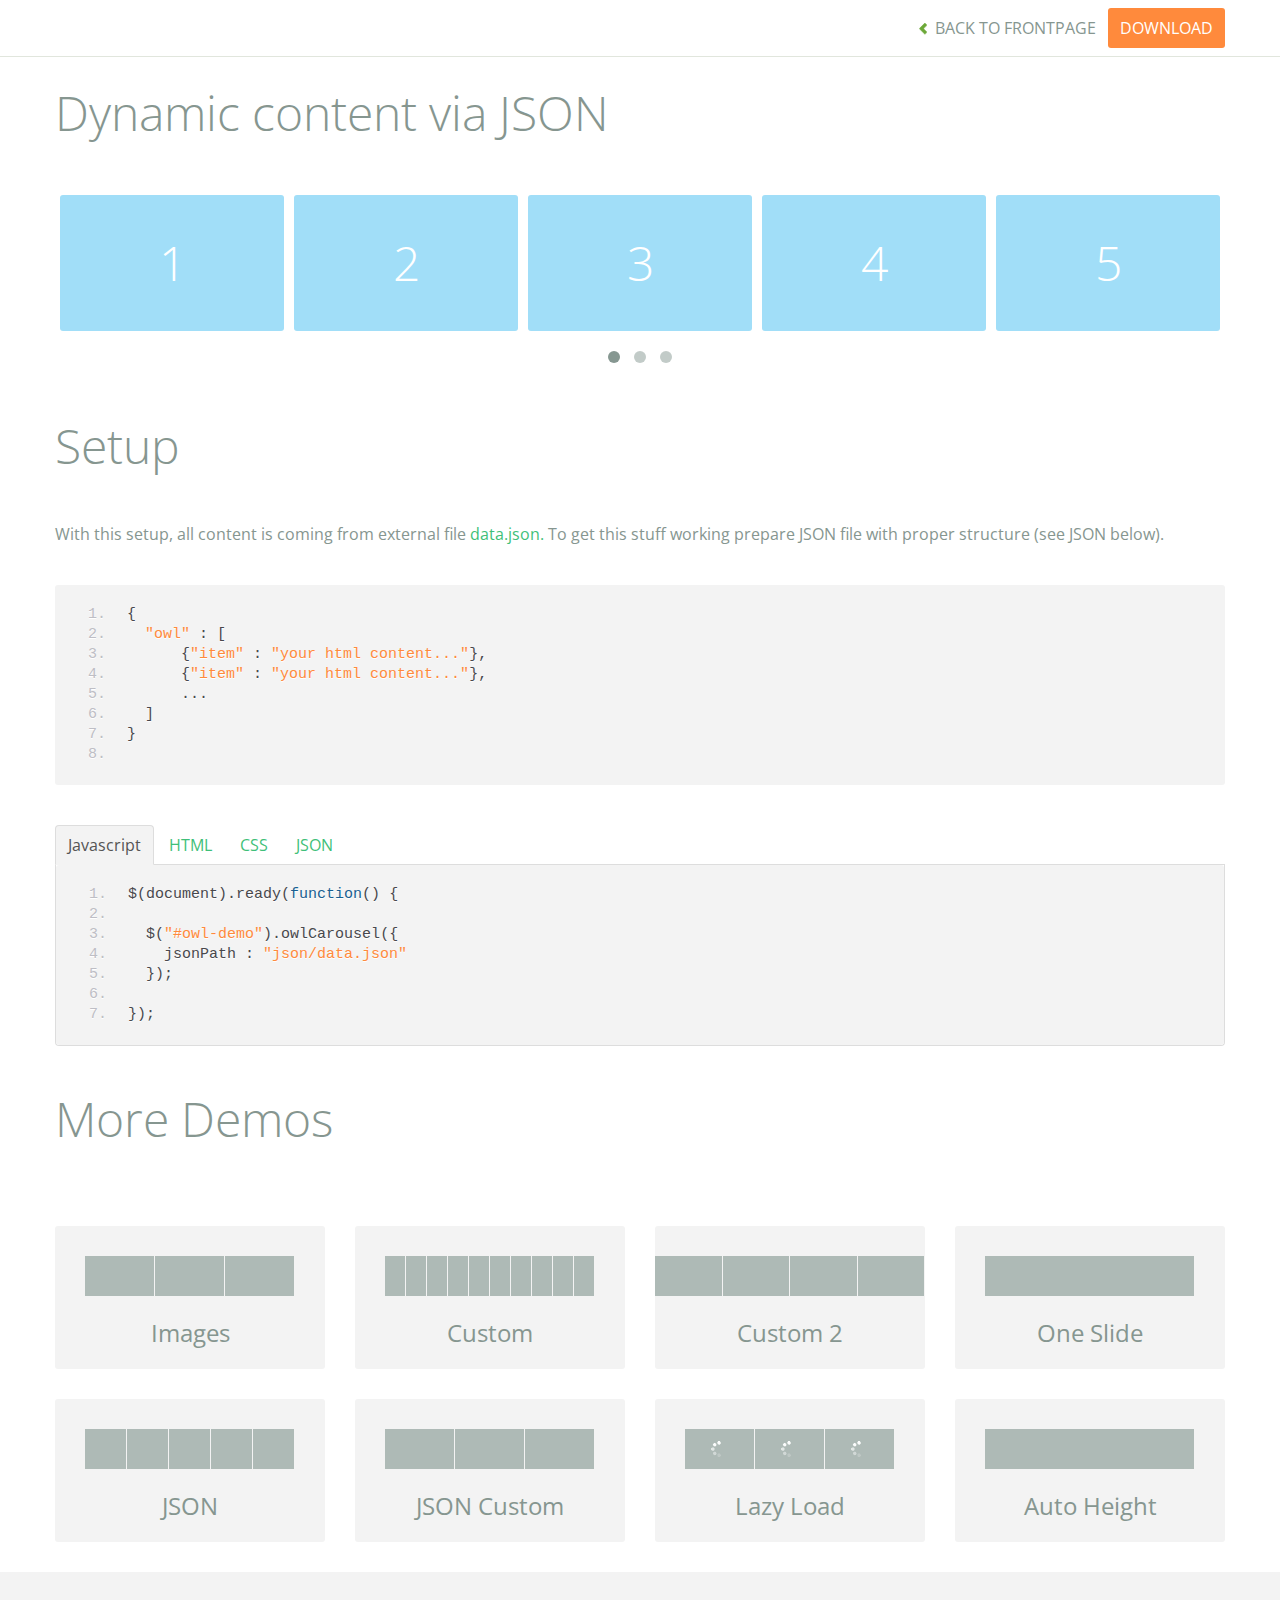
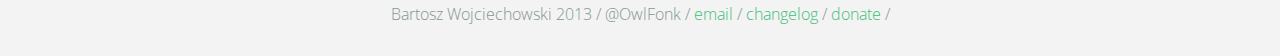
<file: lib/owl.carousel/demos/json.html>
<!DOCTYPE html>
<html lang="en">
  <head>
    <meta charset="utf-8">
    <title>Owl Carousel - Dynamic content via JSON</title>
    <meta name="viewport" content="width=device-width, initial-scale=1.0">
    <meta name="description" content="jQuery Responsive Carousel - Owl Carusel">
    <meta name="author" content="Bartosz Wojciechowski">

    <link href='http://fonts.googleapis.com/css?family=Open+Sans:400italic,400,300,600,700' rel='stylesheet' type='text/css'>
    <link href="../assets/css/bootstrapTheme.css" rel="stylesheet">
    <link href="../assets/css/custom.css" rel="stylesheet">

    <!-- Owl Carousel Assets -->
    <link href="../owl-carousel/owl.carousel.css" rel="stylesheet">
    <link href="../owl-carousel/owl.theme.css" rel="stylesheet">

    <link href="../assets/js/google-code-prettify/prettify.css" rel="stylesheet">

    <!-- Le fav and touch icons -->
    <link rel="apple-touch-icon-precomposed" sizes="144x144" href="../assets/ico/apple-touch-icon-144-precomposed.png">
    <link rel="apple-touch-icon-precomposed" sizes="114x114" href="../assets/ico/apple-touch-icon-114-precomposed.png">
      <link rel="apple-touch-icon-precomposed" sizes="72x72" href="../assets/ico/apple-touch-icon-72-precomposed.png">
                    <link rel="apple-touch-icon-precomposed" href="../assets/ico/apple-touch-icon-57-precomposed.png">
                                   <link rel="shortcut icon" href="../assets/ico/favicon.png">
  </head>
  <body>

      <div id="top-nav" class="navbar navbar-fixed-top">
        <div class="navbar-inner">
          <div class="container">
            <button type="button" class="btn btn-navbar" data-toggle="collapse" data-target=".nav-collapse">
            <span class="icon-bar"></span>
            <span class="icon-bar"></span>
            <span class="icon-bar"></span>
          </button>
            <div class="nav-collapse collapse">
            <ul class="nav pull-right">
              <li><a href="../index.html"><i class="icon-chevron-left"></i> Back to Frontpage</a></li>
              <li><a href="../owl.carousel.zip" class="download download-on" data-spy="affix" data-offset-top="450">Download</a></li>
            </ul>
            <ul class="nav pull-left">
              
            </ul>
            </div>
          </div>
        </div>
      </div>
   
    <div id="title">
      <div class="container">
        <div class="row">
          <div class="span12">
            <h1>Dynamic content via JSON</h1>
          </div>
        </div>
      </div>
    </div>

      <div id="demo">
        <div class="container">
          <div class="row">
            <div class="span12">

              <div id="owl-demo" class="owl-carousel">
              </div>
            </div>
          </div>
        </div>

    </div>

    <div id="example-info">
      <div class="container">
        <div class="row">
          <div class="span12">
            <h1>Setup</h1>
            <p>With this setup, all content is coming from external file <a href="json/data.json">data.json.</a> To get this stuff working prepare JSON file with proper structure (see JSON below).</p>
            <pre class="pre-show prettyprint linenums">
{
  "owl" : [
      {"item" : "your html content..."},
      {"item" : "your html content..."},
      ...
  ]
}
            </pre>
            <ul class="nav nav-tabs" id="myTab">
              <li class="active"><a href="#javascript">Javascript</a></li>
              <li><a href="#HTML">HTML</a></li>
              <li><a href="#CSS">CSS</a></li>
              <li><a href="#JSON">JSON</a></li>
            </ul>
             
            <div class="tab-content">

              <div class="tab-pane active" id="javascript">
<pre class="pre-show prettyprint linenums">
$(document).ready(function() {

  $("#owl-demo").owlCarousel({
    jsonPath : "json/data.json" 
  });

});
</pre>  

              </div>

              <div class="tab-pane" id="HTML">
<pre class="pre-show prettyprint linenums">
&lt;div id="owl-demo" class="owl-carousel owl-theme"&gt;
&lt;/div&gt;
</pre>
              </div>

              <div class="tab-pane" id="CSS">
<pre class="pre-show prettyprint linenums">
#owl-demo .item{
  background: #a1def8;
  padding: 30px 0px;
  display: block;
  margin: 5px;
  color: #FFF;
  -webkit-border-radius: 3px;
  -moz-border-radius: 3px;
  border-radius: 3px;
  text-align: center;
}

</pre>
              </div>
              <div class="tab-pane" id="JSON">
<pre class="pre-show prettyprint linenums">
{
  "owl" : [
      {"item" : "&lt;span class='item'&gt;&lt;h1&gt;1&lt;/h1&gt;&lt;/span&gt;"},
      {"item" : "&lt;span class='item'&gt;&lt;h1&gt;2&lt;/h1&gt;&lt;/span&gt;"},
      {"item" : "&lt;span class='item'&gt;&lt;h1&gt;3&lt;/h1&gt;&lt;/span&gt;"},
      {"item" : "&lt;span class='item'&gt;&lt;h1&gt;4&lt;/h1&gt;&lt;/span&gt;"},
      {"item" : "&lt;span class='item'&gt;&lt;h1&gt;5&lt;/h1&gt;&lt;/span&gt;"},
      {"item" : "&lt;span class='item'&gt;&lt;h1&gt;6&lt;/h1&gt;&lt;/span&gt;"},
      {"item" : "&lt;span class='item'&gt;&lt;h1&gt;7&lt;/h1&gt;&lt;/span&gt;"},
      {"item" : "&lt;span class='item'&gt;&lt;h1&gt;8&lt;/h1&gt;&lt;/span&gt;"},
      {"item" : "&lt;span class='item'&gt;&lt;h1&gt;9&lt;/h1&gt;&lt;/span&gt;"},
      {"item" : "&lt;span class='item'&gt;&lt;h1&gt;10&lt;/h1&gt;&lt;/span&gt;"},
      {"item" : "&lt;span class='item'&gt;&lt;h1&gt;11&lt;/h1&gt;&lt;/span&gt;"},
      {"item" : "&lt;span class='item'&gt;&lt;h1&gt;12&lt;/h1&gt;&lt;/span&gt;"},
      {"item" : "&lt;span class='item'&gt;&lt;h1&gt;13&lt;/h1&gt;&lt;/span&gt;"},
      {"item" : "&lt;span class='item'&gt;&lt;h1&gt;14&lt;/h1&gt;&lt;/span&gt;"}
  ]
}
</pre>
</div>
            </div><!--End Tab Content-->

          </div>
        </div>
      </div>
    </div>

    <div id="more">
      <div class="container">

        <div class="row">
          <div class="span12">
            <h1>More Demos</h1>
          </div>
        </div>

        <div class="row demos-row">
          <div class="span3">
            <a href="images.html" class="demo-box">
              <div class="demo-wrapper demo-images clearfix">
                <div class="demo-slide"><div class="bg"></div></div>
                <div class="demo-slide"><div class="bg"></div></div>
                <div class="demo-slide"><div class="bg"></div></div>
              </div>
              <h3>Images</h3>
            </a>
          </div>

          <div class="span3">
            <a href="custom.html" class="demo-box">
              <div class="demo-wrapper demo-custom clearfix">
                <div class="demo-slide"><div class="bg"></div></div>
                <div class="demo-slide"><div class="bg"></div></div>
                <div class="demo-slide"><div class="bg"></div></div>
                <div class="demo-slide"><div class="bg"></div></div>
                <div class="demo-slide"><div class="bg"></div></div>
                <div class="demo-slide"><div class="bg"></div></div>
                <div class="demo-slide"><div class="bg"></div></div>
                <div class="demo-slide"><div class="bg"></div></div>
                <div class="demo-slide"><div class="bg"></div></div>
                <div class="demo-slide"><div class="bg"></div></div>
              </div>
              <h3>Custom</h3>
            </a>
          </div>

          <div class="span3">
            <a href="itemsCustom.html" class="demo-box">
              <div class="demo-wrapper demo-full clearfix">
                <div class="demo-slide"><div class="bg"></div></div>
                <div class="demo-slide"><div class="bg"></div></div>
                <div class="demo-slide"><div class="bg"></div></div>
                <div class="demo-slide"><div class="bg"></div></div>
              </div>
              <h3>Custom 2</h3>
            </a>
          </div>

          <div class="span3">
            <a href="one.html" class="demo-box">
              <div class="demo-wrapper demo-one clearfix">
                <div class="demo-slide"><div class="bg"></div></div>
              </div>
              <h3>One Slide</h3>
            </a>
          </div>

        </div>
        <div class="row demos-row">
          <div class="span3">
            <a href="json.html" class="demo-box">
              <div class="demo-wrapper demo-Json clearfix">
                <div class="demo-slide"><div class="bg"></div></div>
                <div class="demo-slide"><div class="bg"></div></div>
                <div class="demo-slide"><div class="bg"></div></div>
                <div class="demo-slide"><div class="bg"></div></div>
                <div class="demo-slide"><div class="bg"></div></div>
              </div>
              <h3>JSON</h3>
            </a>
          </div>

          <div class="span3">
            <a href="customJson.html" class="demo-box">
              <div class="demo-wrapper demo-Json-custom clearfix">
                <div class="demo-slide"><div class="bg"></div></div>
                <div class="demo-slide"><div class="bg"></div></div>
                <div class="demo-slide"><div class="bg"></div></div>
              </div>
              <h3>JSON Custom</h3>
            </a>
          </div>

          <div class="span3">
            <a href="lazyLoad.html" class="demo-box">
              <div class="demo-wrapper demo-lazy clearfix">
                <div class="demo-slide"><div class="bg"></div></div>
                <div class="demo-slide"><div class="bg"></div></div>
                <div class="demo-slide"><div class="bg"></div></div>
              </div>
              <h3>Lazy Load</h3>
            </a>
          </div>

          <div class="span3">
            <a href="autoHeight.html" class="demo-box">
              <div class="demo-wrapper demo-height clearfix">
                <div class="demo-slide"><div class="bg"></div></div>
              </div>
              <h3>Auto Height</h3>
            </a>
          </div>

        </div>
      </div>
    </div>


 
    <div id="footer">
      <div class="container">
        <div class="row">
          <div class="span12">
            <h5>Bartosz Wojciechowski 2013 / @OwlFonk / 
            <a href="mailto:owl@owlgraphic.com?subject=Hey Owl!">email</a> / 
            <a href="../changelog.html">changelog</a> /
            <a href="https://www.paypal.com/cgi-bin/webscr?cmd=_s-xclick&hosted_button_id=EFSGXZS7V2U9N">donate</a> / 
            <a href="https://twitter.com/share" class="twitter-share-button" data-url="http://owlgraphic.com/owlcarousel/" data-text="Awesome jQuery Owl Carousel Responsive Plugin" data-via="OwlFonk" data-count="none" data-hashtags="owlcarousel"></a>
            <script>
            var owldomain = window.location.hostname.indexOf("owlgraphic");
            if(owldomain !== -1){
              !function(d,s,id){var js,fjs=d.getElementsByTagName(s)[0],p=/^http:/.test(d.location)?'http':'https';if(!d.getElementById(id)){js=d.createElement(s);js.id=id;js.src=p+'://platform.twitter.com/widgets.js';fjs.parentNode.insertBefore(js,fjs);}}(document, 'script', 'twitter-wjs');
            }
            </script>
            </h5>
          </div>
        </div>
      </div>
    </div>


    <script src="../assets/js/jquery-1.9.1.min.js"></script> 
    <script src="../owl-carousel/owl.carousel.js"></script>


    <!-- Demo -->

    <style>
    #owl-demo .item{
        background: #a1def8;
        padding: 30px 0px;
        display: block;
        margin: 5px;
        color: #FFF;
        -webkit-border-radius: 3px;
        -moz-border-radius: 3px;
        border-radius: 3px;
        text-align: center;
    }
    </style>


    <script>
    $(document).ready(function() {

      $("#owl-demo").owlCarousel({
        jsonPath : "json/data.json"
      });

    });
    </script>


    <script src="../assets/js/bootstrap-collapse.js"></script>
    <script src="../assets/js/bootstrap-transition.js"></script>
    <script src="../assets/js/bootstrap-tab.js"></script>

    <script src="../assets/js/google-code-prettify/prettify.js"></script>
	  <script src="../assets/js/application.js"></script>

  </body>
</html>
</file>
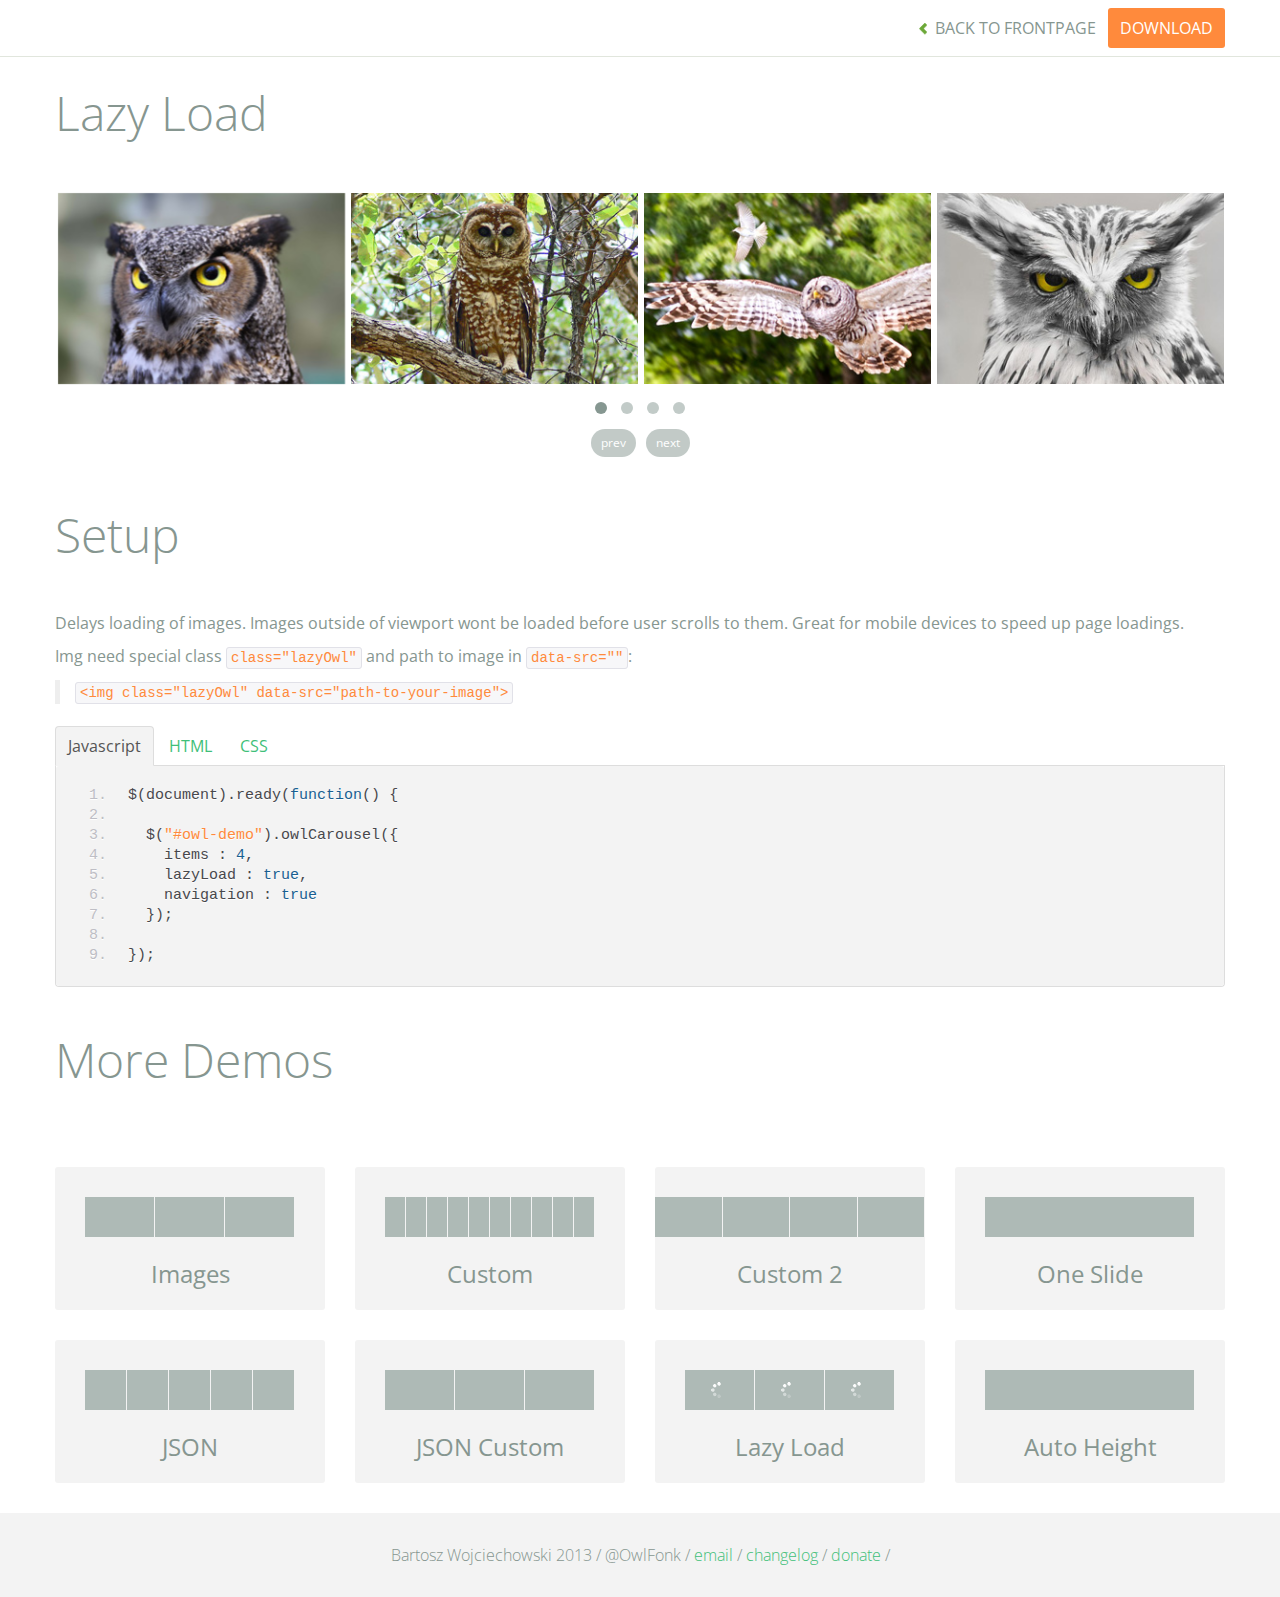
<file: lib/owl.carousel/demos/lazyLoad.html>
<!DOCTYPE html>
<html lang="en">
  <head>
    <meta charset="utf-8">
    <title>Owl Carousel - Lazy Load</title>
    <meta name="viewport" content="width=device-width, initial-scale=1.0">
    <meta name="description" content="jQuery Responsive Carousel - Owl Carusel">
    <meta name="author" content="Bartosz Wojciechowski">
    
    <link href='http://fonts.googleapis.com/css?family=Open+Sans:400italic,400,300,600,700' rel='stylesheet' type='text/css'>
    <link href="../assets/css/bootstrapTheme.css" rel="stylesheet">
    <link href="../assets/css/custom.css" rel="stylesheet">

    <!-- Owl Carousel Assets -->
    <link href="../owl-carousel/owl.carousel.css" rel="stylesheet">
    <link href="../owl-carousel/owl.theme.css" rel="stylesheet">

    <!-- Prettify -->
    <link href="../assets/js/google-code-prettify/prettify.css" rel="stylesheet">
    

    <!-- Le fav and touch icons -->
    <link rel="apple-touch-icon-precomposed" sizes="144x144" href="../assets/ico/apple-touch-icon-144-precomposed.png">
    <link rel="apple-touch-icon-precomposed" sizes="114x114" href="../assets/ico/apple-touch-icon-114-precomposed.png">
      <link rel="apple-touch-icon-precomposed" sizes="72x72" href="../assets/ico/apple-touch-icon-72-precomposed.png">
                    <link rel="apple-touch-icon-precomposed" href="../assets/ico/apple-touch-icon-57-precomposed.png">
                                   <link rel="shortcut icon" href="../assets/ico/favicon.png">
  </head>
  <body>

      <div id="top-nav" class="navbar navbar-fixed-top">
        <div class="navbar-inner">
          <div class="container">
            <button type="button" class="btn btn-navbar" data-toggle="collapse" data-target=".nav-collapse">
            <span class="icon-bar"></span>
            <span class="icon-bar"></span>
            <span class="icon-bar"></span>
          </button>
            <div class="nav-collapse collapse">
            <ul class="nav pull-right">
              <li><a href="../index.html"><i class="icon-chevron-left"></i> Back to Frontpage</a></li>
              <li><a href="../owl.carousel.zip" class="download download-on" data-spy="affix" data-offset-top="450">Download</a></li>
            </ul>
            <ul class="nav pull-left">
              
            </ul>
            </div>
          </div>
        </div>
      </div>
   
    <div id="title">
      <div class="container">
        <div class="row">
          <div class="span12">
            <h1>Lazy Load</h1>
          </div>
        </div>
      </div>
    </div>

      <div id="demo">
        <div class="container">
          <div class="row">
            <div class="span12">

              <div id="owl-demo" class="owl-carousel">
                <div class="item"><img class="lazyOwl" data-src="assets/owl1.jpg" alt="Lazy Owl Image"></div>
                <div class="item"><img class="lazyOwl" data-src="assets/owl2.jpg" alt="Lazy Owl Image"></div>
                <div class="item"><img class="lazyOwl" data-src="assets/owl3.jpg" alt="Lazy Owl Image"></div>
                <div class="item"><img class="lazyOwl" data-src="assets/owl4.jpg" alt="Lazy Owl Image"></div>
                <div class="item"><img class="lazyOwl" data-src="assets/owl5.jpg" alt="Lazy Owl Image"></div>
                <div class="item"><img class="lazyOwl" data-src="assets/owl6.jpg" alt="Lazy Owl Image"></div>
                <div class="item"><img class="lazyOwl" data-src="assets/owl7.jpg" alt="Lazy Owl Image"></div>
                <div class="item"><img class="lazyOwl" data-src="assets/owl8.jpg" alt="Lazy Owl Image"></div>
                <div class="item"><img class="lazyOwl" data-src="assets/owl1.jpg" alt="Lazy Owl Image"></div>
                <div class="item"><img class="lazyOwl" data-src="assets/owl2.jpg" alt="Lazy Owl Image"></div>
                <div class="item"><img class="lazyOwl" data-src="assets/owl3.jpg" alt="Lazy Owl Image"></div>
                <div class="item"><img class="lazyOwl" data-src="assets/owl4.jpg" alt="Lazy Owl Image"></div>
                <div class="item"><img class="lazyOwl" data-src="assets/owl5.jpg" alt="Lazy Owl Image"></div>
                <div class="item"><img class="lazyOwl" data-src="assets/owl6.jpg" alt="Lazy Owl Image"></div>
                <div class="item"><img class="lazyOwl" data-src="assets/owl7.jpg" alt="Lazy Owl Image"></div>
                <div class="item"><img class="lazyOwl" data-src="assets/owl8.jpg" alt="Lazy Owl Image"></div>
              </div>

            </div>
          </div>
        </div>

    </div>

    <div id="example-info">
      <div class="container">
        <div class="row">
          <div class="span12">
            <h1>Setup</h1>
            <p>Delays loading of images. Images outside of viewport wont be loaded before user scrolls to them. Great for mobile devices to speed up page loadings.
            </p>
            <p>
              Img need special class <code>class="lazyOwl"</code> and path to image in <code>data-src=""</code>: 
              <blockquote><code>&lt;img class="lazyOwl" data-src="path-to-your-image"&gt;</code></blockquote>
              </p>
            <ul class="nav nav-tabs" id="myTab">
              <li class="active"><a href="#javascript">Javascript</a></li>
              <li><a href="#HTML">HTML</a></li>
              <li><a href="#CSS">CSS</a></li>
            </ul>
             
            <div class="tab-content">

              <div class="tab-pane active" id="javascript">
<pre class="pre-show prettyprint linenums">
$(document).ready(function() {

  $("#owl-demo").owlCarousel({
    items : 4,
    lazyLoad : true,
    navigation : true
  }); 

});
</pre> 
              </div>

              <div class="tab-pane" id="HTML">
<pre class="pre-show prettyprint linenums">
&lt;div id="owl-demo" class="owl-carousel"&gt;
  &lt;div class="item"&gt;&lt;img class="lazyOwl" data-src="assets/owl1.jpg" alt="Lazy Owl Image"&gt;&lt;/div&gt;
  &lt;div class="item"&gt;&lt;img class="lazyOwl" data-src="assets/owl2.jpg" alt="Lazy Owl Image"&gt;&lt;/div&gt;
  &lt;div class="item"&gt;&lt;img class="lazyOwl" data-src="assets/owl3.jpg" alt="Lazy Owl Image"&gt;&lt;/div&gt;
  &lt;div class="item"&gt;&lt;img class="lazyOwl" data-src="assets/owl4.jpg" alt="Lazy Owl Image"&gt;&lt;/div&gt;
  &lt;div class="item"&gt;&lt;img class="lazyOwl" data-src="assets/owl5.jpg" alt="Lazy Owl Image"&gt;&lt;/div&gt;
  &lt;div class="item"&gt;&lt;img class="lazyOwl" data-src="assets/owl6.jpg" alt="Lazy Owl Image"&gt;&lt;/div&gt;
  &lt;div class="item"&gt;&lt;img class="lazyOwl" data-src="assets/owl7.jpg" alt="Lazy Owl Image"&gt;&lt;/div&gt;
  &lt;div class="item"&gt;&lt;img class="lazyOwl" data-src="assets/owl8.jpg" alt="Lazy Owl Image"&gt;&lt;/div&gt;
  &lt;div class="item"&gt;&lt;img class="lazyOwl" data-src="assets/owl1.jpg" alt="Lazy Owl Image"&gt;&lt;/div&gt;
  &lt;div class="item"&gt;&lt;img class="lazyOwl" data-src="assets/owl2.jpg" alt="Lazy Owl Image"&gt;&lt;/div&gt;
  &lt;div class="item"&gt;&lt;img class="lazyOwl" data-src="assets/owl3.jpg" alt="Lazy Owl Image"&gt;&lt;/div&gt;
  &lt;div class="item"&gt;&lt;img class="lazyOwl" data-src="assets/owl4.jpg" alt="Lazy Owl Image"&gt;&lt;/div&gt;
  &lt;div class="item"&gt;&lt;img class="lazyOwl" data-src="assets/owl5.jpg" alt="Lazy Owl Image"&gt;&lt;/div&gt;
  &lt;div class="item"&gt;&lt;img class="lazyOwl" data-src="assets/owl6.jpg" alt="Lazy Owl Image"&gt;&lt;/div&gt;
  &lt;div class="item"&gt;&lt;img class="lazyOwl" data-src="assets/owl7.jpg" alt="Lazy Owl Image"&gt;&lt;/div&gt;
  &lt;div class="item"&gt;&lt;img class="lazyOwl" data-src="assets/owl8.jpg" alt="Lazy Owl Image"&gt;&lt;/div&gt;
&lt;/div&gt;
</pre>
              </div>

              <div class="tab-pane" id="CSS">
<pre class="pre-show prettyprint linenums">
#owl-demo .item{
  margin: 3px;
}
#owl-demo .item img{
  display: block;
  width: 100%;
  height: auto;
}
</pre>
</div>
            </div><!--End Tab Content-->

          </div>
        </div>
      </div>
    </div>

    <div id="more">
      <div class="container">

        <div class="row">
          <div class="span12">
            <h1>More Demos</h1>
          </div>
        </div>

        <div class="row demos-row">
          <div class="span3">
            <a href="images.html" class="demo-box">
              <div class="demo-wrapper demo-images clearfix">
                <div class="demo-slide"><div class="bg"></div></div>
                <div class="demo-slide"><div class="bg"></div></div>
                <div class="demo-slide"><div class="bg"></div></div>
              </div>
              <h3>Images</h3>
            </a>
          </div>

          <div class="span3">
            <a href="custom.html" class="demo-box">
              <div class="demo-wrapper demo-custom clearfix">
                <div class="demo-slide"><div class="bg"></div></div>
                <div class="demo-slide"><div class="bg"></div></div>
                <div class="demo-slide"><div class="bg"></div></div>
                <div class="demo-slide"><div class="bg"></div></div>
                <div class="demo-slide"><div class="bg"></div></div>
                <div class="demo-slide"><div class="bg"></div></div>
                <div class="demo-slide"><div class="bg"></div></div>
                <div class="demo-slide"><div class="bg"></div></div>
                <div class="demo-slide"><div class="bg"></div></div>
                <div class="demo-slide"><div class="bg"></div></div>
              </div>
              <h3>Custom</h3>
            </a>
          </div>

          <div class="span3">
            <a href="itemsCustom.html" class="demo-box">
              <div class="demo-wrapper demo-full clearfix">
                <div class="demo-slide"><div class="bg"></div></div>
                <div class="demo-slide"><div class="bg"></div></div>
                <div class="demo-slide"><div class="bg"></div></div>
                <div class="demo-slide"><div class="bg"></div></div>
              </div>
              <h3>Custom 2</h3>
            </a>
          </div>

          <div class="span3">
            <a href="one.html" class="demo-box">
              <div class="demo-wrapper demo-one clearfix">
                <div class="demo-slide"><div class="bg"></div></div>
              </div>
              <h3>One Slide</h3>
            </a>
          </div>

        </div>
        <div class="row demos-row">
          <div class="span3">
            <a href="json.html" class="demo-box">
              <div class="demo-wrapper demo-Json clearfix">
                <div class="demo-slide"><div class="bg"></div></div>
                <div class="demo-slide"><div class="bg"></div></div>
                <div class="demo-slide"><div class="bg"></div></div>
                <div class="demo-slide"><div class="bg"></div></div>
                <div class="demo-slide"><div class="bg"></div></div>
              </div>
              <h3>JSON</h3>
            </a>
          </div>

          <div class="span3">
            <a href="customJson.html" class="demo-box">
              <div class="demo-wrapper demo-Json-custom clearfix">
                <div class="demo-slide"><div class="bg"></div></div>
                <div class="demo-slide"><div class="bg"></div></div>
                <div class="demo-slide"><div class="bg"></div></div>
              </div>
              <h3>JSON Custom</h3>
            </a>
          </div>

          <div class="span3">
            <a href="lazyLoad.html" class="demo-box">
              <div class="demo-wrapper demo-lazy clearfix">
                <div class="demo-slide"><div class="bg"></div></div>
                <div class="demo-slide"><div class="bg"></div></div>
                <div class="demo-slide"><div class="bg"></div></div>
              </div>
              <h3>Lazy Load</h3>
            </a>
          </div>

          <div class="span3">
            <a href="autoHeight.html" class="demo-box">
              <div class="demo-wrapper demo-height clearfix">
                <div class="demo-slide"><div class="bg"></div></div>
              </div>
              <h3>Auto Height</h3>
            </a>
          </div>

        </div>
      </div>
    </div>    

    <div id="footer">
      <div class="container">
        <div class="row">
          <div class="span12">
            <h5>Bartosz Wojciechowski 2013 / @OwlFonk / 
            <a href="mailto:owl@owlgraphic.com?subject=Hey Owl!">email</a> / 
            <a href="../changelog.html">changelog</a> /
            <a href="https://www.paypal.com/cgi-bin/webscr?cmd=_s-xclick&hosted_button_id=EFSGXZS7V2U9N">donate</a> / 
            <a href="https://twitter.com/share" class="twitter-share-button" data-url="http://owlgraphic.com/owlcarousel/" data-text="Awesome jQuery Owl Carousel Responsive Plugin" data-via="OwlFonk" data-count="none" data-hashtags="owlcarousel"></a>
            <script>
            var owldomain = window.location.hostname.indexOf("owlgraphic");
            if(owldomain !== -1){
              !function(d,s,id){var js,fjs=d.getElementsByTagName(s)[0],p=/^http:/.test(d.location)?'http':'https';if(!d.getElementById(id)){js=d.createElement(s);js.id=id;js.src=p+'://platform.twitter.com/widgets.js';fjs.parentNode.insertBefore(js,fjs);}}(document, 'script', 'twitter-wjs');
            }
            </script>
            </h5>
          </div>
        </div>
      </div>
    </div>


    <script src="../assets/js/jquery-1.9.1.min.js"></script> 
    <script src="../owl-carousel/owl.carousel.js"></script>


    <!-- Demo -->

    <style>
    #owl-demo .item{
        margin: 3px;
    }
    #owl-demo .item img{
        display: block;
        width: 100%;
        height: auto;
    }
    </style>


    <script>
    $(document).ready(function() {

      $("#owl-demo").owlCarousel({
        items : 4,
        lazyLoad : true,
        navigation : true
      });

    });
    </script>


    <script src="../assets/js/bootstrap-collapse.js"></script>
    <script src="../assets/js/bootstrap-transition.js"></script>
    <script src="../assets/js/bootstrap-tab.js"></script>

    <script src="../assets/js/google-code-prettify/prettify.js"></script>
	  <script src="../assets/js/application.js"></script>

  </body>
</html>
</file>
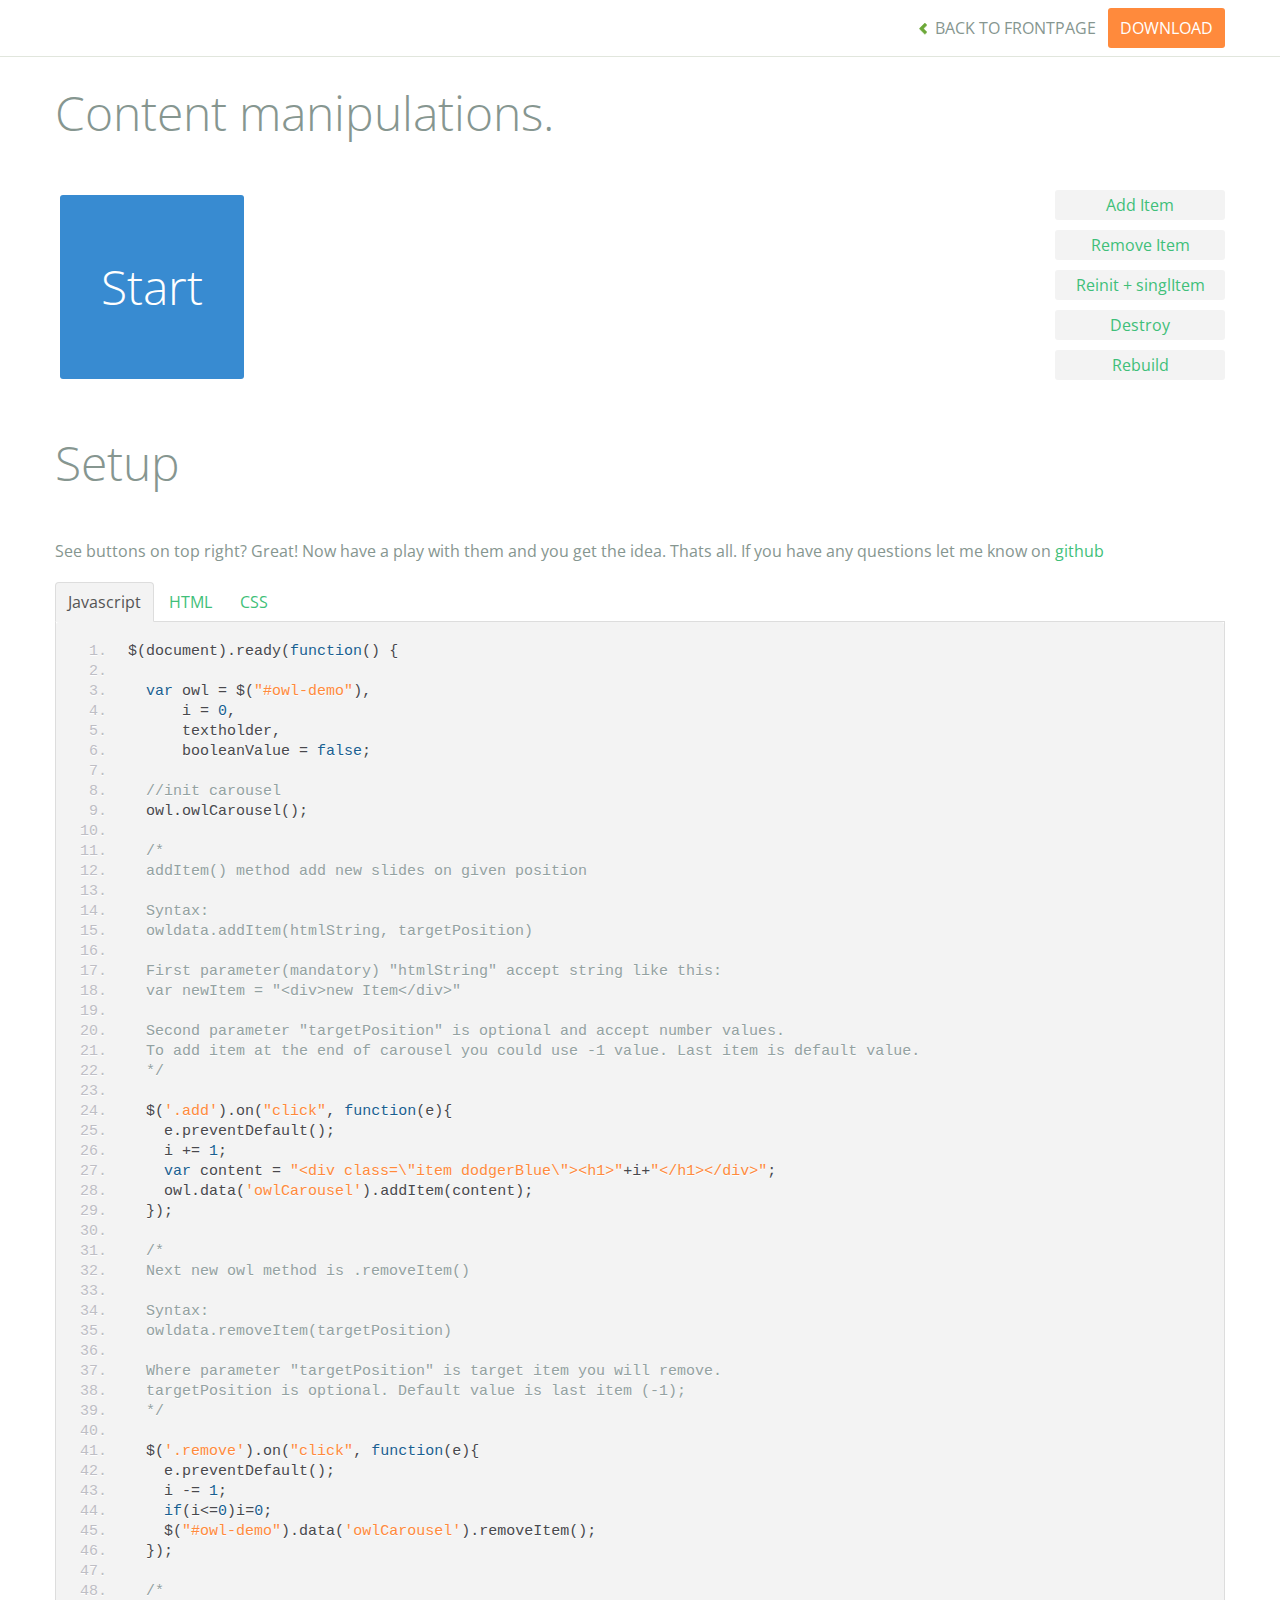
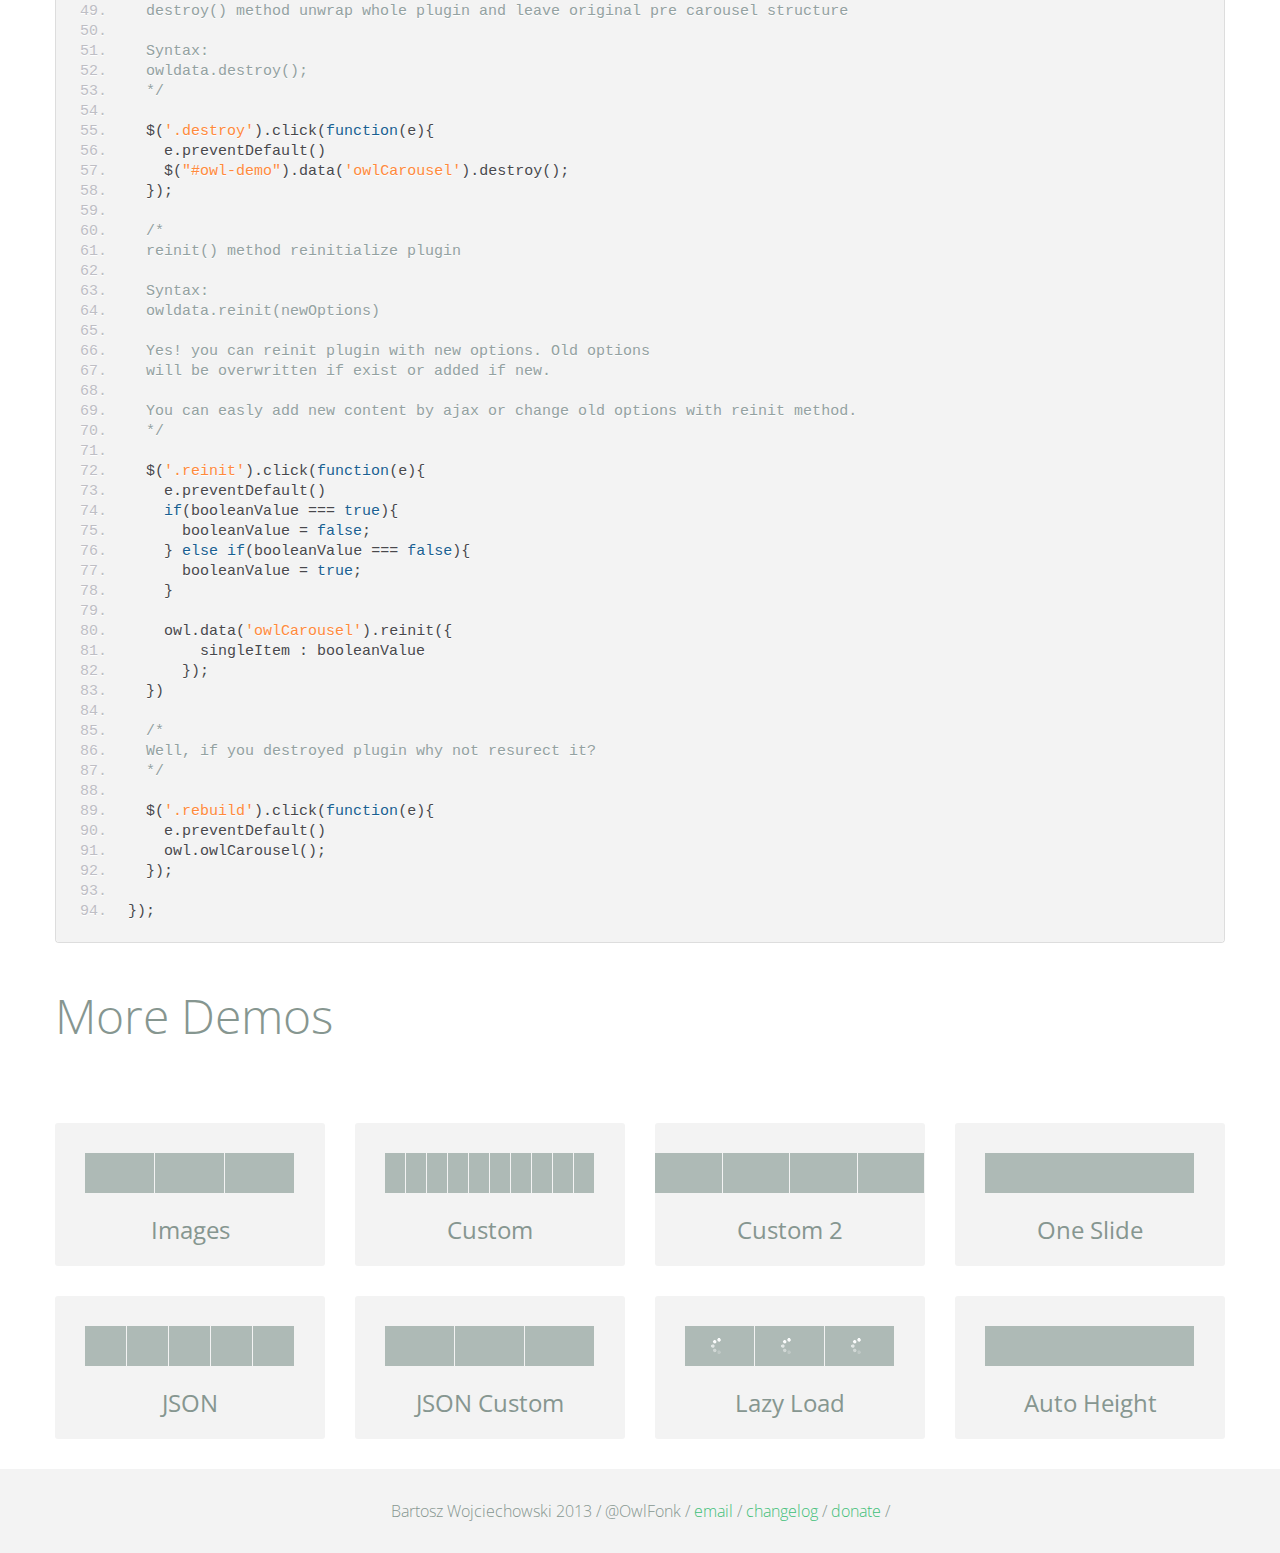
<file: lib/owl.carousel/demos/manipulations.html>
<!DOCTYPE html>
<html lang="en">
  <head>
    <meta charset="utf-8">
    <title>Owl Carousel - Content Manipulations</title>
    <meta name="viewport" content="width=device-width, initial-scale=1.0">
    <meta name="description" content="jQuery Responsive Carousel - Owl Carusel">
    <meta name="author" content="Bartosz Wojciechowski">
    
    <link href='http://fonts.googleapis.com/css?family=Open+Sans:400italic,400,300,600,700' rel='stylesheet' type='text/css'>
    <link href="../assets/css/bootstrapTheme.css" rel="stylesheet">
    <link href="../assets/css/custom.css" rel="stylesheet">

    <!-- Owl Carousel Assets -->
    <link href="../owl-carousel/owl.carousel.css" rel="stylesheet">
    <link href="../owl-carousel/owl.theme.css" rel="stylesheet">

    <!-- Prettify -->
    <link href="../assets/js/google-code-prettify/prettify.css" rel="stylesheet">
    

    <!-- Le fav and touch icons -->
    <link rel="apple-touch-icon-precomposed" sizes="144x144" href="../assets/ico/apple-touch-icon-144-precomposed.png">
    <link rel="apple-touch-icon-precomposed" sizes="114x114" href="../assets/ico/apple-touch-icon-114-precomposed.png">
      <link rel="apple-touch-icon-precomposed" sizes="72x72" href="../assets/ico/apple-touch-icon-72-precomposed.png">
                    <link rel="apple-touch-icon-precomposed" href="../assets/ico/apple-touch-icon-57-precomposed.png">
                                   <link rel="shortcut icon" href="../assets/ico/favicon.png">
  </head>
  <body>

      <div id="top-nav" class="navbar navbar-fixed-top">
        <div class="navbar-inner">
          <div class="container">
            <button type="button" class="btn btn-navbar" data-toggle="collapse" data-target=".nav-collapse">
            <span class="icon-bar"></span>
            <span class="icon-bar"></span>
            <span class="icon-bar"></span>
          </button>
            <div class="nav-collapse collapse">
            <ul class="nav pull-right">
              <li><a href="../index.html"><i class="icon-chevron-left"></i> Back to Frontpage</a></li>
              <li><a href="../owl.carousel.zip" class="download download-on" data-spy="affix" data-offset-top="450">Download</a></li>
            </ul>
            <ul class="nav pull-left">
              
            </ul>
            </div>
          </div>
        </div>
      </div>
   
    <div id="title">
      <div class="container">
        <div class="row">
          <div class="span12">
            <h1>Content manipulations.</h1>
          </div>
        </div>
      </div>
    </div>

      <div id="demo">
        <div class="container">
          <div class="row">

            <div class="span10">
              <div id="owl-demo" class="owl-carousel">
                <div class="item dodgerBlue"><h1>Start</h1></div>
              </div>
            </div>

            <div class="span2">
              
              <div class="left">
                <a href="" class="btn add">Add Item</a>
              </div>

              <div class="left">
                <a href="" class="btn remove">Remove Item</a>
              </div>

              <div class="left">
              <a class="btn reinit" href="">Reinit + singlItem</a>
              </div>

              <div class="left">
              <a class="btn destroy" href="">Destroy</a>
              </div>

              <div class="left">
              <a class="btn rebuild" href="">Rebuild</a>              
              </div>

            </div>

          </div>
        </div>

    </div>

    <div id="example-info">
      <div class="container">
        <div class="row">
          <div class="span12">
            <h1>Setup</h1>
            <p>See buttons on top right? Great! Now have a play with them and you get the idea. Thats all. If you have any questions let me know on <a href="https://github.com/OwlFonk/OwlCarousel">github</a> </p>
            <ul class="nav nav-tabs" id="myTab">
              <li class="active"><a href="#javascript">Javascript</a></li>
              <li><a href="#HTML">HTML</a></li>
              <li><a href="#CSS">CSS</a></li>
            </ul>
             
            <div class="tab-content">

              <div class="tab-pane active" id="javascript">
<pre class="pre-show prettyprint linenums">
$(document).ready(function() {

  var owl = $("#owl-demo"),
      i = 0,
      textholder,
      booleanValue = false;

  //init carousel
  owl.owlCarousel();

  /*
  addItem() method add new slides on given position

  Syntax:
  owldata.addItem(htmlString, targetPosition)

  First parameter(mandatory) "htmlString" accept string like this:
  var newItem = "&lt;div&gt;new Item&lt;/div&gt;"
  
  Second parameter "targetPosition" is optional and accept number values. 
  To add item at the end of carousel you could use -1 value. Last item is default value.
  */
  
  $('.add').on("click", function(e){
    e.preventDefault();
    i += 1;
    var content = "&lt;div class=\"item dodgerBlue\"&gt;&lt;h1&gt;"+i+"&lt;/h1&gt;&lt;/div&gt;";
    owl.data('owlCarousel').addItem(content);
  });

  /*
  Next new owl method is .removeItem()

  Syntax:
  owldata.removeItem(targetPosition)

  Where parameter "targetPosition" is target item you will remove. 
  targetPosition is optional. Default value is last item (-1);
  */

  $('.remove').on("click", function(e){
    e.preventDefault();
    i -= 1;
    if(i&lt;=0)i=0;
    $("#owl-demo").data('owlCarousel').removeItem();
  });

  /*
  destroy() method unwrap whole plugin and leave original pre carousel structure
  
  Syntax:
  owldata.destroy();
  */

  $('.destroy').click(function(e){
    e.preventDefault()
    $("#owl-demo").data('owlCarousel').destroy();
  });

  /*
  reinit() method reinitialize plugin 

  Syntax:
  owldata.reinit(newOptions)

  Yes! you can reinit plugin with new options. Old options
  will be overwritten if exist or added if new.

  You can easly add new content by ajax or change old options with reinit method.
  */

  $('.reinit').click(function(e){
    e.preventDefault()
    if(booleanValue === true){
      booleanValue = false;
    } else if(booleanValue === false){
      booleanValue = true;
    }

    owl.data('owlCarousel').reinit({
        singleItem : booleanValue
      });
  })

  /*
  Well, if you destroyed plugin why not resurect it?
  */

  $('.rebuild').click(function(e){
    e.preventDefault()
    owl.owlCarousel();
  });

});
</pre>  

              </div>

              <div class="tab-pane" id="HTML">
<pre class="pre-show prettyprint linenums">
&lt;div id="owl-demo" class="owl-carousel"&gt;
  &lt;div class="item dodgerBlue"&gt;&lt;h1&gt;Start&lt;/h1&gt;&lt;/div&gt;
&lt;/div&gt;
</pre>
              </div>

              <div class="tab-pane" id="CSS">
<pre class="pre-show prettyprint linenums">
#owl-demo .item{
  display: block;
  padding: 54px 0px;
  margin: 5px;
  color: #FFF;
  -webkit-border-radius: 3px;
  -moz-border-radius: 3px;
  border-radius: 3px;
  text-align: center;
}
.left{
  text-align: left;
  margin-bottom: 10px;
}
.left .btn {
  display: block;
}
</pre>
              </div>
            </div><!--End Tab Content-->

          </div>
        </div>
      </div>
    </div>

    <div id="more">
      <div class="container">

        <div class="row">
          <div class="span12">
            <h1>More Demos</h1>
          </div>
        </div>

        <div class="row demos-row">
          <div class="span3">
            <a href="images.html" class="demo-box">
              <div class="demo-wrapper demo-images clearfix">
                <div class="demo-slide"><div class="bg"></div></div>
                <div class="demo-slide"><div class="bg"></div></div>
                <div class="demo-slide"><div class="bg"></div></div>
              </div>
              <h3>Images</h3>
            </a>
          </div>

          <div class="span3">
            <a href="custom.html" class="demo-box">
              <div class="demo-wrapper demo-custom clearfix">
                <div class="demo-slide"><div class="bg"></div></div>
                <div class="demo-slide"><div class="bg"></div></div>
                <div class="demo-slide"><div class="bg"></div></div>
                <div class="demo-slide"><div class="bg"></div></div>
                <div class="demo-slide"><div class="bg"></div></div>
                <div class="demo-slide"><div class="bg"></div></div>
                <div class="demo-slide"><div class="bg"></div></div>
                <div class="demo-slide"><div class="bg"></div></div>
                <div class="demo-slide"><div class="bg"></div></div>
                <div class="demo-slide"><div class="bg"></div></div>
              </div>
              <h3>Custom</h3>
            </a>
          </div>

          <div class="span3">
            <a href="itemsCustom.html" class="demo-box">
              <div class="demo-wrapper demo-full clearfix">
                <div class="demo-slide"><div class="bg"></div></div>
                <div class="demo-slide"><div class="bg"></div></div>
                <div class="demo-slide"><div class="bg"></div></div>
                <div class="demo-slide"><div class="bg"></div></div>
              </div>
              <h3>Custom 2</h3>
            </a>
          </div>

          <div class="span3">
            <a href="one.html" class="demo-box">
              <div class="demo-wrapper demo-one clearfix">
                <div class="demo-slide"><div class="bg"></div></div>
              </div>
              <h3>One Slide</h3>
            </a>
          </div>

        </div>
        <div class="row demos-row">
          <div class="span3">
            <a href="json.html" class="demo-box">
              <div class="demo-wrapper demo-Json clearfix">
                <div class="demo-slide"><div class="bg"></div></div>
                <div class="demo-slide"><div class="bg"></div></div>
                <div class="demo-slide"><div class="bg"></div></div>
                <div class="demo-slide"><div class="bg"></div></div>
                <div class="demo-slide"><div class="bg"></div></div>
              </div>
              <h3>JSON</h3>
            </a>
          </div>

          <div class="span3">
            <a href="customJson.html" class="demo-box">
              <div class="demo-wrapper demo-Json-custom clearfix">
                <div class="demo-slide"><div class="bg"></div></div>
                <div class="demo-slide"><div class="bg"></div></div>
                <div class="demo-slide"><div class="bg"></div></div>
              </div>
              <h3>JSON Custom</h3>
            </a>
          </div>

          <div class="span3">
            <a href="lazyLoad.html" class="demo-box">
              <div class="demo-wrapper demo-lazy clearfix">
                <div class="demo-slide"><div class="bg"></div></div>
                <div class="demo-slide"><div class="bg"></div></div>
                <div class="demo-slide"><div class="bg"></div></div>
              </div>
              <h3>Lazy Load</h3>
            </a>
          </div>

          <div class="span3">
            <a href="autoHeight.html" class="demo-box">
              <div class="demo-wrapper demo-height clearfix">
                <div class="demo-slide"><div class="bg"></div></div>
              </div>
              <h3>Auto Height</h3>
            </a>
          </div>

        </div>
      </div>
    </div>
 
    <div id="footer">
      <div class="container">
        <div class="row">
          <div class="span12">
            <h5>Bartosz Wojciechowski 2013 / @OwlFonk / 
            <a href="mailto:owl@owlgraphic.com?subject=Hey Owl!">email</a> / 
            <a href="../changelog.html">changelog</a> /
            <a href="https://www.paypal.com/cgi-bin/webscr?cmd=_s-xclick&hosted_button_id=EFSGXZS7V2U9N">donate</a> / 
            <a href="https://twitter.com/share" class="twitter-share-button" data-url="http://owlgraphic.com/owlcarousel/" data-text="Awesome jQuery Owl Carousel Responsive Plugin" data-via="OwlFonk" data-count="none" data-hashtags="owlcarousel"></a>
            <script>
            var owldomain = window.location.hostname.indexOf("owlgraphic");
            if(owldomain !== -1){
              !function(d,s,id){var js,fjs=d.getElementsByTagName(s)[0],p=/^http:/.test(d.location)?'http':'https';if(!d.getElementById(id)){js=d.createElement(s);js.id=id;js.src=p+'://platform.twitter.com/widgets.js';fjs.parentNode.insertBefore(js,fjs);}}(document, 'script', 'twitter-wjs');
            }
            </script>
            </h5>
          </div>
        </div>
      </div>
    </div>

    <script src="../assets/js/jquery-1.9.1.min.js"></script> 
    <script src="../owl-carousel/owl.carousel.js"></script>


    <!-- Demo -->

    <style>
      #owl-demo .item{
        display: block;
        padding: 54px 0px;
        margin: 5px;
        color: #FFF;
        -webkit-border-radius: 3px;
        -moz-border-radius: 3px;
        border-radius: 3px;
        text-align: center;
      }
      .left{
        text-align: left;
        margin-bottom: 10px;
      }
      .left .btn {
        display: block;
      }
    </style>


    <script>
    $(document).ready(function() {

      var owl = $("#owl-demo"),
          i = 0,
          textholder,
          booleanValue = false;

      //init carousel
      owl.owlCarousel();

      /*
      addItem() method add new slides on given position

      Syntax:
      owldata.addItem(htmlString, targetPosition)

      First parameter(mandatory) "htmlString" accept string like this:
      var newItem = "<div>new Item</div>"
      
      Second parameter "targetPosition" is optional and accept number values. 
      To add item at the end of carousel you could use -1 value. Last item is default value.
      */
      
      $('.add').on("click", function(e){
        e.preventDefault();
        i += 1;
        var content = "<div class=\"item dodgerBlue\"><h1>"+i+"</h1></div>";
        owl.data('owlCarousel').addItem(content);
      });

      /*
      Next new owl method is .removeItem()

      Syntax:
      owldata.removeItem(targetPosition)

      Where parameter "targetPosition" is target item you will remove. 
      targetPosition is optional. Default value is last item (-1);
      */

      $('.remove').on("click", function(e){
        e.preventDefault();
        i -= 1;
        if(i<=0)i=0;
        $("#owl-demo").data('owlCarousel').removeItem();
      });

      /*
      destroy() method unwrap whole plugin and leave original pre carousel structure
      
      Syntax:
      owldata.destroy();
      */

      $('.destroy').click(function(e){
        e.preventDefault()
        $("#owl-demo").data('owlCarousel').destroy();
      });

      /*
      reinit() method reinitialize plugin 

      Syntax:
      owldata.reinit(newOptions)

      Yes! you can reinit plugin with new options. Old options
      will be overwritten if exist or added if new.

      You can easly add new content by ajax or change old options with reinit method.
      */

      $('.reinit').click(function(e){
        e.preventDefault()
        if(booleanValue === true){
          booleanValue = false;
        } else if(booleanValue === false){
          booleanValue = true;
        }

        owl.data('owlCarousel').reinit({
            singleItem : booleanValue
          });
      })

      /*
      Well, if you destroyed plugin why not resurect it?
      */

      $('.rebuild').click(function(e){
        e.preventDefault()
        owl.owlCarousel();
      });

    });
    </script>


    <script src="../assets/js/bootstrap-collapse.js"></script>
    <script src="../assets/js/bootstrap-transition.js"></script>
    <script src="../assets/js/bootstrap-tab.js"></script>

    <script src="../assets/js/google-code-prettify/prettify.js"></script>
    <script src="../assets/js/application.js"></script>

  </body>
</html>
</file>
<file: css/orlando.css>
@font-face {
	font-family: 'OpenSans';
	src: url("../fonts/Open_Sans/OpenSans-Regular.ttf");
	font-size: 1em;
}
@font-face {
	font-family: 'OpenSans-Light';
	src: url("../fonts/Open_Sans/OpenSans-Light.ttf");
	font-size: 1em;
}
header {
	width: 100%;
	height: 150px;
	background-color: rgba(94, 41, 154, .8);
	z-index: 2;
    position: relative;
}
header .container {
	position: relative;
}
header .header-black {
	background-color: #000;
	height: 40px;
}
header .header-black li {
	background-image: url("../img/clubs.png");
	background-repeat: no-repeat;
	display: inline-block;
	margin: 4px;
}
header .header-black li.club-01 {
	background-position: 0px 0px;
}
header .header-black li.club-02 {
	background-position: -48px 0px;
}
header .header-black li.club-03 {
	background-position: -95px 0px;
}
header .header-black li.club-04 {
	background-position: -140px 0px;
}
header .header-black li.club-05 {
	background-position: -189px 0px;
}
header .header-black li.club-06 {
	background-position: -239px 0px;
}
header .header-black li.club-07 {
	background-position: -288px 0px;
}
header .header-black li.club-08 {
	background-position: -334px 0px;
}
header .header-black li.club-09 {
	background-position: -381px 0px;
}
header .header-black li.club-10 {
	background-position: -429px 0px;
}
header .header-black li.club-11 {
	background-position: -478px 0px;
}
header .header-black li.club-12 {
	background-position: -527px 0px;
}
header .header-black li.club-13 {
	background-position: -579px 0px;
}
header .header-black li.club-14 {
	background-position: -629px 0px;
}
header .header-black li.club-15 {
	background-position: -671px 0px;
}
header .header-black li.club-16 {
	background-position: -719px 0px;
}
header .header-black li.club-17 {
	background-position: -763px 0px;
}
header .header-black li.club-18 {
	background-position: -808px 0px;
}
header .header-black li.club-19 {
	background-position: -853px 0px;
}
header .header-black li.club-20 {
	background-position: -900px 0px;
}
header .header-black li.club-21 {
	background-position: -950px 0px;
}
header .header-black li.club-22 {
	background-position: -1000px 0px;
}
header .header-black li a {
	width: 32px;
	height: 32px;
	display: block;
}
header #logotipo {
	position: absolute;
	top: 20px;
	z-index: 3;
}
#banner h1.efeito {
	color:red;
	font-size:12em;
}
#menu {
	margin: 12px 0;
}
#menu li {
	display: inline-block;
	font-family: "OpenSans";
}
#menu li.search {
	width: 182px;
	transition-timing-function: cubic-bezier(1,-.91,.91,1);
	transition-duration: 1s;
}
#menu li.search.ativo {
	width: 300px;
}
#menu li.search input {
	background-color: #5C2D90;
	color: #fff;
	border: none;
	height: 30px;
	line-height: 30px;
	padding-left: 8px;
}
#menu li.search.ativo input {
	width: 300px;
}
#menu li.search ::-webkit-input-placeholder {
	color: #fff;	
}
#menu li.search button {
	background: none;
	border: none;
	position: absolute;
    right: 3px;
    top: 7px;
}
#menu li.search button i {
	font-size: 14px;
	color: rgba(255, 255, 255, .5);
}
#menu li a {
	color: #FFF;
	font-size: 16px;
	padding: 10px 25px;
	font-weight: bold;
}
#menu li.search .input-group {
	top: 8px;
}
#banner {
	width: 100%;
	height: 728px;
	position: relative;
	background: url("../img/banner.jpg") no-repeat;
	background-position: 0px -100px;
	top: -130px;
}
#banner h1 {
	transition:1s;
	color: #fff;
	top: 300px;
	position: relative;
	font-size: 92px;
	text-shadow:2px 2px 2px rgba(0, 0, 0, .45);
	font-family: 'OpenSans-Light';
	margin-left: 50px;
}
#banner h1 small {
	font-size: 32px;
	display: block;
	color: #FFF;
	font-family: 'OpenSans';
	font-weight: bold;
}
#news {
	position: relative;
    top: -110px;
}
#news h2 {
	color:#5E2799;
	font-family: 'OpenSans-Light';
	font-size: 48px;
	text-transform: uppercase;
	text-align: center;
}
#news hr {
	border:#FDE192 solid 8px;
	width: 200px;
	margin: 0 auto;
}
#news .thumbnails {
	margin-top: 20px;
}
#news .thumbnails h3 {
	color: #5E299A;
	font-size: 18px;
	font-family: 'OpenSans';
	font-weight: bold;
	margin-bottom: 0;
}
#news .thumbnails time {
	color:#A7A7A7;
	font-size: 18px;
	font-family: 'OpenSans';
}
#news .thumbnails .item-inner {
	padding: 10px;
}
#news .thumbnails .item-inner img {
	width: 100%;
}
#estatisticas {
	background-color: #5E299A;
	width: 100%;
	height: 200px;
	text-align: center;
}
#estatisticas p {
	color: #FDE092;
	text-transform: uppercase;
	font-family: 'OpenSans-Light';
	font-size: 64px;
	margin-top: 36px;
}
#estatisticas p small {
	color: #fff;
	font-size: 24px;
	display: block;
}
#call-to-action {
	text-align: center;
	margin-top: 105px;
}
#call-to-action h2 {
	color:#5E2799;
	font-family: 'OpenSans-Light';
	font-size: 48px;
	text-align: center;
}
#call-to-action hr {
	border:#FDE192 solid 8px;
	width: 200px;
	margin: 0 auto;
}
#call-to-action p {
	margin-top: 60px;
	margin-bottom: 40px;
	color: #656565;
}
#call-to-action .btn {
	min-width: 164px;
    height: 44px;
    line-height: 34px;
    border-radius: 0;
}
#call-to-action .btn-roxo {
    color: #fff;
    background-color: #5E299A;
    border-color: #5E299A;
}
#call-to-action .btn-amarelo {
    color: #000;
    background-color: #FDE192;
    border-color: #FDE192;
}
#call-to-action .row-max-400 {
	margin: 0 auto;
	max-width: 400px;
}
footer {
	margin-top: 110px;
}
footer .row {
	width: 100%;
}
footer .row p {
	line-height: 55px;
	margin-bottom: 0;
}
footer .row-cinza-claro {
	height: 200px;
	background-color: #171F26;
}
footer .row-cinza-escuro {
	height: 60px;
	background-color: #11171D;
	border-top: #242D37 1px solid;
}
footer .pull-left {
	font-family: 'OpenSans';
	font-size: 14px;
	color: #666;
}
footer .text-roxo {
	color: #623291;
	font-family: 'OpenSans';
	font-weight: bold;
	font-size: 14px;
}
footer .logotipo {
	margin-top: 28px;
}
footer .col-popular-post,
footer .col-links,
footer .col-get-in-touch {
	margin-top: 40px;
}
footer .row-cols h4 {
	font-family: 'OpenSans';
	font-size: 16px;
	color: #FFF;
	padding-bottom: 17px;
	border-bottom: #242D37 1px solid;
}
footer .row-cols h5 {
	color: #666;
	font-family: Arial;
	font-size: 14px;
	margin-bottom: 0;
}
footer .row-cols time {
	color: #FDE092;
	font-family: Arial;
	font-size: 14px;
}
footer .col-links a {
	color: #FFF;
	font-family: Arial;
	font-size: 14px;
}
footer .col-links .fa {
	margin: 0 6px;
}
footer .col-get-in-touch address {
	color:#666;
	font-family: Arial;
	font-size: 14px;
	margin-bottom: 6px;
}
footer .col-get-in-touch address span {
	display: inline-block;
}
footer .col-get-in-touch address i {
	position: relative;
	top: -14px;
}
footer .col-get-in-touch i {
	color: #9B9B9B;
	font-size: 20px;
	margin: 0 6px;

}
footer .col-get-in-touch a {
	color: #666;
}
footer .col-get-in-touch p {
	line-height: 20px;
}
footer .list-socials {
	margin-top: 4px;
}
footer .list-socials li {
	display: inline-block;
	margin-right: 8px;
}
footer .list-socials a {
	display: block;
	border: #9B9B9B 1px solid;
	width: 28px;
	height: 28px;
	line-height: 28px;
	border-radius: 14px;
	text-align: center;
}
footer .list-socials i {
	font-size: 16px;
	margin: 7px auto;
}
video {
	width: 60%;
}
#btn-bars, #btn-search, #btn-news-prev, #btn-news-next{
	display: none;
}
</file>
<file: css/orlando-mobile.css>
/*Tamanho padrão para tablets*/
@media only screen and (max-width: 768px) {
	.header-black ul {
		display: none;
	}
}
/*Tamanho padrão para smartphones*/
@media only screen and (max-width: 480px) {
	.header-black ul, #menu{
		display: none;
	}
	#logotipo {
		left: 32%;
	}
	#btn-bars, #btn-search {
		color: #fff;
		font-size: 22px;
		position: absolute;
		top: 4px;
		background: none;
		border: none;
		display: block;
	}
	#btn-bars {
		left: 4px;
	}
	#btn-search {
		right: 4px;
	}
	#banner {
		height: 317px;
		background-size: cover;
		background-position: 0;
		text-align: center;
	}
	#banner h1 {
		top: 180px;
		font-size: 48px;
		margin-left: 0;
	}
	#banner h1 small {
		font-size: 22px;
	}
	#news h2 {
		font-size: 32px;
	}
	#news hr {
		border-width: 4px;
	}
	.owl-carousel .owl-wrapper-outer {
		margin-left: 15px;
	}
	.thumbnails {
		text-align: center;
	}
	#news .thumbnails .item-inner img {
		width: 80%;
	}
	#btn-news-prev, #btn-news-next{
		background: none;
		border: none;
		color: #5E2699;
		font-size: 48px;
		display: block;
		position: absolute;
		top: 515px;
		z-index: 4;
		outline: 0;
	}
	#btn-news-next {
		right: 15px;
	}
	#btn-news-prev {
		left: 15px;
	}
	#estatisticas {
		height: inherit;
	}
	#estatisticas p {
		margin-bottom: 40px;
		margin-top: 40px;
	}
	#call-to-action {
		margin-top: 69px;
	}
	#call-to-action hr {
		border-width: 4px;
	}
	#call-to-action p {
		margin-top: 40px;
		margin-bottom: 40px;
		margin-left: 15px;
		margin-right: 15px;
	}
	#call-to-action h2 {
		font-size: 32px;
		margin-left: 10px;
		margin-right: 10px;
	}
	#call-to-action .btn {
		min-width: 130px;
	}
	#call-to-action .btn-roxo {
		float: left;
	}
	#call-to-action .btn-amarelo {
		float: right;
	}
	#call-to-action .col-xs-6 {
		padding: 0;
	}
	footer {
		margin-top: 60px;
	}

}
</file>
<file: lib/owl.carousel/assets/js/google-code-prettify/prettify.css>
.com { color: #93a1a1; }
.lit { color: #195f91; }
.pun, .opn, .clo { color: #93a1a1; }
.fun { color: #dc322f; }
.str, .atv { color: #ff8a3c; }
.kwd, .prettyprint .tag { color: #195f91; }
.typ, .atn, .dec, .var { color: #3fbf79; }
.pln { color: #48484c; }
.pun{ color:#48484c; }
pre.prettyprint {
  padding: 20px;
  background-color: #f3f3f3;
  border: 0px solid #e1e1e8;
}


/* Specify class=linenums on a pre to get line numbering */
ol.linenums {
  margin: 0 0 0 40px; /* IE indents via margin-left */
}
ol.linenums li {
  padding-left: 12px;
  color: #bebec5;
  line-height: 20px;
  text-shadow: 0 1px 0 #fff;
}
</file>
<file: lib/owl.carousel/assets/css/custom.css>
/* Owl Carousel Bootstrap Custom CSS */

/* Header Navigation */
#top-nav{
	border-bottom: 1px solid #e1e6dd;
	background: #FFF;
	-webkit-transform: translateZ(0)

}
#top-nav.navbar{
	margin-bottom: 0px;

}
#top-nav.navbar .nav{
	margin: 8px 0px;
}
	
#top-nav.navbar .nav > li > a {
	padding: 6px 12px;
	margin: 0px;
	text-transform: uppercase;
	font-weight: 400;

	-webkit-transition: background-color 200ms ease;
	-moz-transition: background-color 200ms ease;
	-o-transition: background-color 200ms ease;
	transition: background-color 200ms ease;
}
#top-nav.navbar .nav > li > a.download{
	-webkit-border-radius: 3px;
	-moz-border-radius: 3px;
	border-radius: 3px;
}

#top-nav.navbar .nav > li > a.download-on{
	background-color: #ff8a3c;
	color: #ffffff;
}
#top-nav.navbar .nav > li > a.download-on:hover{
	color: #ffffff;
	background-color: #ff7920;
}
.btn-navbar span.icon-bar{
	margin-top: 0px;
}

/* Header  */

#header{
	background: #f1f1f1;
	padding: 100px 0 100px;
}
#header h1{
	color: #7fc242;
	margin-bottom: 10px;
	margin-top: 40px;
}
#header h3{
	margin-bottom: 30px;
	width: 400px;
}
#header .btn-success {
	padding: 15px 30px;
	margin-bottom: 5px;
}
#header .logo{
	display: block;
	margin-top:60px;
	float: right
}
img.arrow-down{
	margin: 0 auto;
	display: block;
}
h1{
	margin-top: 80px;
}

pre.pre-show{
	margin: 40px 0px;

}
.tab-content pre.pre-show{
	margin: 0px 0px 0px 0px;
}
.nav-tabs{
	margin-top: 20px;
	margin-bottom: 0px;
	
}
.tab-content{
	border-left: 1px solid #ddd;
	border-right: 1px solid #ddd;
	border-bottom: 1px solid #ddd;
	-webkit-border-radius: 0px 0px 4px 4px;
	-moz-border-radius: 0px 0px 4px 4px;
	border-radius: 0px 0px 4px 4px;
	
}
/* Content */
.table th, .table td {
padding: 8px 12px;
}

/* Footer */

#footer{
	padding: 20px 0px;
	background: #f3f3f3;
	text-align: center
}
.twitter-share-button{
	top: 4px;
	position: relative;
}

/* Demo Slides */

#owl-example .item{
	padding: 30px 0px;
	margin: 10px;
	color: #FFF;
	-webkit-border-radius: 3px;
	-moz-border-radius: 3px;
	border-radius: 3px;
	text-align: center;
}
#owl-example .item img{
	width: auto;
	margin: 0 auto;
	display: block;
}
#owl-example .item h3{
	font-size: 28px;
	font-weight: 300;
	margin: 25px 0 0;
}
#owl-example .item h4{
	margin: 5px 0 0;
	font-size: 18px;
}
.item h1{
	margin: inherit;
}

.orange{
	background: #ff8a3c;
}
.darkCyan{
	background: #42bdc2;
}
.forestGreen{
	background: #7fc242;
}
.yellow {
	background: #ffd800;
}
.dodgerBlue {
	background: #388bd1;
}
.skyBlue {
	background: #a1def8;
}
.zombieGreen {
	background: #3fbf79;
}
.violet {
	background: #db6ac5;
}
.yellowLight {
	background: #fee664;
}
.steelGray {
	background: #cad3d0;
}

/* More Demo Box */

#example-info h1,
#more h1{
	margin-top: 40px;
}
.demos-row{
	margin-top: 30px;
	margin-bottom: 30px;
}
.demo-page{
	margin-top: 0px;
	margin-bottom: 100px;
}
.demo-box{
	display: block;
	background: #f3f3f3;
	text-align: center;
	font-size: 18px;
	-webkit-border-radius: 3px;
	-moz-border-radius: 3px;
	border-radius: 3px;
}
.demo-box h3{
	padding-bottom:20px;
	margin: 0px;
	color: #869690;
}
.demo-box:hover{
	text-decoration: none;
}
.demo-wrapper{
	padding: 30px 0px 20px 0px;
	padding-left: 30px;
	padding-right: 30px;
}
.demo-slide {
	float: left;
}
.demo-slide .bg{
	background: #aebab6;
	margin-right: 1px;
	height: 100%;
}
.demo-box:hover .demo-slide .bg{
	background: #7fc242;
}
/* Images */
.demo-images .demo-slide{
	height: 40px;
	width: 33.3333333%;
}

/* Full */
.demo-full {
	padding-left: 0px;
	padding-right: 0px;
}
.demo-full .demo-slide{
	height: 40px;
	width: 25%;
}

/* Custom */
.demo-custom .demo-slide{
	height: 40px;
	width: 10%;
}
/* One */
.demo-one .demo-slide{
	height: 40px;
	width: 100%;
}

/* json */

.demo-Json .demo-slide {
	height: 40px;
	width: 20%;
}
.demo-Json-custom .demo-slide{
	height: 40px;
	width: 33.3333333%;
}
/* loading icon */

.demo-lazy .demo-slide{
	height: 40px;
	width: 33.3333333%;
}
.demo-lazy .demo-slide .bg{
background: url('../img/AjaxLoader.gif') no-repeat center center #aebab6;
}

/* Auto Height */
.demo-height .demo-slide{
	height: 40px;
	width: 100%;
}

/* Changelog  */
#changelog{
	margin-bottom: 40px;
}
#changelog .label{
	margin-bottom:10px;
}
#changelog .log{
	margin-bottom: 30px;
	padding-bottom: 30px;
	border-bottom: 1px solid #e1e6dd;
}
/* Faq */
#faq dt {
	line-height: 26px;
}
#faq dd{
	line-height: 22px;
	margin-bottom: 20px;
}



/* Responsive Stuff */


@media (max-width: 979px) {
	.navbar-fixed-top .navbar-inner, .navbar-fixed-bottom .navbar-inner {
	padding: 0px;
	}
	.navbar-fixed-top, .navbar-fixed-bottom {
	position: fixed;
	}
}
@media (max-width: 768px) {
	.navbar.navbar-fixed-top{
		position: static;
	}
	.btn.btn-navbar{
		margin: 9px 20px 9px 8px;
		padding: 10px 10px;
	}
	.nav-collapse .nav > li{
		border-top: 1px solid #e1e6dd;
		text-align: center
	}
	#header .logo{
		margin-top:40px;
		margin: 20px auto 0px;
		float: none;
		height: 150px;
	}
	#header {
		text-align: center;
		padding: 60px 0px 30px;
	}
	#header h1{
		margin: 10px 0;
	}
	#header h3{
	margin-bottom: 10px;
	width: auto;
	padding: 0px 20px;
	}
	h1 {
		font-size: 38px;
		margin: 20px 0;
	}
	h2 {
		font-size: 24px;
	}
	h3 {
		font-size: 20px;
	}
	h4 {
		font-size: 16px;
	}
	h5 {
		font-size: 13px;
	}
	h6 {
		font-size: 12px;
	}

}


@media (max-width: 480px) {
	.navbar-fixed-top, .navbar-fixed-bottom {
	position: static;
	}
	#header {
		text-align: center;
		padding: 20px 0px 20px;
	}
	#header .logo{
		margin-top:0px;
	}

}

/*
NO MORE TABLES!! ;)
*/
@media (max-width: 767px) {

	.hp-table table, .hp-table thead, .hp-table .hp-table tbody, .hp-table th, .hp-table td, .hp-table tr { 
		display: block; 
	}
	.hp-table thead tr { 
		display: none;
	}
	.hp-table tr { border: 0px solid #ccc; margin-bottom: 10px; }
	
	.hp-table td:before { 
		top: 6px;
		left: 6px;
		width: 45%; 
		padding-right: 10px; 
		white-space: nowrap;
	}

	.hp-table td:nth-of-type(2):before { 
		content: "Default:";
		font-weight: bold;
	}
	.hp-table td:nth-of-type(3):before { 
		content: "Type:";
		font-weight: bold;
	}
	.hp-table td:nth-of-type(4):before { 
		content: "Description:";
		font-weight: bold;
	}
}
</file>
